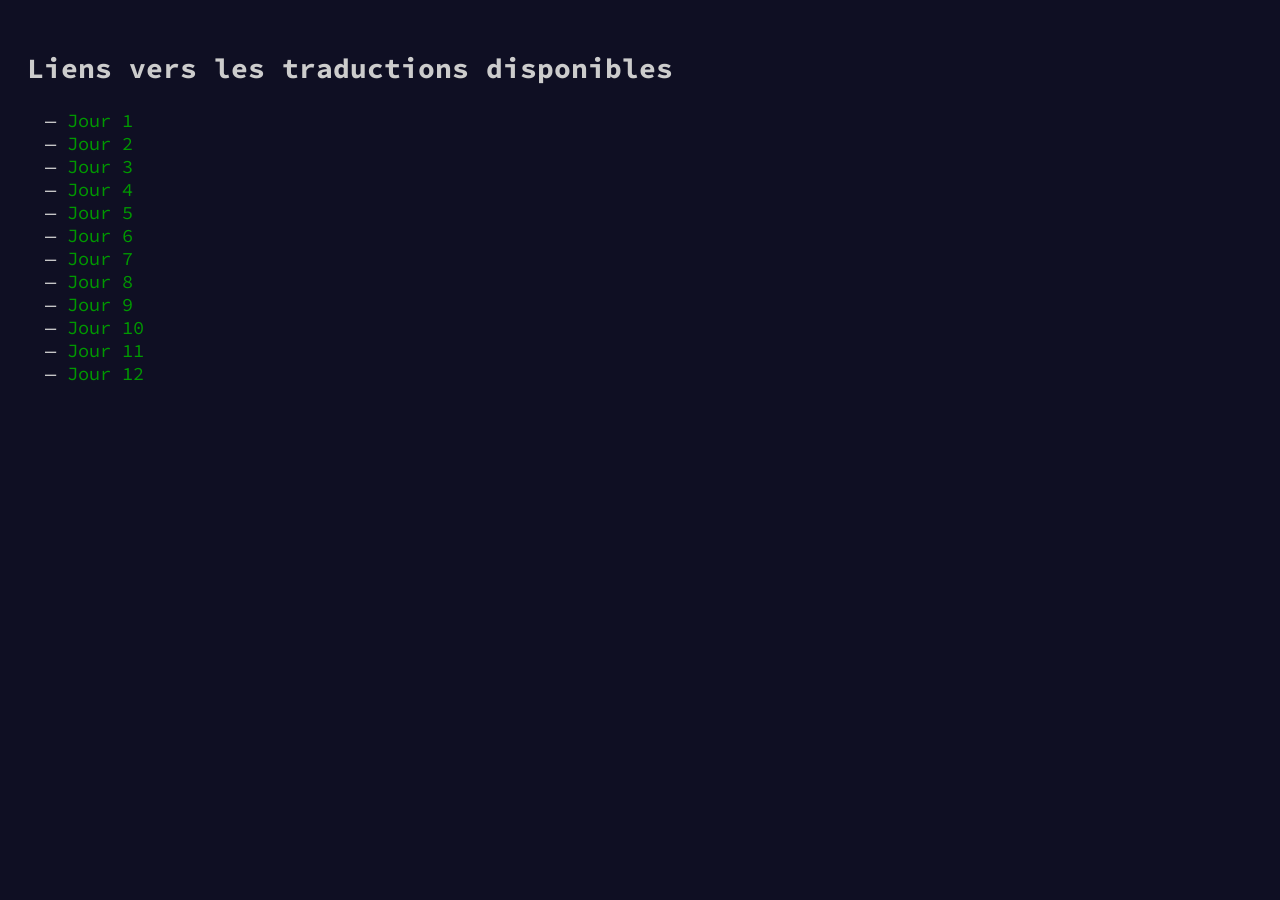
<file: index.html>
<!DOCTYPE html>
<html lang="fr">
<head>
    <meta charset='UTF-8'> 
    <meta name='day' content="day0"> 
    <meta charset="UTF-8">
    <meta http-equiv="X-UA-Compatible" content="IE=edge">
    <meta name="viewport" content="width=device-width, initial-scale=1.0">
    <link href="https://fonts.googleapis.com/css?family=Source+Code+Pro" rel="stylesheet"> 
    <link rel='stylesheet' type='text/css' href='./style/aocLike.css'> 
    <title>Page d'accueil - AoC2022-FR</title>
</head>
<body>
    <section>
        <h1>Liens vers les traductions disponibles</h1>
        <ul>
            <li><a href="./day1/day1.html">Jour 1</a></li>
            <li><a href="./day2/day2.html">Jour 2</a></li>
            <li><a href="./day3/day3.html">Jour 3</a></li>
            <li><a href="./day4/day4.html">Jour 4</a></li>
            <li><a href="./day5/day5.html">Jour 5</a></li>
            <li><a href="./day6/day6.html">Jour 6</a></li>
            <li><a href="./day7/day7.html">Jour 7</a></li>
            <li><a href="./day8/day8.html">Jour 8</a></li>
            <li><a href="./day9/day9.html">Jour 9</a></li>
            <li><a href="./day10/day10.html">Jour 10</a></li>
            <li><a href="./day11/day11.html">Jour 11</a></li>
            <li><a href="./day12/day12.html">Jour 12</a></li>
        </ul>
    </section>
</body>
</html>
</file>
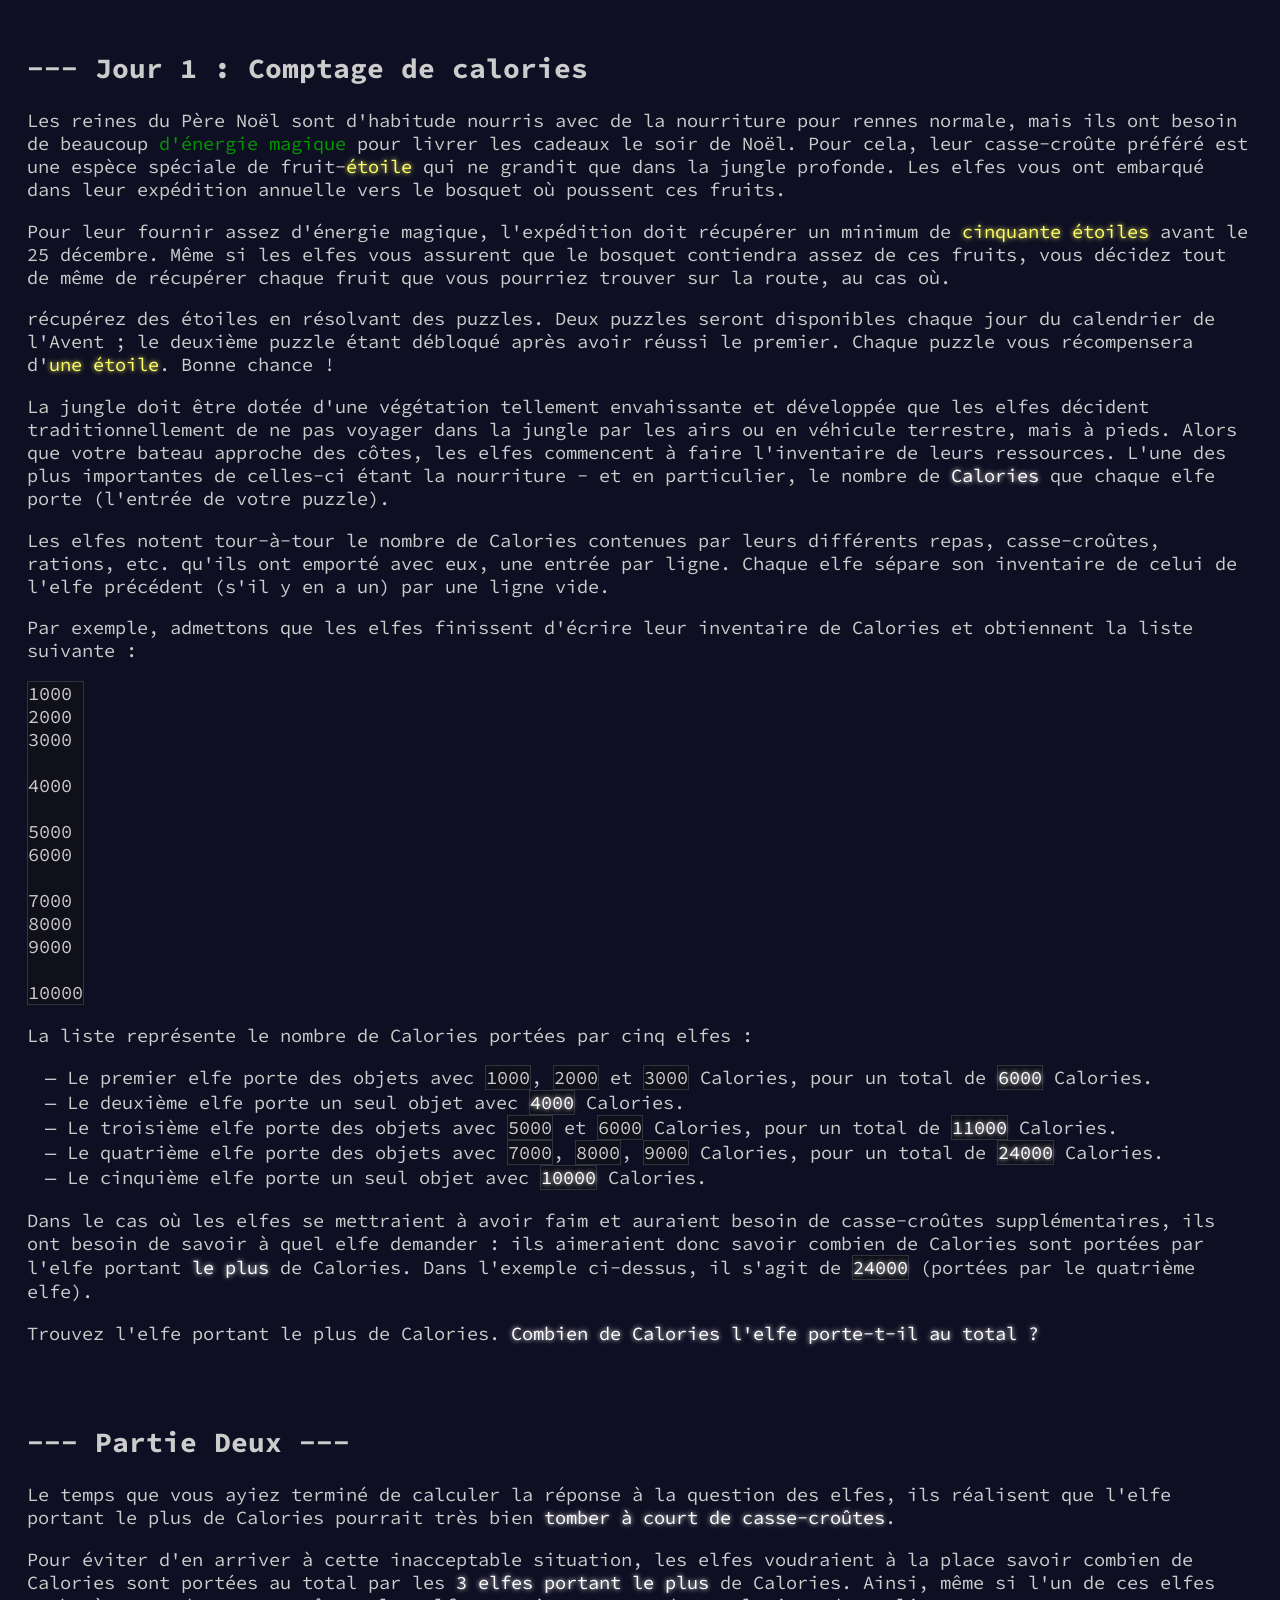
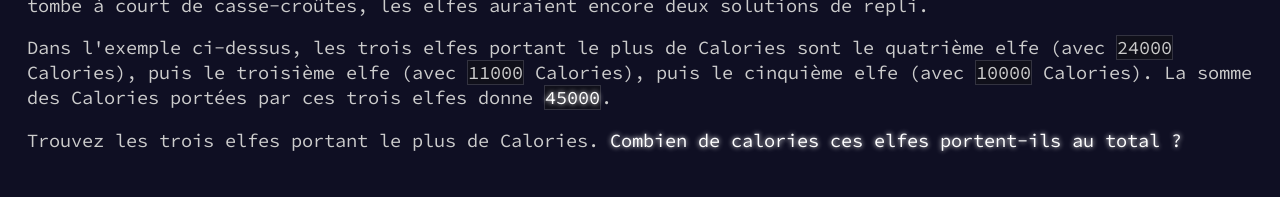
<file: day1/day1.html>
<!DOCTYPE html> 
<html lang='fr'> 
<head> 
<meta charset='UTF-8'> 
<link href="https://fonts.googleapis.com/css?family=Source+Code+Pro" rel="stylesheet"> 
<link rel='stylesheet' type='text/css' href='../style/aocLike.css'> 
<meta name='day' content="day1"> 
</head> 
<body> 
<section id='translation_part_one'> 
<h1 id="jour-1-comptage-de-calories">--- Jour 1 : Comptage de calories</h1>
<p>Les reines du Père Noël sont d'habitude nourris avec de la nourriture pour rennes normale, mais ils ont besoin de beaucoup <a href="https://adventofcode.com/2018/day/25">d'énergie magique</a> pour livrer les cadeaux le soir de Noël. Pour cela, leur casse-croûte préféré est une espèce spéciale de fruit-<strong>étoile</strong> qui ne grandit que dans la jungle profonde. Les elfes vous ont embarqué dans leur expédition annuelle vers le bosquet où poussent ces fruits.</p>
<p>Pour leur fournir assez d'énergie magique, l'expédition doit récupérer un minimum de <strong>cinquante étoiles</strong> avant le 25 décembre. Même si les elfes vous assurent que le bosquet contiendra assez de ces fruits, vous décidez tout de même de récupérer chaque fruit que vous pourriez trouver sur la route, au cas où.</p>
<p>récupérez des étoiles en résolvant des puzzles. Deux puzzles seront disponibles chaque jour du calendrier de l'Avent ; le deuxième puzzle étant débloqué après avoir réussi le premier. Chaque puzzle vous récompensera d'<strong>une étoile</strong>. Bonne chance !</p>
<p>La jungle doit être dotée d'une végétation tellement envahissante et développée que les elfes décident traditionnellement de ne pas voyager dans la jungle par les airs ou en véhicule terrestre, mais à pieds. Alors que votre bateau approche des côtes, les elfes commencent à faire l'inventaire de leurs ressources. L'une des plus importantes de celles-ci étant la nourriture - et en particulier, le nombre de <em>Calories</em> que chaque elfe porte (l'entrée de votre puzzle).</p>
<p>Les elfes notent tour-à-tour le nombre de Calories contenues par leurs différents repas, casse-croûtes, rations, etc. qu'ils ont emporté avec eux, une entrée par ligne. Chaque elfe sépare son inventaire de celui de l'elfe précédent (s'il y en a un) par une ligne vide.</p>
<p>Par exemple, admettons que les elfes finissent d'écrire leur inventaire de Calories et obtiennent la liste suivante :</p>
<pre class="int"><code>1000
2000
3000

4000

5000
6000

7000
8000
9000

10000</code></pre>
<p>La liste représente le nombre de Calories portées par cinq elfes :</p>
<ul>
<li>Le premier elfe porte des objets avec <code>1000</code>, <code>2000</code> et <code>3000</code> Calories, pour un total de <em><code>6000</code></em> Calories.</li>
<li>Le deuxième elfe porte un seul objet avec <em><code>4000</code></em> Calories.</li>
<li>Le troisième elfe porte des objets avec <code>5000</code> et <code>6000</code> Calories, pour un total de <em><code>11000</code></em> Calories.</li>
<li>Le quatrième elfe porte des objets avec <code>7000</code>, <code>8000</code>, <code>9000</code> Calories, pour un total de <em><code>24000</code></em> Calories.</li>
<li>Le cinquième elfe porte un seul objet avec <em><code>10000</code></em> Calories.</li>
</ul>
<p>Dans le cas où les elfes se mettraient à avoir faim et auraient besoin de casse-croûtes supplémentaires, ils ont besoin de savoir à quel elfe demander : ils aimeraient donc savoir combien de Calories sont portées par l'elfe portant <em>le plus</em> de Calories. Dans l'exemple ci-dessus, il s'agit de <em><code>24000</code></em> (portées par le quatrième elfe).</p>
<p>Trouvez l'elfe portant le plus de Calories. <em>Combien de Calories l'elfe porte-t-il au total ?</em></p>
</section> 
<section id='translation_part_two'> 
<h1 id="partie-deux----">--- Partie Deux ---</h1>
<p>Le temps que vous ayiez terminé de calculer la réponse à la question des elfes, ils réalisent que l'elfe portant le plus de Calories pourrait très bien <em>tomber à court de casse-croûtes</em>.</p>
<p>Pour éviter d'en arriver à cette inacceptable situation, les elfes voudraient à la place savoir combien de Calories sont portées au total par les <em>3 elfes portant le plus</em> de Calories. Ainsi, même si l'un de ces elfes tombe à court de casse-croûtes, les elfes auraient encore deux solutions de repli.</p>
<p>Dans l'exemple ci-dessus, les trois elfes portant le plus de Calories sont le quatrième elfe (avec <code>24000</code> Calories), puis le troisième elfe (avec <code>11000</code> Calories), puis le cinquième elfe (avec <code>10000</code> Calories). La somme des Calories portées par ces trois elfes donne <em><code>45000</code></em>.</p>
<p>Trouvez les trois elfes portant le plus de Calories. <em>Combien de calories ces elfes portent-ils au total ?</em></p>
</section> 
</body> 
</html>
</file>
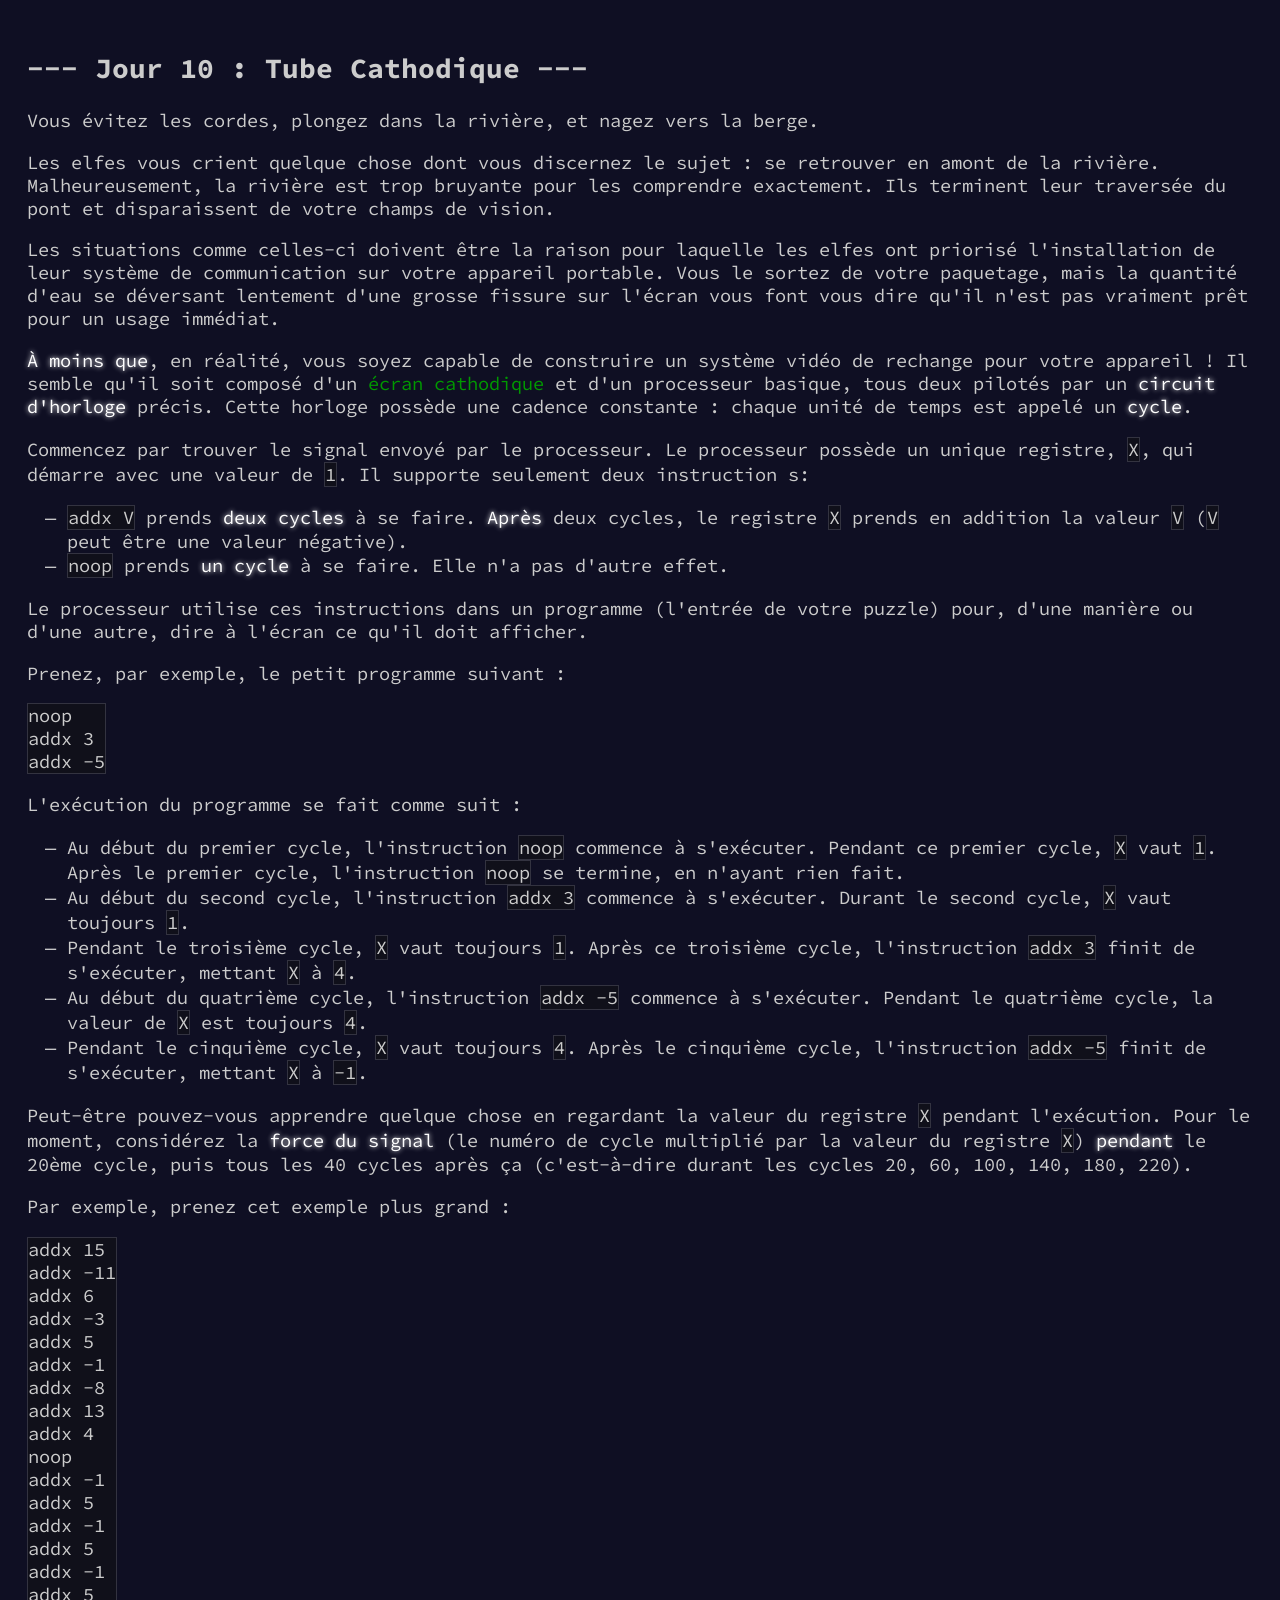
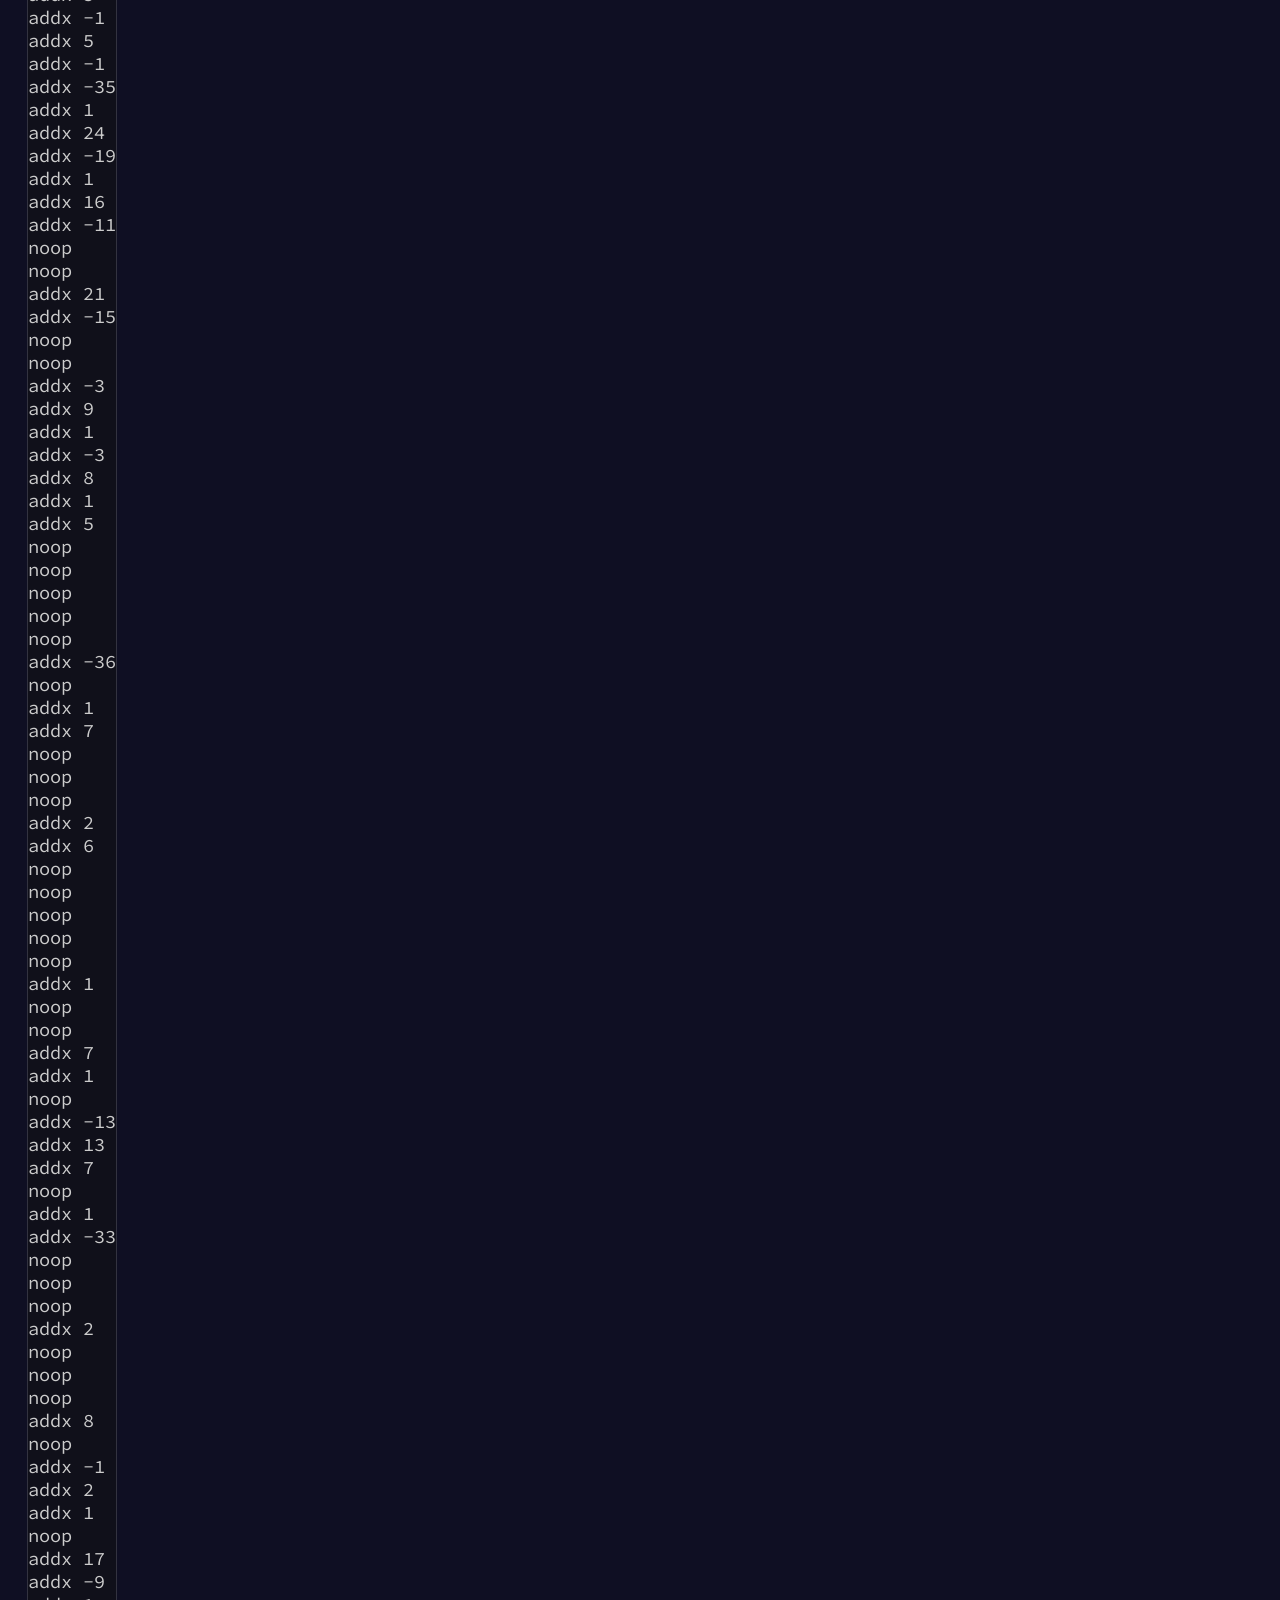
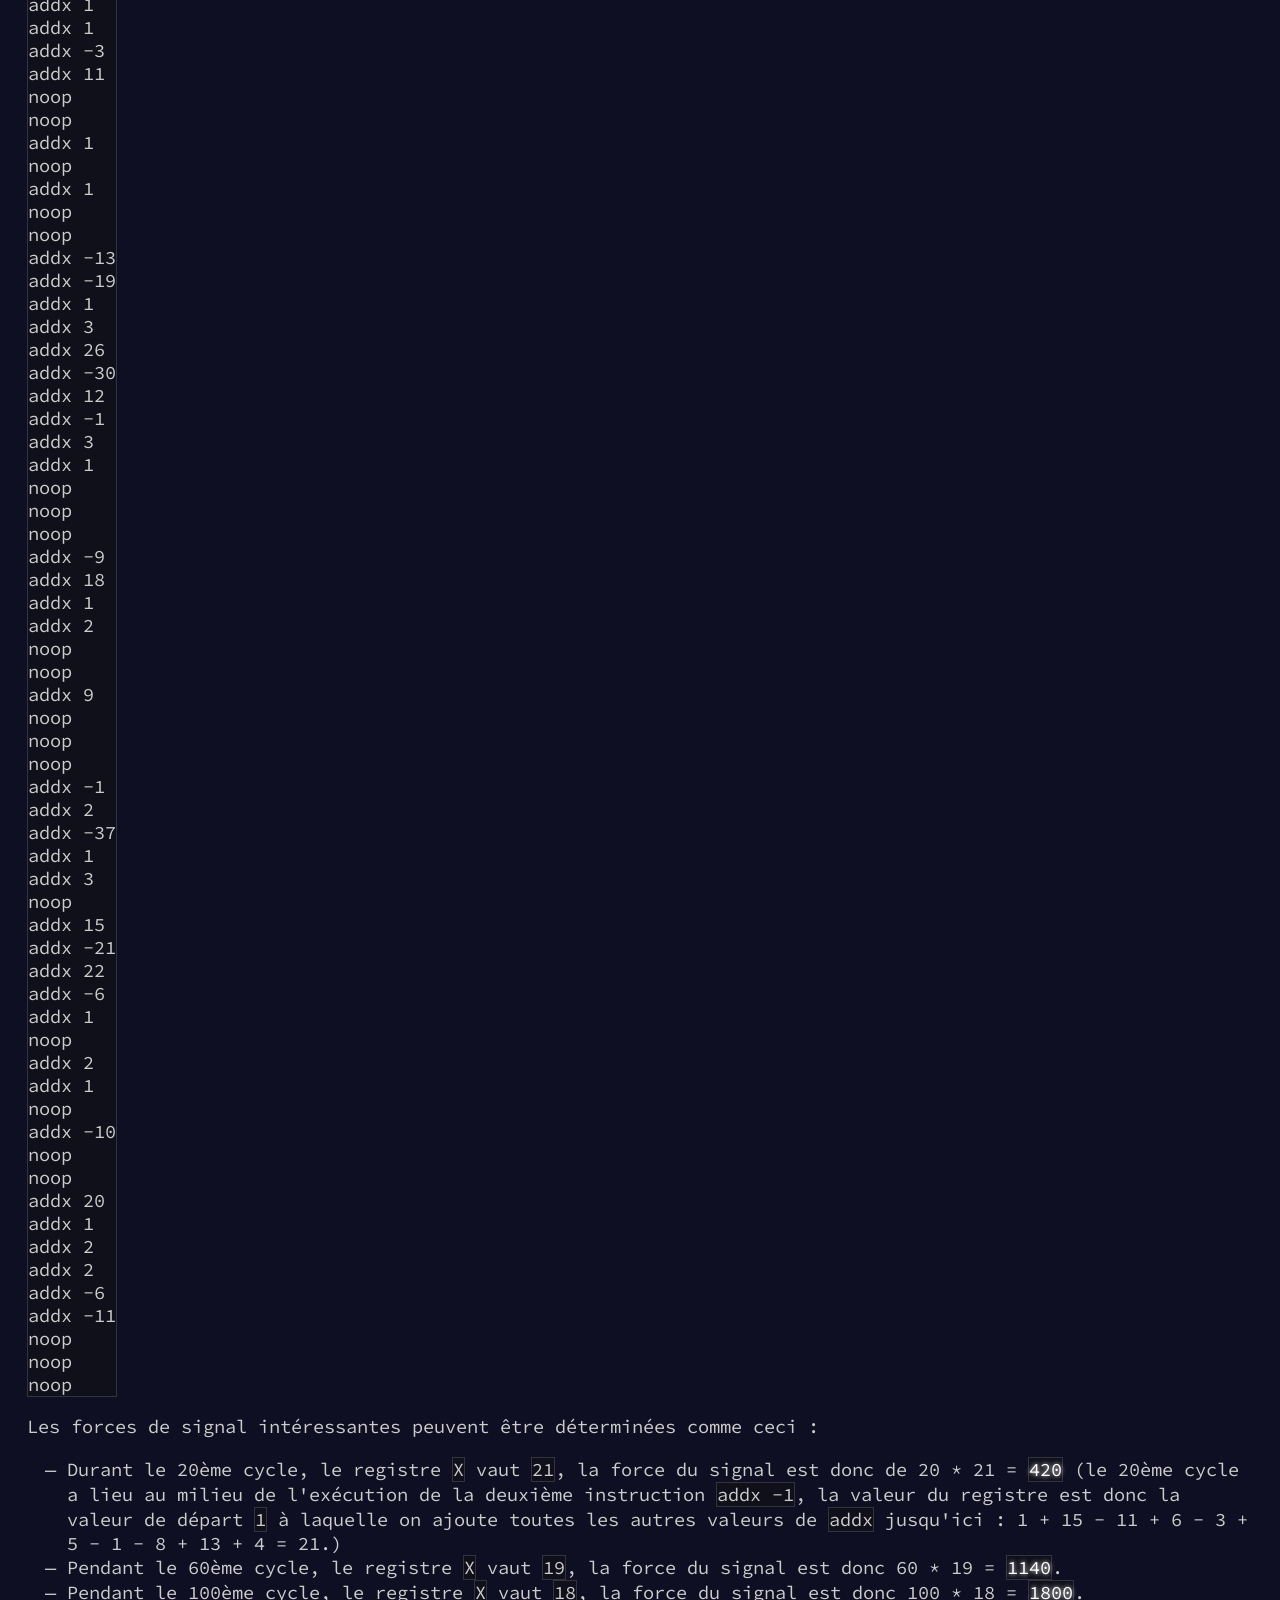
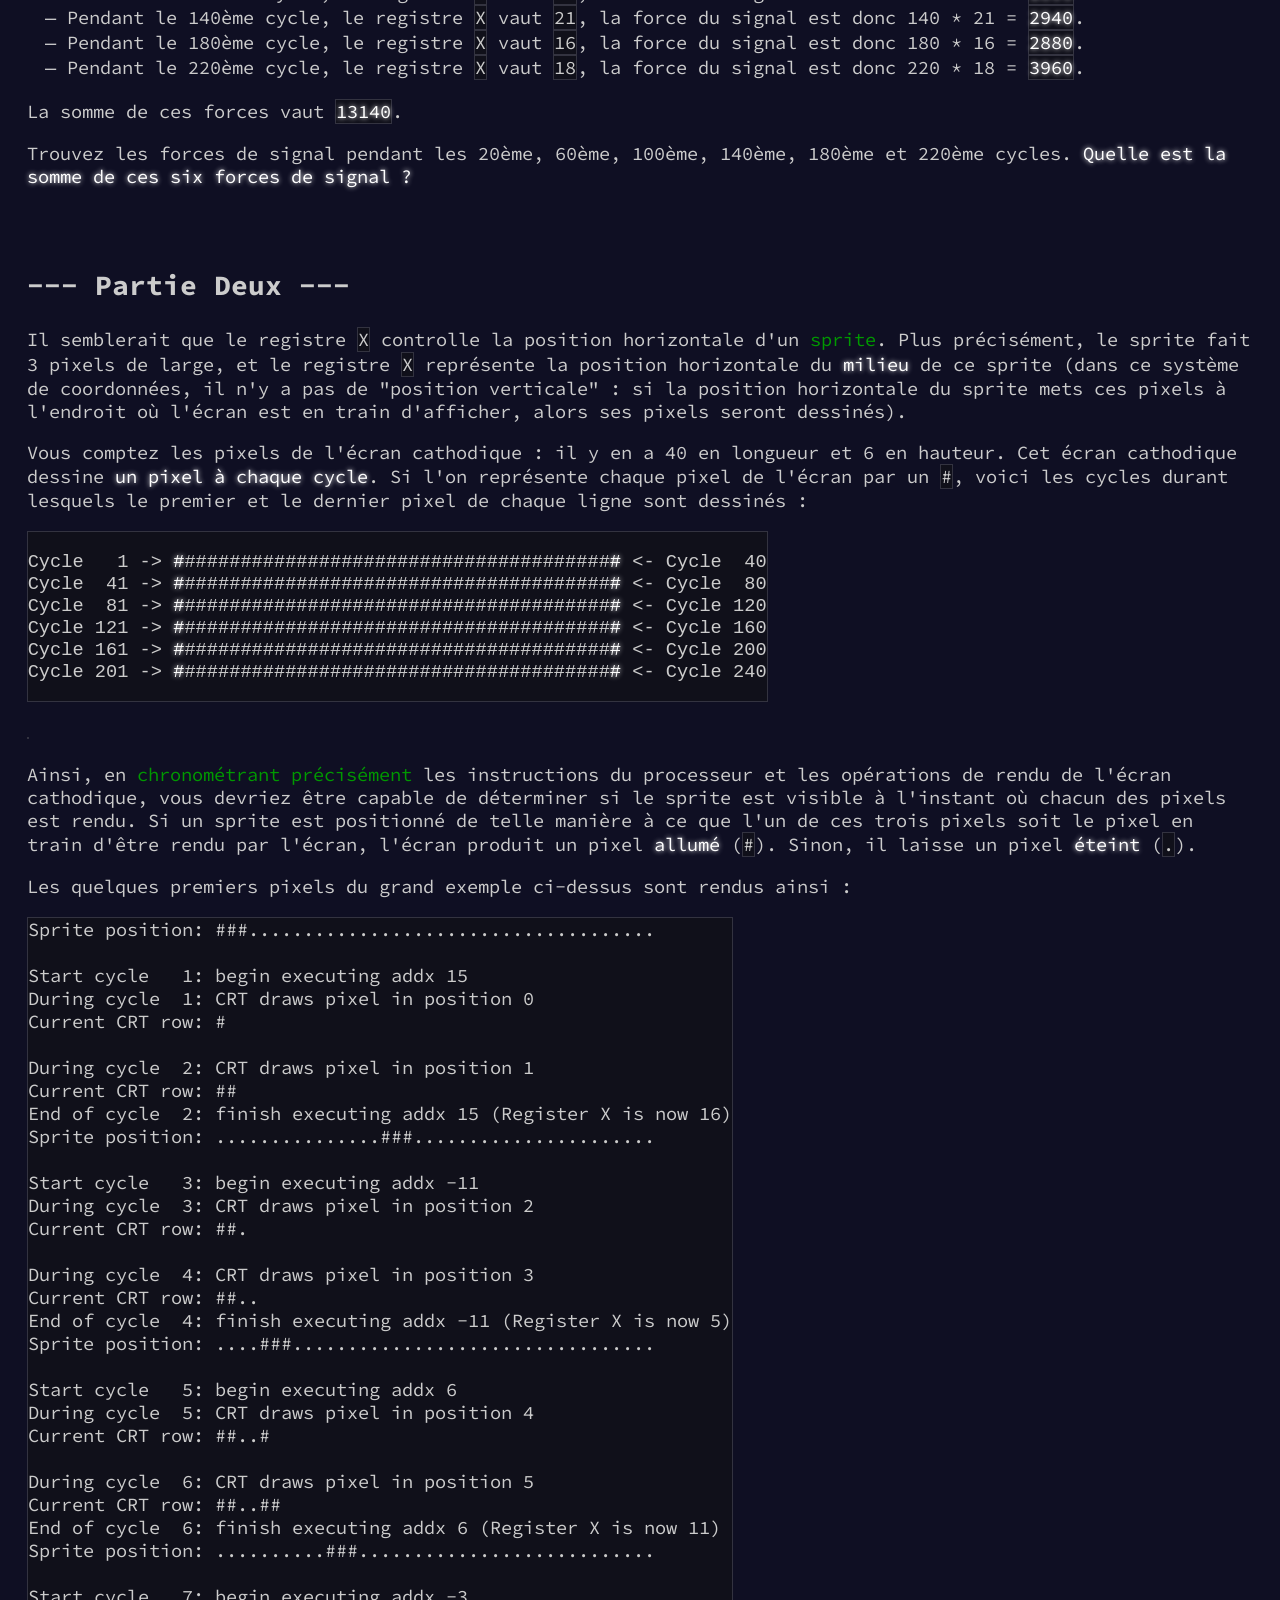
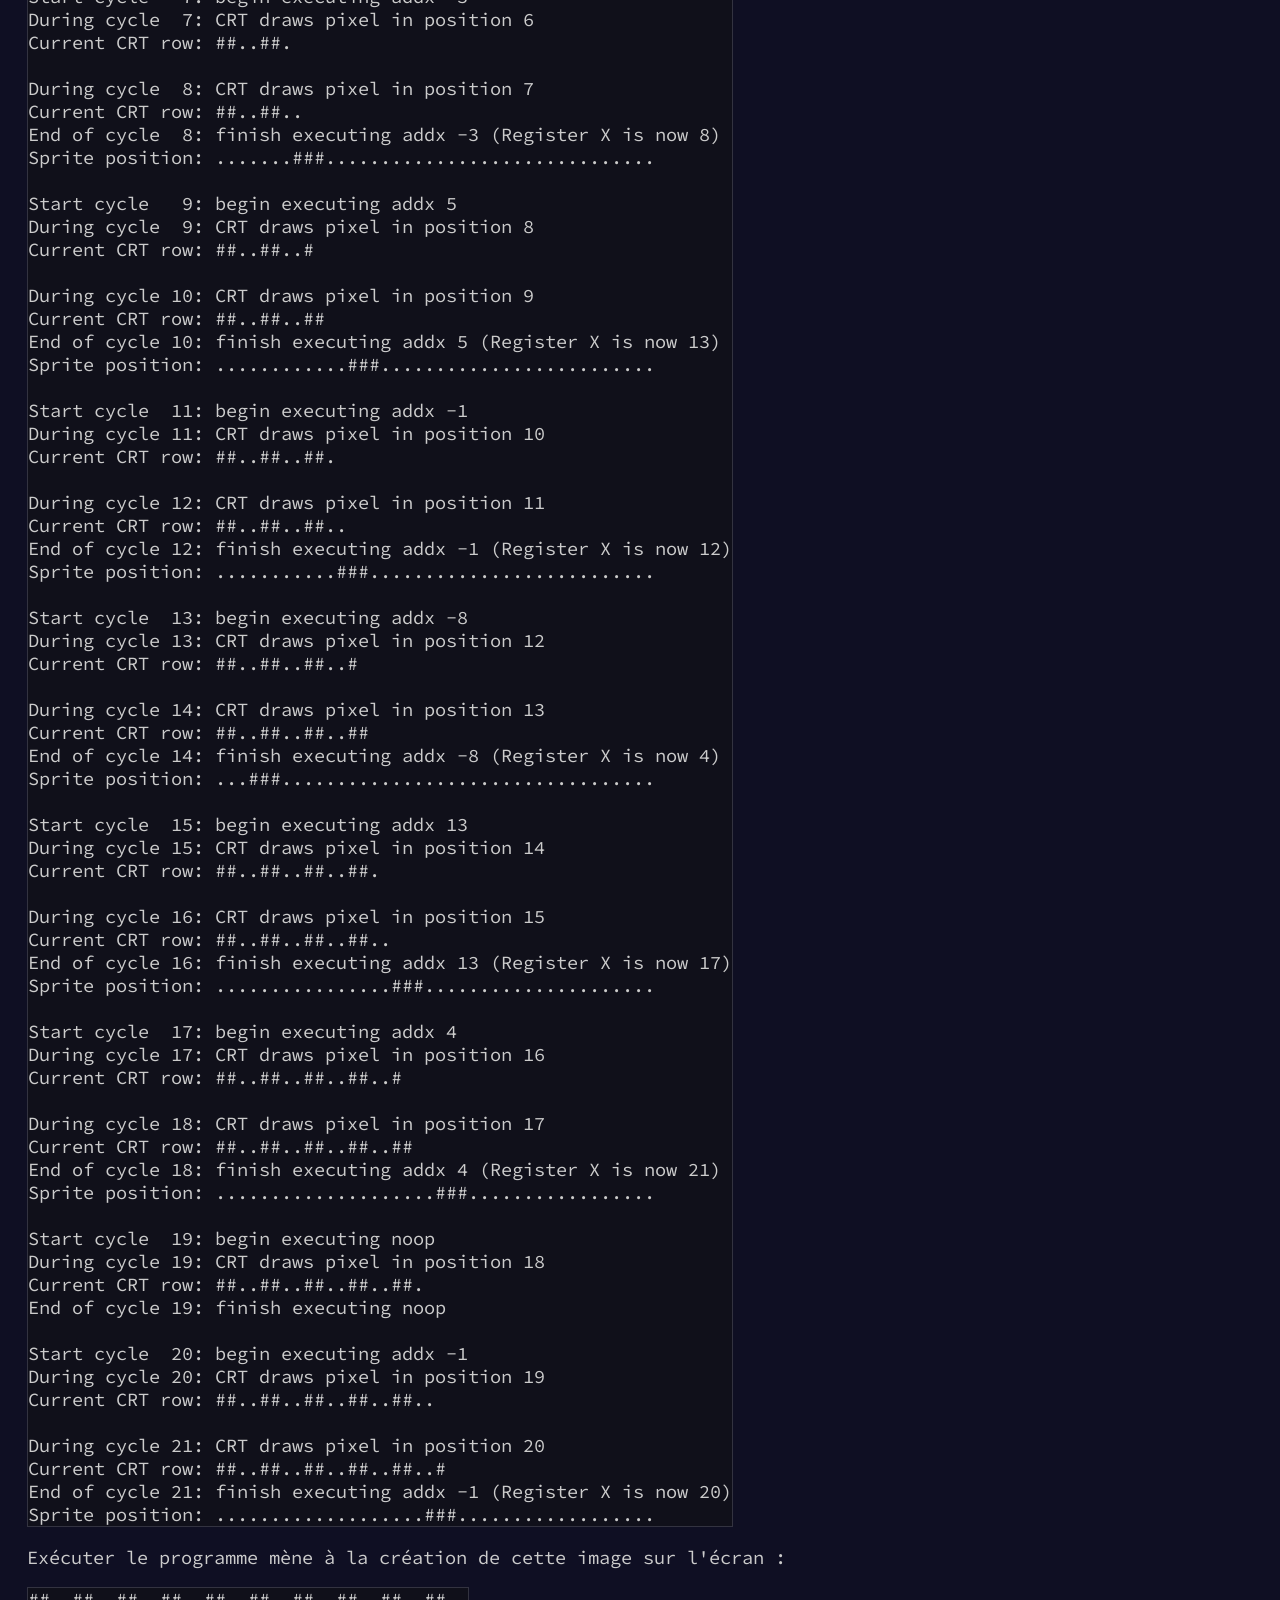
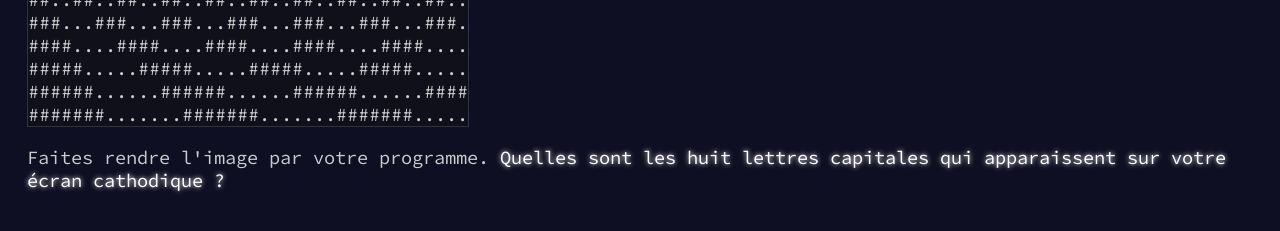
<file: day10/day10.html>
<!DOCTYPE html> 
<html lang='fr'> 
<head> 
<meta charset='UTF-8'> 
<link href="https://fonts.googleapis.com/css?family=Source+Code+Pro" rel="stylesheet"> 
<link rel='stylesheet' type='text/css' href='../style/aocLike.css'> 
<meta name='day' content="day10"> 
</head> 
<body> 
<section id='translation_part_one'> 
<h1 id="jour-10-tube-cathodique----">--- Jour 10 : Tube Cathodique ---</h1>
<p>Vous évitez les cordes, plongez dans la rivière, et nagez vers la berge.</p>
<p>Les elfes vous crient quelque chose dont vous discernez le sujet : se retrouver en amont de la rivière. Malheureusement, la rivière est trop bruyante pour les comprendre exactement. Ils terminent leur traversée du pont et disparaissent de votre champs de vision.</p>
<p>Les situations comme celles-ci doivent être la raison pour laquelle les elfes ont priorisé l'installation de leur système de communication sur votre appareil portable. Vous le sortez de votre paquetage, mais la quantité d'eau se déversant lentement d'une grosse fissure sur l'écran vous font vous dire qu'il n'est pas vraiment prêt pour un usage immédiat.</p>
<p><em>À moins que</em>, en réalité, vous soyez capable de construire un système vidéo de rechange pour votre appareil ! Il semble qu'il soit composé d'un <a href="https://fr.wikipedia.org/wiki/Tube_cathodique">écran cathodique</a> et d'un processeur basique, tous deux pilotés par un <em>circuit d'horloge</em> précis. Cette horloge possède une cadence constante : chaque unité de temps est appelé un <em>cycle</em>.</p>
<p>Commencez par trouver le signal envoyé par le processeur. Le processeur possède un unique registre, <code>X</code>, qui démarre avec une valeur de <code>1</code>. Il supporte seulement deux instruction s:</p>
<ul>
<li><code>addx V</code> prends <em>deux cycles</em> à se faire. <em>Après</em> deux cycles, le registre <code>X</code> prends en addition la valeur <code>V</code> (<code>V</code> peut être une valeur négative).</li>
<li><code>noop</code> prends <em>un cycle</em> à se faire. Elle n'a pas d'autre effet.</li>
</ul>
<p>Le processeur utilise ces instructions dans un programme (l'entrée de votre puzzle) pour, d'une manière ou d'une autre, dire à l'écran ce qu'il doit afficher.</p>
<p>Prenez, par exemple, le petit programme suivant :</p>
<pre class="crtcpu"><code>noop
addx 3
addx -5</code></pre>
<p>L'exécution du programme se fait comme suit :</p>
<ul>
<li>Au début du premier cycle, l'instruction <code>noop</code> commence à s'exécuter. Pendant ce premier cycle, <code>X</code> vaut <code>1</code>. Après le premier cycle, l'instruction <code>noop</code> se termine, en n'ayant rien fait.</li>
<li>Au début du second cycle, l'instruction <code>addx 3</code> commence à s'exécuter. Durant le second cycle, <code>X</code> vaut toujours <code>1</code>.</li>
<li>Pendant le troisième cycle, <code>X</code> vaut toujours <code>1</code>. Après ce troisième cycle, l'instruction <code>addx 3</code> finit de s'exécuter, mettant <code>X</code> à <code>4</code>.</li>
<li>Au début du quatrième cycle, l'instruction <code>addx -5</code> commence à s'exécuter. Pendant le quatrième cycle, la valeur de <code>X</code> est toujours <code>4</code>.</li>
<li>Pendant le cinquième cycle, <code>X</code> vaut toujours <code>4</code>. Après le cinquième cycle, l'instruction <code>addx -5</code> finit de s'exécuter, mettant <code>X</code> à <code>-1</code>.</li>
</ul>
<p>Peut-être pouvez-vous apprendre quelque chose en regardant la valeur du registre <code>X</code> pendant l'exécution. Pour le moment, considérez la <em>force du signal</em> (le numéro de cycle multiplié par la valeur du registre <code>X</code>) <em>pendant</em> le 20ème cycle, puis tous les 40 cycles après ça (c'est-à-dire durant les cycles 20, 60, 100, 140, 180, 220).</p>
<p>Par exemple, prenez cet exemple plus grand :</p>
<pre class="crtcpu"><code>addx 15
addx -11
addx 6
addx -3
addx 5
addx -1
addx -8
addx 13
addx 4
noop
addx -1
addx 5
addx -1
addx 5
addx -1
addx 5
addx -1
addx 5
addx -1
addx -35
addx 1
addx 24
addx -19
addx 1
addx 16
addx -11
noop
noop
addx 21
addx -15
noop
noop
addx -3
addx 9
addx 1
addx -3
addx 8
addx 1
addx 5
noop
noop
noop
noop
noop
addx -36
noop
addx 1
addx 7
noop
noop
noop
addx 2
addx 6
noop
noop
noop
noop
noop
addx 1
noop
noop
addx 7
addx 1
noop
addx -13
addx 13
addx 7
noop
addx 1
addx -33
noop
noop
noop
addx 2
noop
noop
noop
addx 8
noop
addx -1
addx 2
addx 1
noop
addx 17
addx -9
addx 1
addx 1
addx -3
addx 11
noop
noop
addx 1
noop
addx 1
noop
noop
addx -13
addx -19
addx 1
addx 3
addx 26
addx -30
addx 12
addx -1
addx 3
addx 1
noop
noop
noop
addx -9
addx 18
addx 1
addx 2
noop
noop
addx 9
noop
noop
noop
addx -1
addx 2
addx -37
addx 1
addx 3
noop
addx 15
addx -21
addx 22
addx -6
addx 1
noop
addx 2
addx 1
noop
addx -10
noop
noop
addx 20
addx 1
addx 2
addx 2
addx -6
addx -11
noop
noop
noop</code></pre>
<p>Les forces de signal intéressantes peuvent être déterminées comme ceci :</p>
<ul>
<li>Durant le 20ème cycle, le registre <code>X</code> vaut <code>21</code>, la force du signal est donc de 20 * 21 = <em><code>420</code></em> (le 20ème cycle a lieu au milieu de l'exécution de la deuxième instruction <code>addx -1</code>, la valeur du registre est donc la valeur de départ <code>1</code> à laquelle on ajoute toutes les autres valeurs de <code>addx</code> jusqu'ici : 1 + 15 - 11 + 6 - 3 + 5 - 1 - 8 + 13 + 4 = 21.)</li>
<li>Pendant le 60ème cycle, le registre <code>X</code> vaut <code>19</code>, la force du signal est donc 60 * 19 = <em><code>1140</code></em>.</li>
<li>Pendant le 100ème cycle, le registre <code>X</code> vaut <code>18</code>, la force du signal est donc 100 * 18 = <em><code>1800</code></em>.</li>
<li>Pendant le 140ème cycle, le registre <code>X</code> vaut <code>21</code>, la force du signal est donc 140 * 21 = <em><code>2940</code></em>.</li>
<li>Pendant le 180ème cycle, le registre <code>X</code> vaut <code>16</code>, la force du signal est donc 180 * 16 = <em><code>2880</code></em>.</li>
<li>Pendant le 220ème cycle, le registre <code>X</code> vaut <code>18</code>, la force du signal est donc 220 * 18 = <em><code>3960</code></em>.</li>
</ul>
<p>La somme de ces forces vaut <em><code>13140</code></em>.</p>
<p>Trouvez les forces de signal pendant les 20ème, 60ème, 100ème, 140ème, 180ème et 220ème cycles. <em>Quelle est la somme de ces six forces de signal ?</em></p>
</section> 
<section id='translation_part_two'> 
<h1 id="partie-deux----">--- Partie Deux ---</h1>
<p>Il semblerait que le registre <code>X</code> controlle la position horizontale d'un <a href="https://fr.wikipedia.org/wiki/Sprite_(jeu_vid%C3%A9o)">sprite</a>. Plus précisément, le sprite fait 3 pixels de large, et le registre <code>X</code> représente la position horizontale du <em>milieu</em> de ce sprite (dans ce système de coordonnées, il n'y a pas de "position verticale" : si la position horizontale du sprite mets ces pixels à l'endroit où l'écran est en train d'afficher, alors ses pixels seront dessinés).</p>
<p>Vous comptez les pixels de l'écran cathodique : il y en a 40 en longueur et 6 en hauteur. Cet écran cathodique dessine <em>un pixel à chaque cycle</em>. Si l'on représente chaque pixel de l'écran par un <code>#</code>, voici les cycles durant lesquels le premier et le dernier pixel de chaque ligne sont dessinés :</p>
<code>
<pre>Cycle   1 -> <em>#</em>######################################<em>#</em> <- Cycle  40
Cycle  41 -> <em>#</em>######################################<em>#</em> <- Cycle  80
Cycle  81 -> <em>#</em>######################################<em>#</em> <- Cycle 120
Cycle 121 -> <em>#</em>######################################<em>#</em> <- Cycle 160
Cycle 161 -> <em>#</em>######################################<em>#</em> <- Cycle 200
Cycle 201 -> <em>#</em>######################################<em>#</em> <- Cycle 240</pre>
<p></code></p>
<p>Ainsi, en <a href="https://en.wikipedia.org/wiki/Racing_the_Beam">chronométrant</a> <a href="https://www.youtube.com/watch?v=sJFnWZH5FXc">précisément</a> les instructions du processeur et les opérations de rendu de l'écran cathodique, vous devriez être capable de déterminer si le sprite est visible à l'instant où chacun des pixels est rendu. Si un sprite est positionné de telle manière à ce que l'un de ces trois pixels soit le pixel en train d'être rendu par l'écran, l'écran produit un pixel <em>allumé</em> (<code>#</code>). Sinon, il laisse un pixel <em>éteint</em> (<code>.</code>).</p>
<p>Les quelques premiers pixels du grand exemple ci-dessus sont rendus ainsi :</p>
<pre class="crtreport"><code>Sprite position: ###.....................................

Start cycle   1: begin executing addx 15
During cycle  1: CRT draws pixel in position 0
Current CRT row: #

During cycle  2: CRT draws pixel in position 1
Current CRT row: ##
End of cycle  2: finish executing addx 15 (Register X is now 16)
Sprite position: ...............###......................

Start cycle   3: begin executing addx -11
During cycle  3: CRT draws pixel in position 2
Current CRT row: ##.

During cycle  4: CRT draws pixel in position 3
Current CRT row: ##..
End of cycle  4: finish executing addx -11 (Register X is now 5)
Sprite position: ....###.................................

Start cycle   5: begin executing addx 6
During cycle  5: CRT draws pixel in position 4
Current CRT row: ##..#

During cycle  6: CRT draws pixel in position 5
Current CRT row: ##..##
End of cycle  6: finish executing addx 6 (Register X is now 11)
Sprite position: ..........###...........................

Start cycle   7: begin executing addx -3
During cycle  7: CRT draws pixel in position 6
Current CRT row: ##..##.

During cycle  8: CRT draws pixel in position 7
Current CRT row: ##..##..
End of cycle  8: finish executing addx -3 (Register X is now 8)
Sprite position: .......###..............................

Start cycle   9: begin executing addx 5
During cycle  9: CRT draws pixel in position 8
Current CRT row: ##..##..#

During cycle 10: CRT draws pixel in position 9
Current CRT row: ##..##..##
End of cycle 10: finish executing addx 5 (Register X is now 13)
Sprite position: ............###.........................

Start cycle  11: begin executing addx -1
During cycle 11: CRT draws pixel in position 10
Current CRT row: ##..##..##.

During cycle 12: CRT draws pixel in position 11
Current CRT row: ##..##..##..
End of cycle 12: finish executing addx -1 (Register X is now 12)
Sprite position: ...........###..........................

Start cycle  13: begin executing addx -8
During cycle 13: CRT draws pixel in position 12
Current CRT row: ##..##..##..#

During cycle 14: CRT draws pixel in position 13
Current CRT row: ##..##..##..##
End of cycle 14: finish executing addx -8 (Register X is now 4)
Sprite position: ...###..................................

Start cycle  15: begin executing addx 13
During cycle 15: CRT draws pixel in position 14
Current CRT row: ##..##..##..##.

During cycle 16: CRT draws pixel in position 15
Current CRT row: ##..##..##..##..
End of cycle 16: finish executing addx 13 (Register X is now 17)
Sprite position: ................###.....................

Start cycle  17: begin executing addx 4
During cycle 17: CRT draws pixel in position 16
Current CRT row: ##..##..##..##..#

During cycle 18: CRT draws pixel in position 17
Current CRT row: ##..##..##..##..##
End of cycle 18: finish executing addx 4 (Register X is now 21)
Sprite position: ....................###.................

Start cycle  19: begin executing noop
During cycle 19: CRT draws pixel in position 18
Current CRT row: ##..##..##..##..##.
End of cycle 19: finish executing noop

Start cycle  20: begin executing addx -1
During cycle 20: CRT draws pixel in position 19
Current CRT row: ##..##..##..##..##..

During cycle 21: CRT draws pixel in position 20
Current CRT row: ##..##..##..##..##..#
End of cycle 21: finish executing addx -1 (Register X is now 20)
Sprite position: ...................###..................</code></pre>
<p>Exécuter le programme mène à la création de cette image sur l'écran :</p>
<pre class="crtdisplay"><code>##..##..##..##..##..##..##..##..##..##..
###...###...###...###...###...###...###.
####....####....####....####....####....
#####.....#####.....#####.....#####.....
######......######......######......####
#######.......#######.......#######.....</code></pre>
<p>Faites rendre l'image par votre programme. <em>Quelles sont les huit lettres capitales qui apparaissent sur votre écran cathodique ?</em></p>
</section> 
</body> 
</html>
</file>
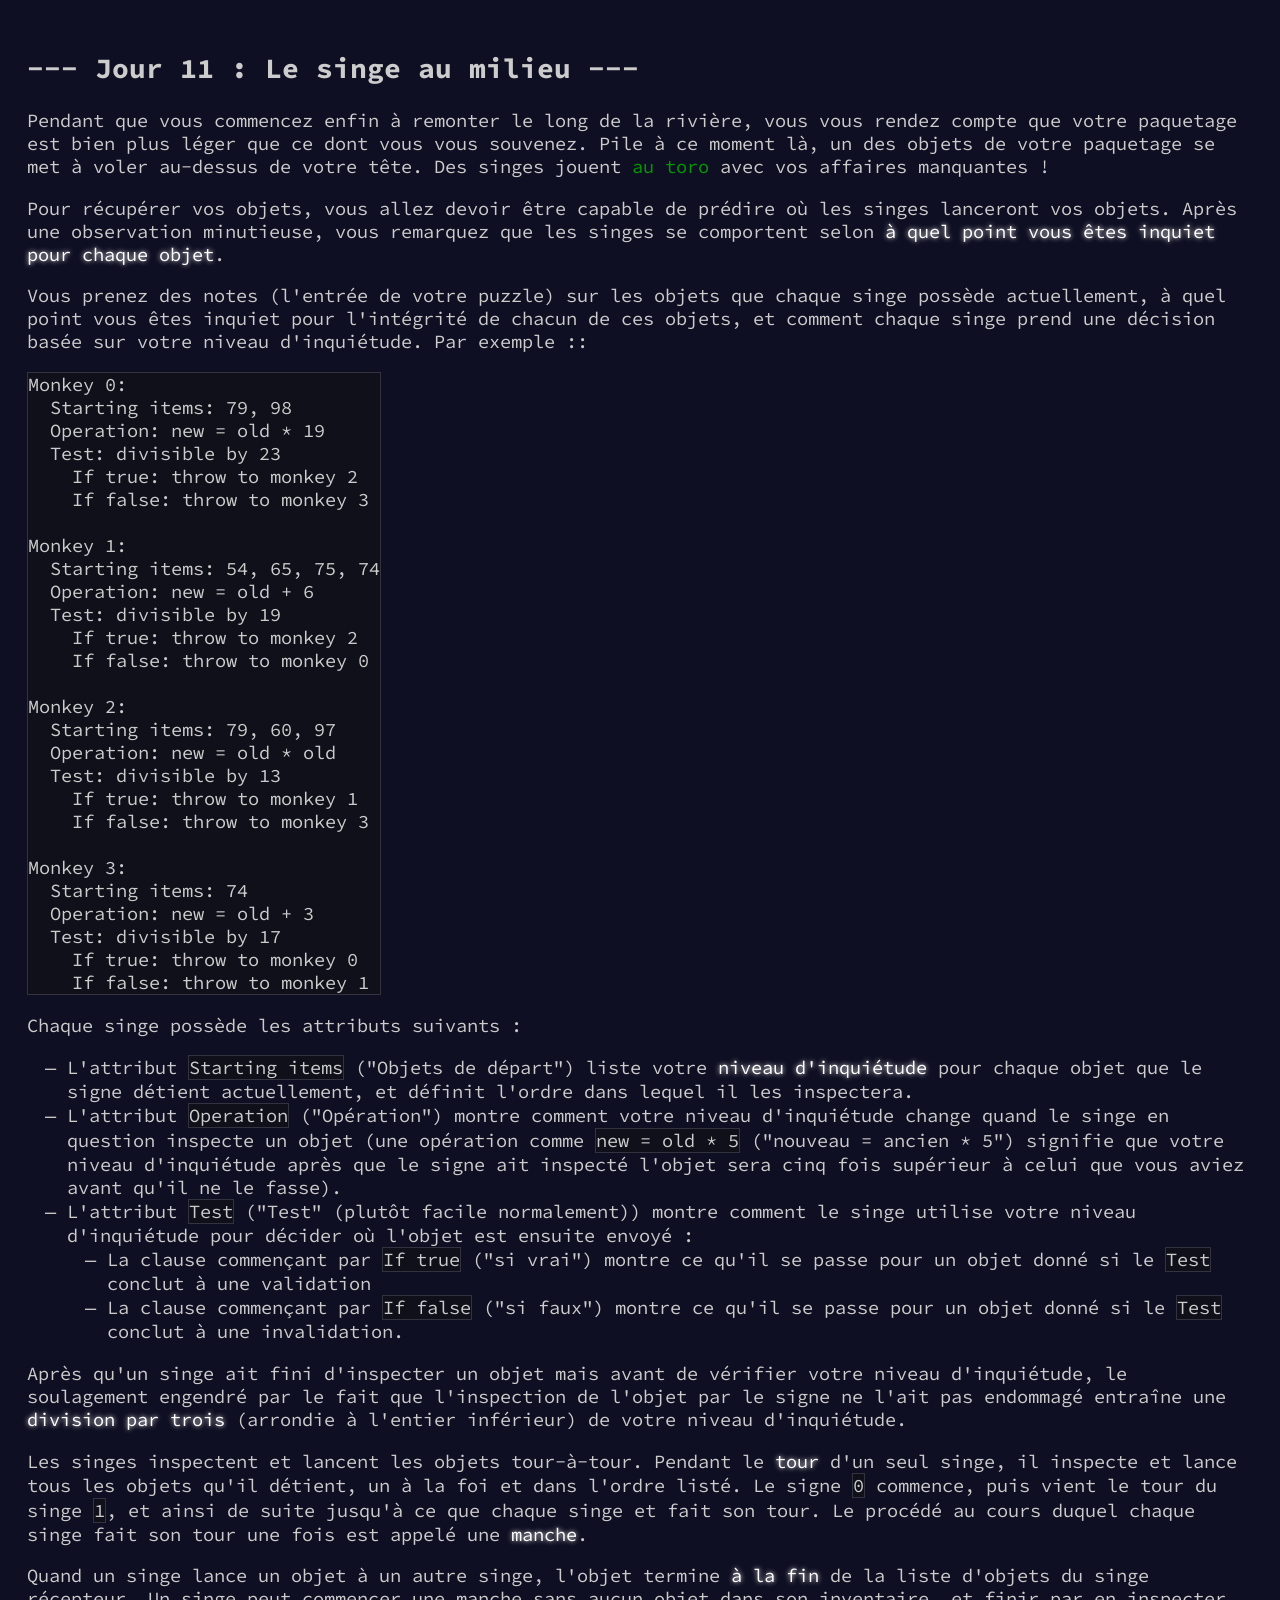
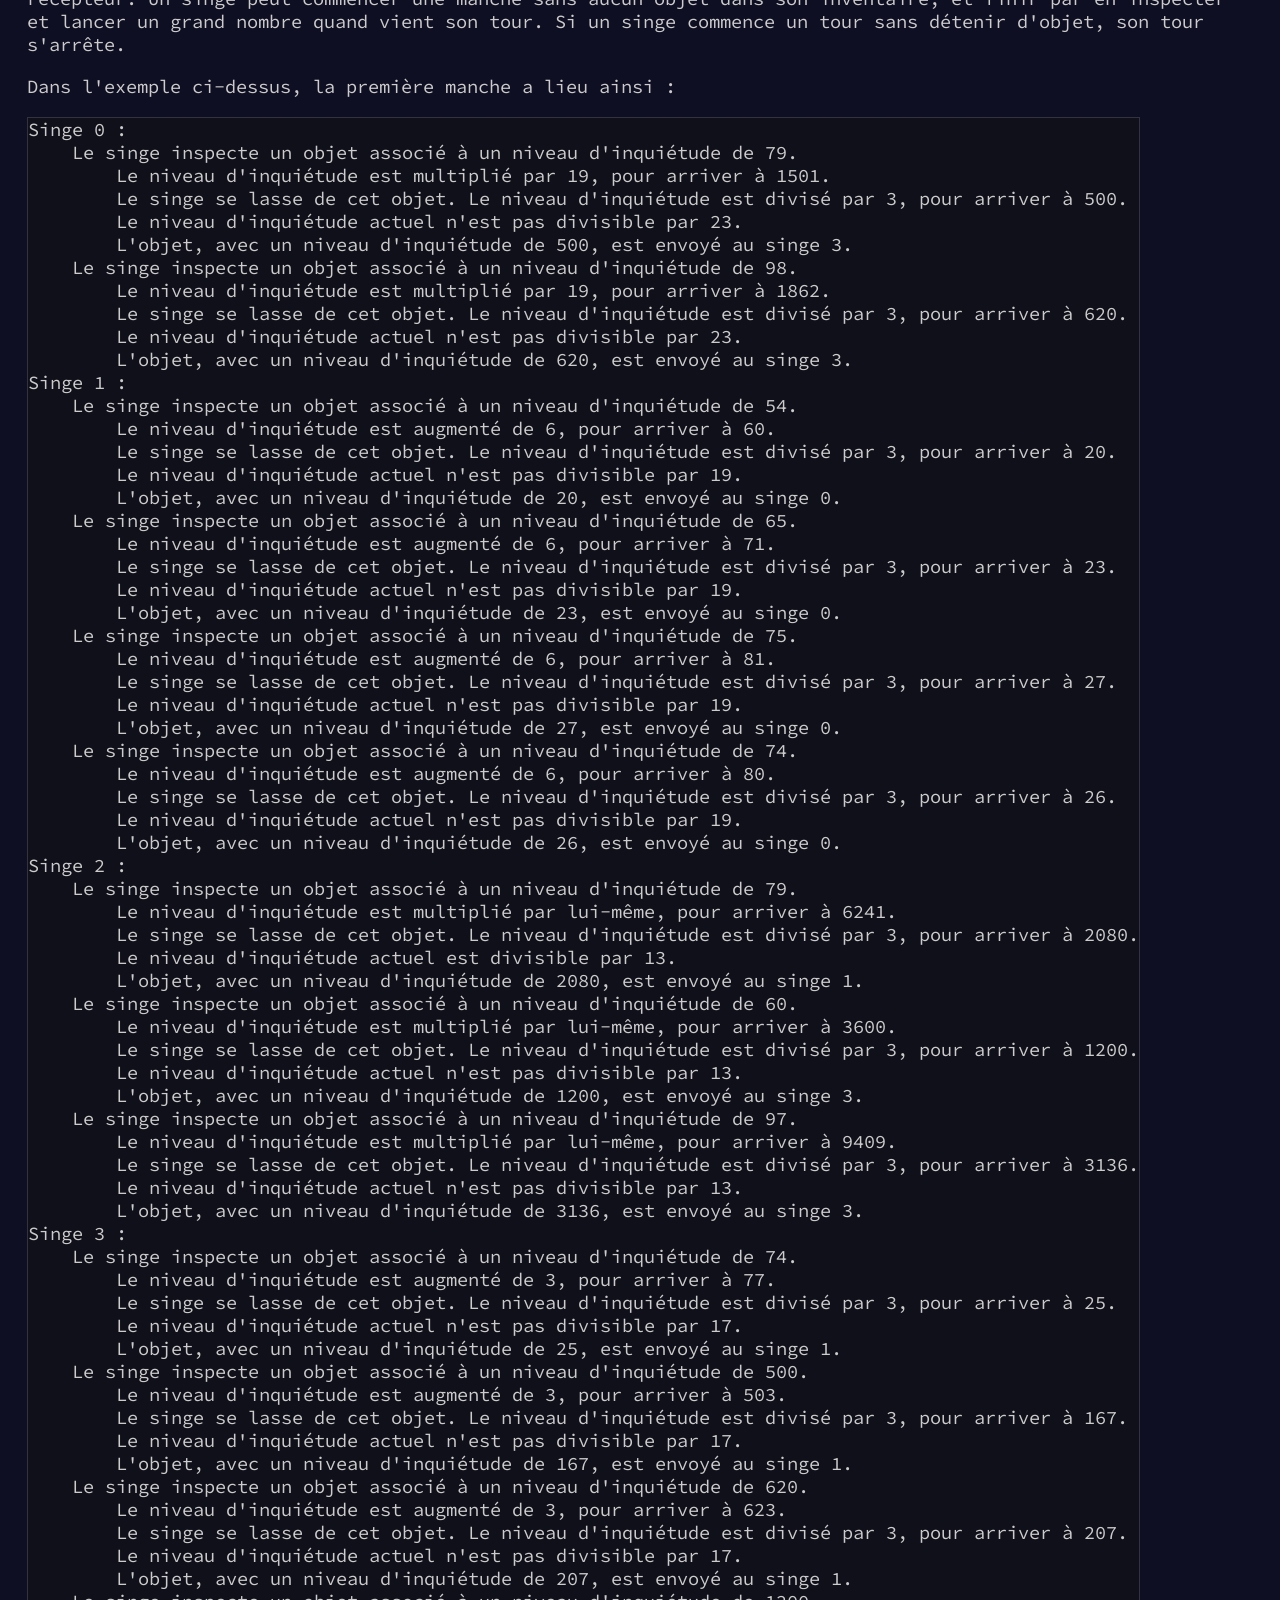
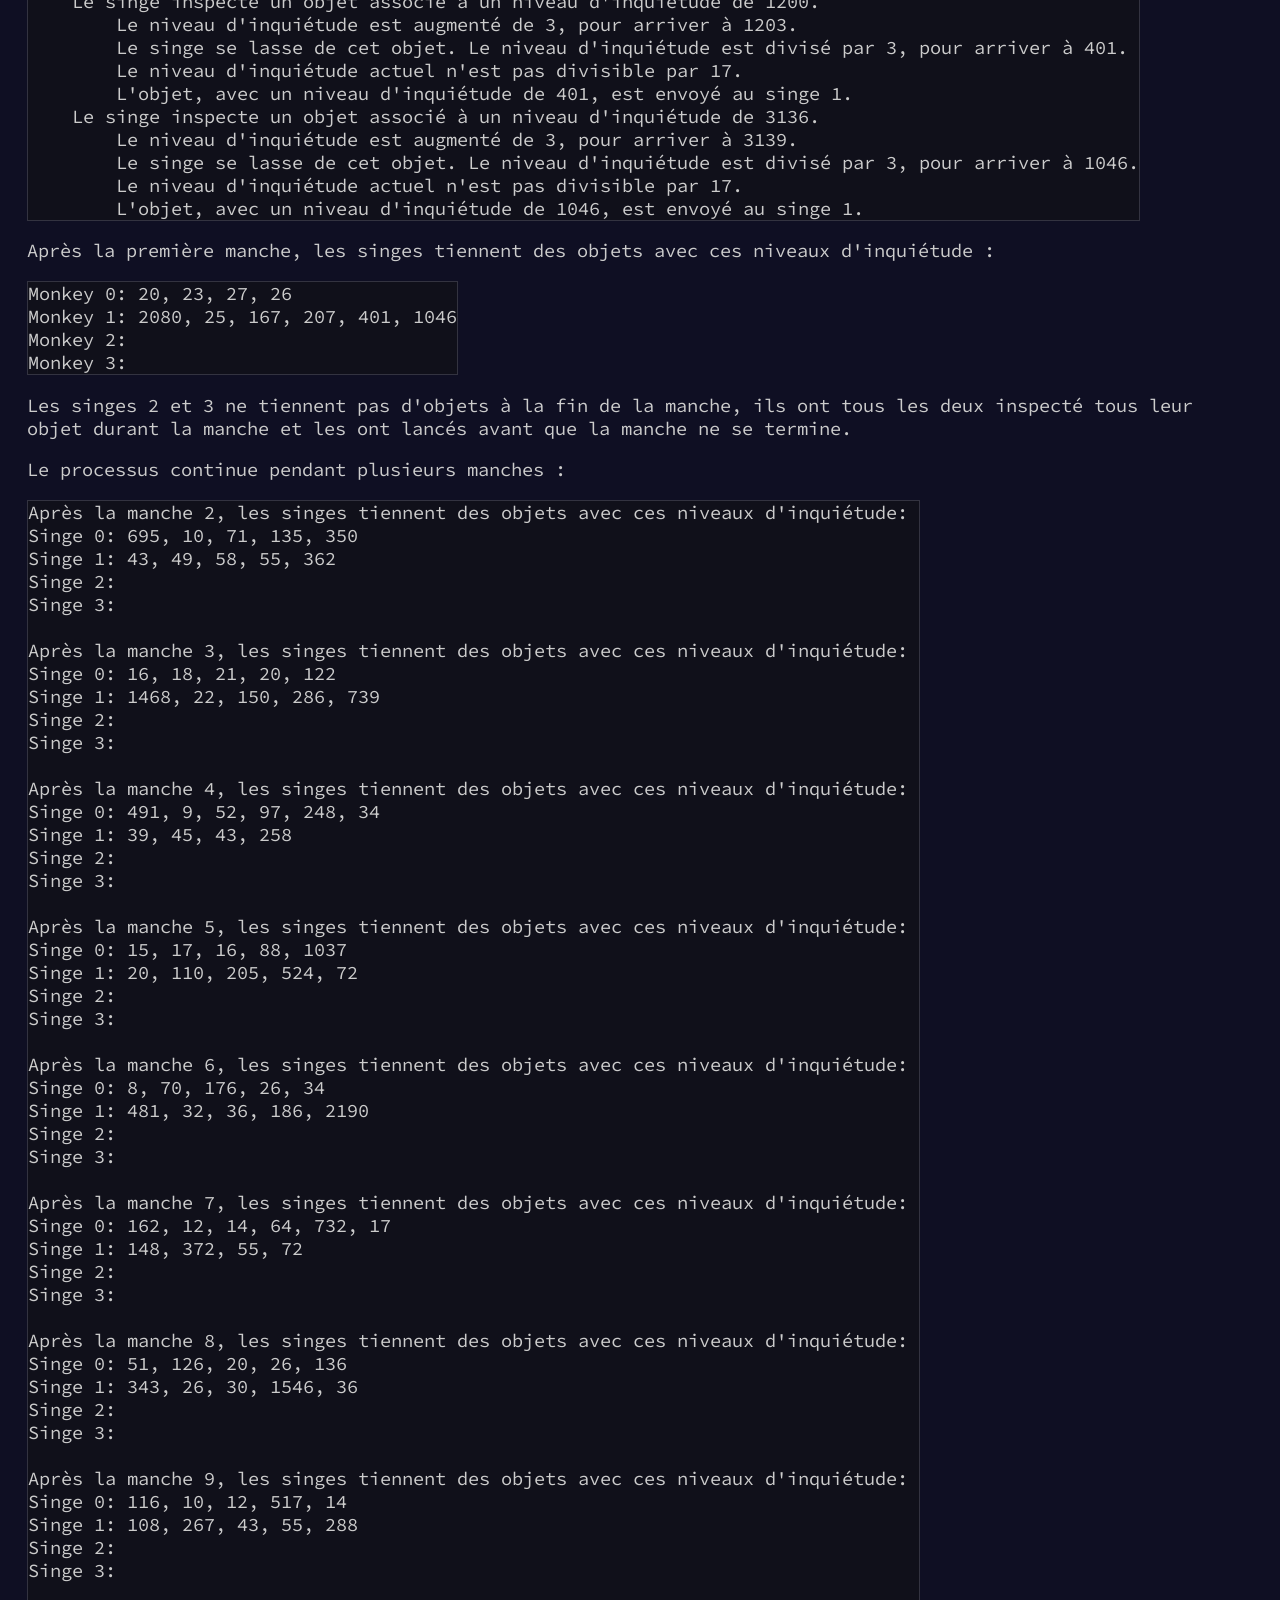
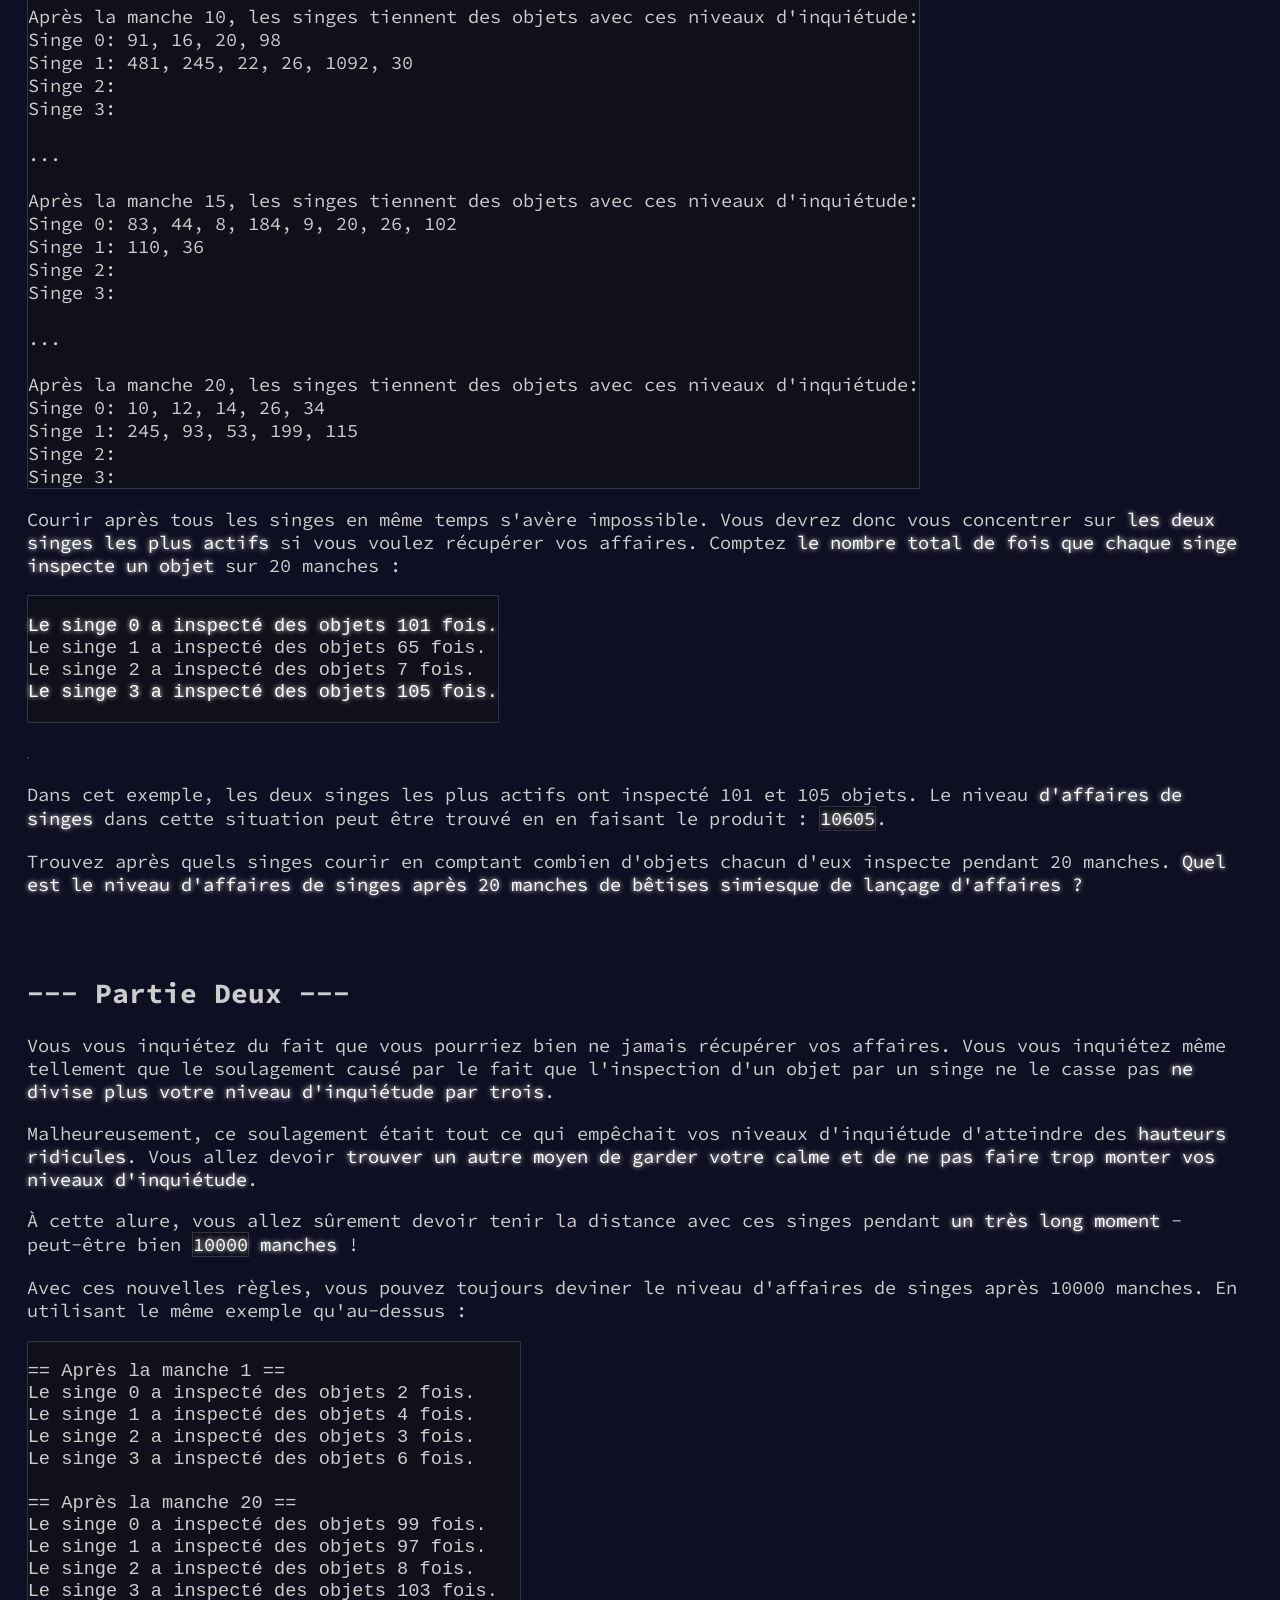
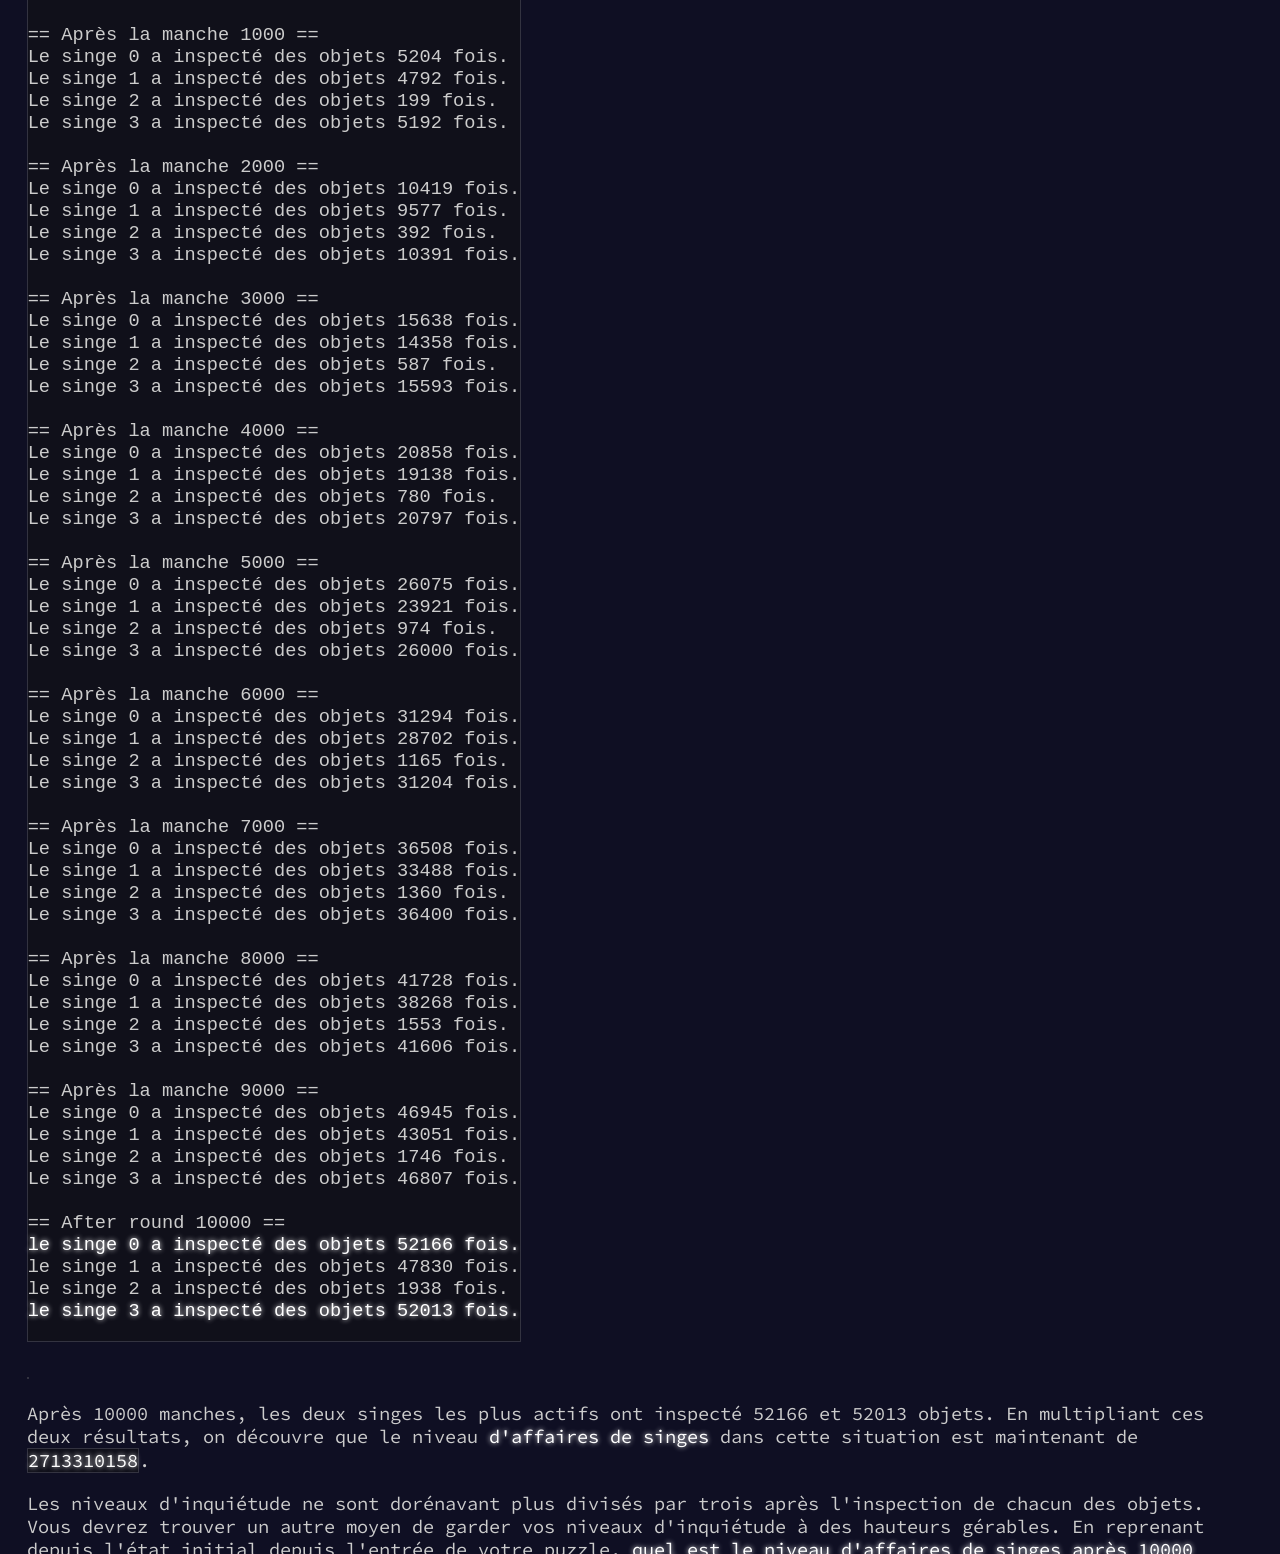
<file: day11/day11.html>
<!DOCTYPE html> 
<html lang='fr'> 
<head> 
<meta charset='UTF-8'> 
<link href="https://fonts.googleapis.com/css?family=Source+Code+Pro" rel="stylesheet"> 
<link rel='stylesheet' type='text/css' href='../style/aocLike.css'> 
<meta name='day' content="day11"> 
</head> 
<body> 
<section id='translation_part_one'> 
<h1 id="jour-11-le-singe-au-milieu----">--- Jour 11 : Le singe au milieu ---</h1>
<p>Pendant que vous commencez enfin à remonter le long de la rivière, vous vous rendez compte que votre paquetage est bien plus léger que ce dont vous vous souvenez. Pile à ce moment là, un des objets de votre paquetage se met à voler au-dessus de votre tête. Des singes jouent <a href="https://fr.wikipedia.org/wiki/Toro_(sport)">au toro</a> avec vos affaires manquantes !</p>
<p>Pour récupérer vos objets, vous allez devoir être capable de prédire où les singes lanceront vos objets. Après une observation minutieuse, vous remarquez que les singes se comportent selon <em>à quel point vous êtes inquiet pour chaque objet</em>.</p>
<p>Vous prenez des notes (l'entrée de votre puzzle) sur les objets que chaque singe possède actuellement, à quel point vous êtes inquiet pour l'intégrité de chacun de ces objets, et comment chaque singe prend une décision basée sur votre niveau d'inquiétude. Par exemple ::</p>
<pre class="monkeysdef"><code>Monkey 0:
  Starting items: 79, 98
  Operation: new = old * 19
  Test: divisible by 23
    If true: throw to monkey 2
    If false: throw to monkey 3

Monkey 1:
  Starting items: 54, 65, 75, 74
  Operation: new = old + 6
  Test: divisible by 19
    If true: throw to monkey 2
    If false: throw to monkey 0

Monkey 2:
  Starting items: 79, 60, 97
  Operation: new = old * old
  Test: divisible by 13
    If true: throw to monkey 1
    If false: throw to monkey 3

Monkey 3:
  Starting items: 74
  Operation: new = old + 3
  Test: divisible by 17
    If true: throw to monkey 0
    If false: throw to monkey 1</code></pre>
<p>Chaque singe possède les attributs suivants :</p>
<ul>
<li>L'attribut <code>Starting items</code> ("Objets de départ") liste votre <em>niveau d'inquiétude</em> pour chaque objet que le signe détient actuellement, et définit l'ordre dans lequel il les inspectera.</li>
<li>L'attribut <code>Operation</code> ("Opération") montre comment votre niveau d'inquiétude change quand le singe en question inspecte un objet (une opération comme <code>new = old * 5</code> ("nouveau = ancien * 5") signifie que votre niveau d'inquiétude après que le signe ait inspecté l'objet sera cinq fois supérieur à celui que vous aviez avant qu'il ne le fasse).</li>
<li>L'attribut <code>Test</code> ("Test" (plutôt facile normalement)) montre comment le singe utilise votre niveau d'inquiétude pour décider où l'objet est ensuite envoyé :
<ul>
<li>La clause commençant par <code>If true</code> ("si vrai") montre ce qu'il se passe pour un objet donné si le <code>Test</code> conclut à une validation</li>
<li>La clause commençant par <code>If false</code> ("si faux") montre ce qu'il se passe pour un objet donné si le <code>Test</code> conclut à une invalidation.</li>
</ul></li>
</ul>
<p>Après qu'un singe ait fini d'inspecter un objet mais avant de vérifier votre niveau d'inquiétude, le soulagement engendré par le fait que l'inspection de l'objet par le signe ne l'ait pas endommagé entraîne une <em>division par trois</em> (arrondie à l'entier inférieur) de votre niveau d'inquiétude.</p>
<p>Les singes inspectent et lancent les objets tour-à-tour. Pendant le <em>tour</em> d'un seul singe, il inspecte et lance tous les objets qu'il détient, un à la foi et dans l'ordre listé. Le signe <code>0</code> commence, puis vient le tour du singe <code>1</code>, et ainsi de suite jusqu'à ce que chaque singe et fait son tour. Le procédé au cours duquel chaque singe fait son tour une fois est appelé une <em>manche</em>.</p>
<p>Quand un singe lance un objet à un autre singe, l'objet termine <em>à la fin</em> de la liste d'objets du singe récepteur. Un singe peut commencer une manche sans aucun objet dans son inventaire, et finir par en inspecter et lancer un grand nombre quand vient son tour. Si un singe commence un tour sans détenir d'objet, son tour s'arrête.</p>
<p>Dans l'exemple ci-dessus, la première manche a lieu ainsi :</p>
<pre class="monkeysrounds"><code>Singe 0 :
    Le singe inspecte un objet associé à un niveau d&#39;inquiétude de 79.
        Le niveau d&#39;inquiétude est multiplié par 19, pour arriver à 1501.
        Le singe se lasse de cet objet. Le niveau d&#39;inquiétude est divisé par 3, pour arriver à 500.
        Le niveau d&#39;inquiétude actuel n&#39;est pas divisible par 23.
        L&#39;objet, avec un niveau d&#39;inquiétude de 500, est envoyé au singe 3.
    Le singe inspecte un objet associé à un niveau d&#39;inquiétude de 98.
        Le niveau d&#39;inquiétude est multiplié par 19, pour arriver à 1862.
        Le singe se lasse de cet objet. Le niveau d&#39;inquiétude est divisé par 3, pour arriver à 620.
        Le niveau d&#39;inquiétude actuel n&#39;est pas divisible par 23.
        L&#39;objet, avec un niveau d&#39;inquiétude de 620, est envoyé au singe 3.
Singe 1 :
    Le singe inspecte un objet associé à un niveau d&#39;inquiétude de 54.
        Le niveau d&#39;inquiétude est augmenté de 6, pour arriver à 60.
        Le singe se lasse de cet objet. Le niveau d&#39;inquiétude est divisé par 3, pour arriver à 20.
        Le niveau d&#39;inquiétude actuel n&#39;est pas divisible par 19.
        L&#39;objet, avec un niveau d&#39;inquiétude de 20, est envoyé au singe 0.
    Le singe inspecte un objet associé à un niveau d&#39;inquiétude de 65.
        Le niveau d&#39;inquiétude est augmenté de 6, pour arriver à 71.
        Le singe se lasse de cet objet. Le niveau d&#39;inquiétude est divisé par 3, pour arriver à 23.
        Le niveau d&#39;inquiétude actuel n&#39;est pas divisible par 19.
        L&#39;objet, avec un niveau d&#39;inquiétude de 23, est envoyé au singe 0.
    Le singe inspecte un objet associé à un niveau d&#39;inquiétude de 75.
        Le niveau d&#39;inquiétude est augmenté de 6, pour arriver à 81.
        Le singe se lasse de cet objet. Le niveau d&#39;inquiétude est divisé par 3, pour arriver à 27.
        Le niveau d&#39;inquiétude actuel n&#39;est pas divisible par 19.
        L&#39;objet, avec un niveau d&#39;inquiétude de 27, est envoyé au singe 0.
    Le singe inspecte un objet associé à un niveau d&#39;inquiétude de 74.
        Le niveau d&#39;inquiétude est augmenté de 6, pour arriver à 80.
        Le singe se lasse de cet objet. Le niveau d&#39;inquiétude est divisé par 3, pour arriver à 26.
        Le niveau d&#39;inquiétude actuel n&#39;est pas divisible par 19.
        L&#39;objet, avec un niveau d&#39;inquiétude de 26, est envoyé au singe 0.
Singe 2 :
    Le singe inspecte un objet associé à un niveau d&#39;inquiétude de 79.
        Le niveau d&#39;inquiétude est multiplié par lui-même, pour arriver à 6241.
        Le singe se lasse de cet objet. Le niveau d&#39;inquiétude est divisé par 3, pour arriver à 2080.
        Le niveau d&#39;inquiétude actuel est divisible par 13.
        L&#39;objet, avec un niveau d&#39;inquiétude de 2080, est envoyé au singe 1.
    Le singe inspecte un objet associé à un niveau d&#39;inquiétude de 60.
        Le niveau d&#39;inquiétude est multiplié par lui-même, pour arriver à 3600.
        Le singe se lasse de cet objet. Le niveau d&#39;inquiétude est divisé par 3, pour arriver à 1200.
        Le niveau d&#39;inquiétude actuel n&#39;est pas divisible par 13.
        L&#39;objet, avec un niveau d&#39;inquiétude de 1200, est envoyé au singe 3.
    Le singe inspecte un objet associé à un niveau d&#39;inquiétude de 97.
        Le niveau d&#39;inquiétude est multiplié par lui-même, pour arriver à 9409.
        Le singe se lasse de cet objet. Le niveau d&#39;inquiétude est divisé par 3, pour arriver à 3136.
        Le niveau d&#39;inquiétude actuel n&#39;est pas divisible par 13.
        L&#39;objet, avec un niveau d&#39;inquiétude de 3136, est envoyé au singe 3.
Singe 3 :
    Le singe inspecte un objet associé à un niveau d&#39;inquiétude de 74.
        Le niveau d&#39;inquiétude est augmenté de 3, pour arriver à 77.
        Le singe se lasse de cet objet. Le niveau d&#39;inquiétude est divisé par 3, pour arriver à 25.
        Le niveau d&#39;inquiétude actuel n&#39;est pas divisible par 17.
        L&#39;objet, avec un niveau d&#39;inquiétude de 25, est envoyé au singe 1.
    Le singe inspecte un objet associé à un niveau d&#39;inquiétude de 500.
        Le niveau d&#39;inquiétude est augmenté de 3, pour arriver à 503.
        Le singe se lasse de cet objet. Le niveau d&#39;inquiétude est divisé par 3, pour arriver à 167.
        Le niveau d&#39;inquiétude actuel n&#39;est pas divisible par 17.
        L&#39;objet, avec un niveau d&#39;inquiétude de 167, est envoyé au singe 1.
    Le singe inspecte un objet associé à un niveau d&#39;inquiétude de 620.
        Le niveau d&#39;inquiétude est augmenté de 3, pour arriver à 623.
        Le singe se lasse de cet objet. Le niveau d&#39;inquiétude est divisé par 3, pour arriver à 207.
        Le niveau d&#39;inquiétude actuel n&#39;est pas divisible par 17.
        L&#39;objet, avec un niveau d&#39;inquiétude de 207, est envoyé au singe 1.
    Le singe inspecte un objet associé à un niveau d&#39;inquiétude de 1200.
        Le niveau d&#39;inquiétude est augmenté de 3, pour arriver à 1203.
        Le singe se lasse de cet objet. Le niveau d&#39;inquiétude est divisé par 3, pour arriver à 401.
        Le niveau d&#39;inquiétude actuel n&#39;est pas divisible par 17.
        L&#39;objet, avec un niveau d&#39;inquiétude de 401, est envoyé au singe 1.
    Le singe inspecte un objet associé à un niveau d&#39;inquiétude de 3136.
        Le niveau d&#39;inquiétude est augmenté de 3, pour arriver à 3139.
        Le singe se lasse de cet objet. Le niveau d&#39;inquiétude est divisé par 3, pour arriver à 1046.
        Le niveau d&#39;inquiétude actuel n&#39;est pas divisible par 17.
        L&#39;objet, avec un niveau d&#39;inquiétude de 1046, est envoyé au singe 1.</code></pre>
<p>Après la première manche, les singes tiennent des objets avec ces niveaux d'inquiétude :</p>
<pre class="monkeysafterround"><code>Monkey 0: 20, 23, 27, 26
Monkey 1: 2080, 25, 167, 207, 401, 1046
Monkey 2: 
Monkey 3:</code></pre>
<p>Les singes 2 et 3 ne tiennent pas d'objets à la fin de la manche, ils ont tous les deux inspecté tous leur objet durant la manche et les ont lancés avant que la manche ne se termine.</p>
<p>Le processus continue pendant plusieurs manches :</p>
<pre class="monkeysafterround"><code>Après la manche 2, les singes tiennent des objets avec ces niveaux d&#39;inquiétude:
Singe 0: 695, 10, 71, 135, 350
Singe 1: 43, 49, 58, 55, 362
Singe 2: 
Singe 3: 

Après la manche 3, les singes tiennent des objets avec ces niveaux d&#39;inquiétude:
Singe 0: 16, 18, 21, 20, 122
Singe 1: 1468, 22, 150, 286, 739
Singe 2: 
Singe 3: 

Après la manche 4, les singes tiennent des objets avec ces niveaux d&#39;inquiétude:
Singe 0: 491, 9, 52, 97, 248, 34
Singe 1: 39, 45, 43, 258
Singe 2: 
Singe 3: 

Après la manche 5, les singes tiennent des objets avec ces niveaux d&#39;inquiétude:
Singe 0: 15, 17, 16, 88, 1037
Singe 1: 20, 110, 205, 524, 72
Singe 2: 
Singe 3: 

Après la manche 6, les singes tiennent des objets avec ces niveaux d&#39;inquiétude:
Singe 0: 8, 70, 176, 26, 34
Singe 1: 481, 32, 36, 186, 2190
Singe 2: 
Singe 3: 

Après la manche 7, les singes tiennent des objets avec ces niveaux d&#39;inquiétude:
Singe 0: 162, 12, 14, 64, 732, 17
Singe 1: 148, 372, 55, 72
Singe 2: 
Singe 3: 

Après la manche 8, les singes tiennent des objets avec ces niveaux d&#39;inquiétude:
Singe 0: 51, 126, 20, 26, 136
Singe 1: 343, 26, 30, 1546, 36
Singe 2: 
Singe 3: 

Après la manche 9, les singes tiennent des objets avec ces niveaux d&#39;inquiétude:
Singe 0: 116, 10, 12, 517, 14
Singe 1: 108, 267, 43, 55, 288
Singe 2: 
Singe 3: 

Après la manche 10, les singes tiennent des objets avec ces niveaux d&#39;inquiétude:
Singe 0: 91, 16, 20, 98
Singe 1: 481, 245, 22, 26, 1092, 30
Singe 2: 
Singe 3: 

...

Après la manche 15, les singes tiennent des objets avec ces niveaux d&#39;inquiétude:
Singe 0: 83, 44, 8, 184, 9, 20, 26, 102
Singe 1: 110, 36
Singe 2: 
Singe 3: 

...

Après la manche 20, les singes tiennent des objets avec ces niveaux d&#39;inquiétude:
Singe 0: 10, 12, 14, 26, 34
Singe 1: 245, 93, 53, 199, 115
Singe 2: 
Singe 3: </code></pre>
<p>Courir après tous les singes en même temps s'avère impossible. Vous devrez donc vous concentrer sur <em>les deux singes les plus actifs</em> si vous voulez récupérer vos affaires. Comptez <em>le nombre total de fois que chaque singe inspecte un objet</em> sur 20 manches :</p>
<code>
<pre><em>Le singe 0 a inspecté des objets 101 fois.</em>
Le singe 1 a inspecté des objets 65 fois.
Le singe 2 a inspecté des objets 7 fois.
<em>Le singe 3 a inspecté des objets 105 fois.</em></pre>
<p></code></p>
<p>Dans cet exemple, les deux singes les plus actifs ont inspecté 101 et 105 objets. Le niveau <em>d'affaires de singes</em> dans cette situation peut être trouvé en en faisant le produit : <em><code>10605</code></em>.</p>
<p>Trouvez après quels singes courir en comptant combien d'objets chacun d'eux inspecte pendant 20 manches. <em>Quel est le niveau d'affaires de singes après 20 manches de bêtises simiesque de lançage d'affaires ?</em></p>
</section> 
<section id='translation_part_two'> 
<h1 id="partie-deux----">--- Partie Deux ---</h1>
<p>Vous vous inquiétez du fait que vous pourriez bien ne jamais récupérer vos affaires. Vous vous inquiétez même tellement que le soulagement causé par le fait que l'inspection d'un objet par un singe ne le casse pas <em>ne divise plus votre niveau d'inquiétude par trois</em>.</p>
<p>Malheureusement, ce soulagement était tout ce qui empêchait vos niveaux d'inquiétude d'atteindre des <em>hauteurs ridicules</em>. Vous allez devoir <em>trouver un autre moyen de garder votre calme et de ne pas faire trop monter vos niveaux d'inquiétude</em>.</p>
<p>À cette alure, vous allez sûrement devoir tenir la distance avec ces singes pendant <em>un très long moment</em> - peut-être bien <em><code>10000</code> manches</em> !</p>
<p>Avec ces nouvelles règles, vous pouvez toujours deviner le niveau d'affaires de singes après 10000 manches. En utilisant le même exemple qu'au-dessus :</p>
<code>
<pre>== Après la manche 1 ==
Le singe 0 a inspecté des objets 2 fois.
Le singe 1 a inspecté des objets 4 fois.
Le singe 2 a inspecté des objets 3 fois.
Le singe 3 a inspecté des objets 6 fois.

== Après la manche 20 ==
Le singe 0 a inspecté des objets 99 fois.
Le singe 1 a inspecté des objets 97 fois.
Le singe 2 a inspecté des objets 8 fois.
Le singe 3 a inspecté des objets 103 fois.

== Après la manche 1000 ==
Le singe 0 a inspecté des objets 5204 fois.
Le singe 1 a inspecté des objets 4792 fois.
Le singe 2 a inspecté des objets 199 fois.
Le singe 3 a inspecté des objets 5192 fois.

== Après la manche 2000 ==
Le singe 0 a inspecté des objets 10419 fois.
Le singe 1 a inspecté des objets 9577 fois.
Le singe 2 a inspecté des objets 392 fois.
Le singe 3 a inspecté des objets 10391 fois.

== Après la manche 3000 ==
Le singe 0 a inspecté des objets 15638 fois.
Le singe 1 a inspecté des objets 14358 fois.
Le singe 2 a inspecté des objets 587 fois.
Le singe 3 a inspecté des objets 15593 fois.

== Après la manche 4000 ==
Le singe 0 a inspecté des objets 20858 fois.
Le singe 1 a inspecté des objets 19138 fois.
Le singe 2 a inspecté des objets 780 fois.
Le singe 3 a inspecté des objets 20797 fois.

== Après la manche 5000 ==
Le singe 0 a inspecté des objets 26075 fois.
Le singe 1 a inspecté des objets 23921 fois.
Le singe 2 a inspecté des objets 974 fois.
Le singe 3 a inspecté des objets 26000 fois.

== Après la manche 6000 ==
Le singe 0 a inspecté des objets 31294 fois.
Le singe 1 a inspecté des objets 28702 fois.
Le singe 2 a inspecté des objets 1165 fois.
Le singe 3 a inspecté des objets 31204 fois.

== Après la manche 7000 ==
Le singe 0 a inspecté des objets 36508 fois.
Le singe 1 a inspecté des objets 33488 fois.
Le singe 2 a inspecté des objets 1360 fois.
Le singe 3 a inspecté des objets 36400 fois.

== Après la manche 8000 ==
Le singe 0 a inspecté des objets 41728 fois.
Le singe 1 a inspecté des objets 38268 fois.
Le singe 2 a inspecté des objets 1553 fois.
Le singe 3 a inspecté des objets 41606 fois.

== Après la manche 9000 ==
Le singe 0 a inspecté des objets 46945 fois.
Le singe 1 a inspecté des objets 43051 fois.
Le singe 2 a inspecté des objets 1746 fois.
Le singe 3 a inspecté des objets 46807 fois.

== After round 10000 ==
<em>le singe 0 a inspecté des objets 52166 fois.</em>
le singe 1 a inspecté des objets 47830 fois.
le singe 2 a inspecté des objets 1938 fois.
<em>le singe 3 a inspecté des objets 52013 fois.</em></pre>
<p></code></p>
<p>Après 10000 manches, les deux singes les plus actifs ont inspecté 52166 et 52013 objets. En multipliant ces deux résultats, on découvre que le niveau <em>d'affaires de singes</em> dans cette situation est maintenant de <em><code>2713310158</code></em>.</p>
<p>Les niveaux d'inquiétude ne sont dorénavant plus divisés par trois après l'inspection de chacun des objets. Vous devrez trouver un autre moyen de garder vos niveaux d'inquiétude à des hauteurs gérables. En reprenant depuis l'état initial depuis l'entrée de votre puzzle, <em>quel est le niveau d'affaires de singes après 10000 manches ?</em></p>
</section> 
</body> 
</html>
</file>
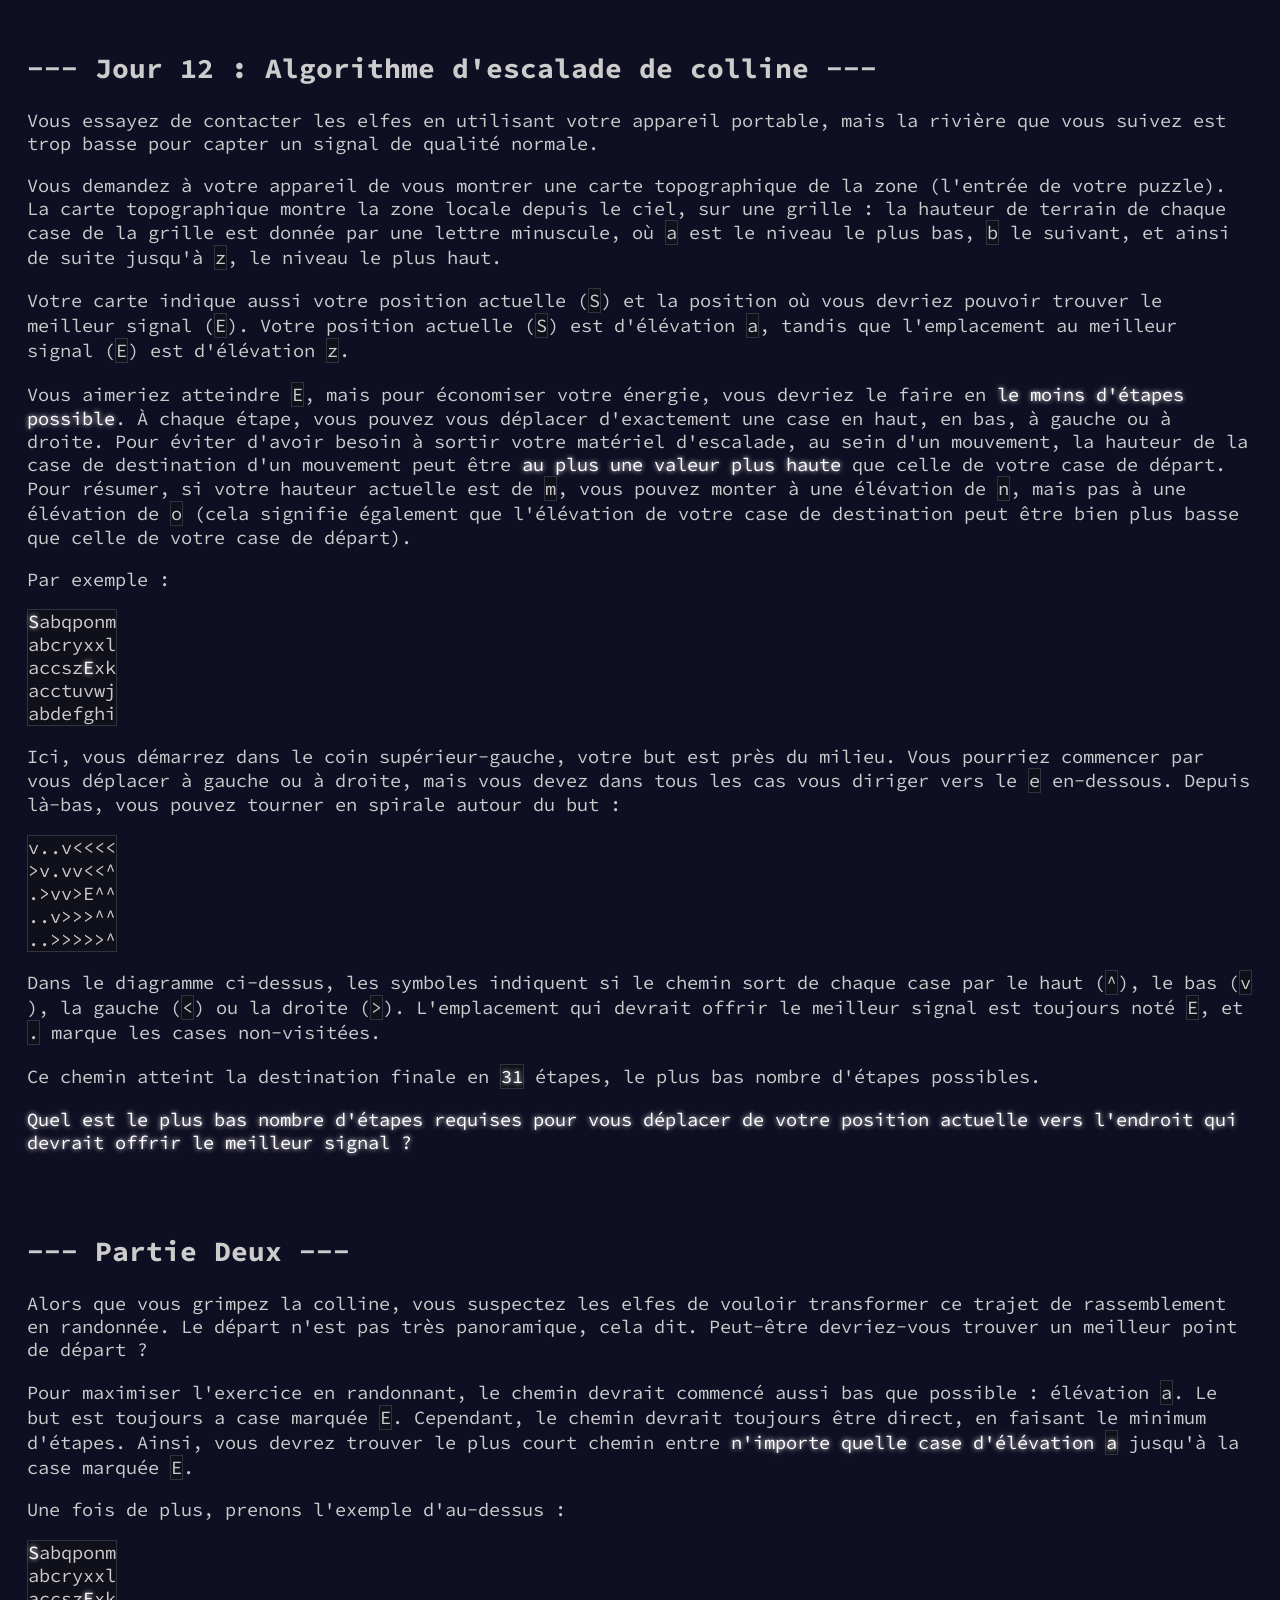
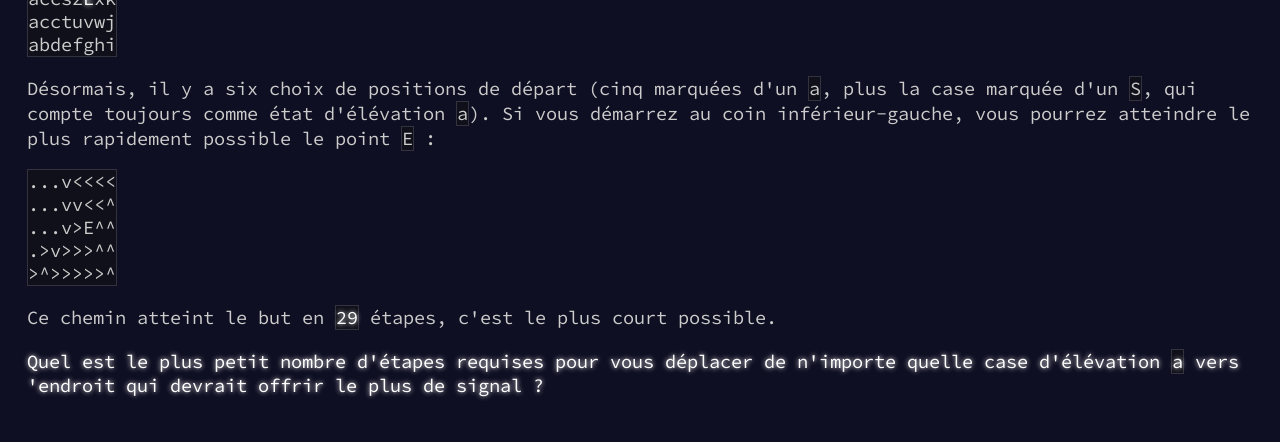
<file: day12/day12.html>
<!DOCTYPE html> 
<html lang='fr'> 
<head> 
<meta charset='UTF-8'> 
<link href="https://fonts.googleapis.com/css?family=Source+Code+Pro" rel="stylesheet"> 
<link rel='stylesheet' type='text/css' href='../style/aocLike.css'> 
<meta name='day' content="day12"> 
</head> 
<body> 
<section id='translation_part_one'> 
<h1 id="jour-12-algorithme-descalade-de-colline----">--- Jour 12 : Algorithme d'escalade de colline ---</h1>
<p>Vous essayez de contacter les elfes en utilisant votre appareil portable, mais la rivière que vous suivez est trop basse pour capter un signal de qualité normale.</p>
<p>Vous demandez à votre appareil de vous montrer une carte topographique de la zone (l'entrée de votre puzzle). La carte topographique montre la zone locale depuis le ciel, sur une grille : la hauteur de terrain de chaque case de la grille est donnée par une lettre minuscule, où <code>a</code> est le niveau le plus bas, <code>b</code> le suivant, et ainsi de suite jusqu'à <code>z</code>, le niveau le plus haut.</p>
<p>Votre carte indique aussi votre position actuelle (<code>S</code>) et la position où vous devriez pouvoir trouver le meilleur signal (<code>E</code>). Votre position actuelle (<code>S</code>) est d'élévation <code>a</code>, tandis que l'emplacement au meilleur signal (<code>E</code>) est d'élévation <code>z</code>.</p>
<p>Vous aimeriez atteindre <code>E</code>, mais pour économiser votre énergie, vous devriez le faire en <em>le moins d'étapes possible</em>. À chaque étape, vous pouvez vous déplacer d'exactement une case en haut, en bas, à gauche ou à droite. Pour éviter d'avoir besoin à sortir votre matériel d'escalade, au sein d'un mouvement, la hauteur de la case de destination d'un mouvement peut être <em>au plus une valeur plus haute</em> que celle de votre case de départ. Pour résumer, si votre hauteur actuelle est de <code>m</code>, vous pouvez monter à une élévation de <code>n</code>, mais pas à une élévation de <code>o</code> (cela signifie également que l'élévation de votre case de destination peut être bien plus basse que celle de votre case de départ).</p>
<p>Par exemple :</p>
<pre><code><em>S</em>abqponm
abcryxxl
accsz<em>E</em>xk
acctuvwj
abdefghi</code></pre>
<p>Ici, vous démarrez dans le coin supérieur-gauche, votre but est près du milieu. Vous pourriez commencer par vous déplacer à gauche ou à droite, mais vous devez dans tous les cas vous diriger vers le <code>e</code> en-dessous. Depuis là-bas, vous pouvez tourner en spirale autour du but :</p>
<pre class="hillmoves"><code>v..v&lt;&lt;&lt;&lt;
&gt;v.vv&lt;&lt;^
.&gt;vv&gt;E^^
..v&gt;&gt;&gt;^^
..&gt;&gt;&gt;&gt;&gt;^</code></pre>
<p>Dans le diagramme ci-dessus, les symboles indiquent si le chemin sort de chaque case par le haut (<code>^</code>), le bas (<code>v</code>), la gauche (<code>&lt;</code>) ou la droite (<code>&gt;</code>). L'emplacement qui devrait offrir le meilleur signal est toujours noté <code>E</code>, et <code>.</code> marque les cases non-visitées.</p>
<p>Ce chemin atteint la destination finale en <em><code>31</code></em> étapes, le plus bas nombre d'étapes possibles.</p>
<p><em>Quel est le plus bas nombre d'étapes requises pour vous déplacer de votre position actuelle vers l'endroit qui devrait offrir le meilleur signal ?</em></p>
</section> 
<section id='translation_part_two'> 
<h1 id="partie-deux----">--- Partie Deux ---</h1>
<p>Alors que vous grimpez la colline, vous suspectez les elfes de vouloir transformer ce trajet de rassemblement en randonnée. Le départ n'est pas très panoramique, cela dit. Peut-être devriez-vous trouver un meilleur point de départ ?</p>
<p>Pour maximiser l'exercice en randonnant, le chemin devrait commencé aussi bas que possible : élévation <code>a</code>. Le but est toujours a case marquée <code>E</code>. Cependant, le chemin devrait toujours être direct, en faisant le minimum d'étapes. Ainsi, vous devrez trouver le plus court chemin entre <em>n'importe quelle case d'élévation <code>a</code></em> jusqu'à la case marquée <code>E</code>.</p>
<p>Une fois de plus, prenons l'exemple d'au-dessus :</p>
<pre><code><em>S</em>abqponm
abcryxxl
accsz<em>E</em>xk
acctuvwj
abdefghi</code></pre>
<p>Désormais, il y a six choix de positions de départ (cinq marquées d'un <code>a</code>, plus la case marquée d'un <code>S</code>, qui compte toujours comme état d'élévation <code>a</code>). Si vous démarrez au coin inférieur-gauche, vous pourrez atteindre le plus rapidement possible le point <code>E</code> :</p>
<pre class="hillmoves"><code>...v&lt;&lt;&lt;&lt;
...vv&lt;&lt;^
...v&gt;E^^
.&gt;v&gt;&gt;&gt;^^
&gt;^&gt;&gt;&gt;&gt;&gt;^</code></pre>
<p>Ce chemin atteint le but en <em><code>29</code></em> étapes, c'est le plus court possible.</p>
<p><em>Quel est le plus petit nombre d'étapes requises pour vous déplacer de n'importe quelle case d'élévation <code>a</code> vers 'endroit qui devrait offrir le plus de signal ?</em></p>
</section> 
</body> 
</html>
</file>
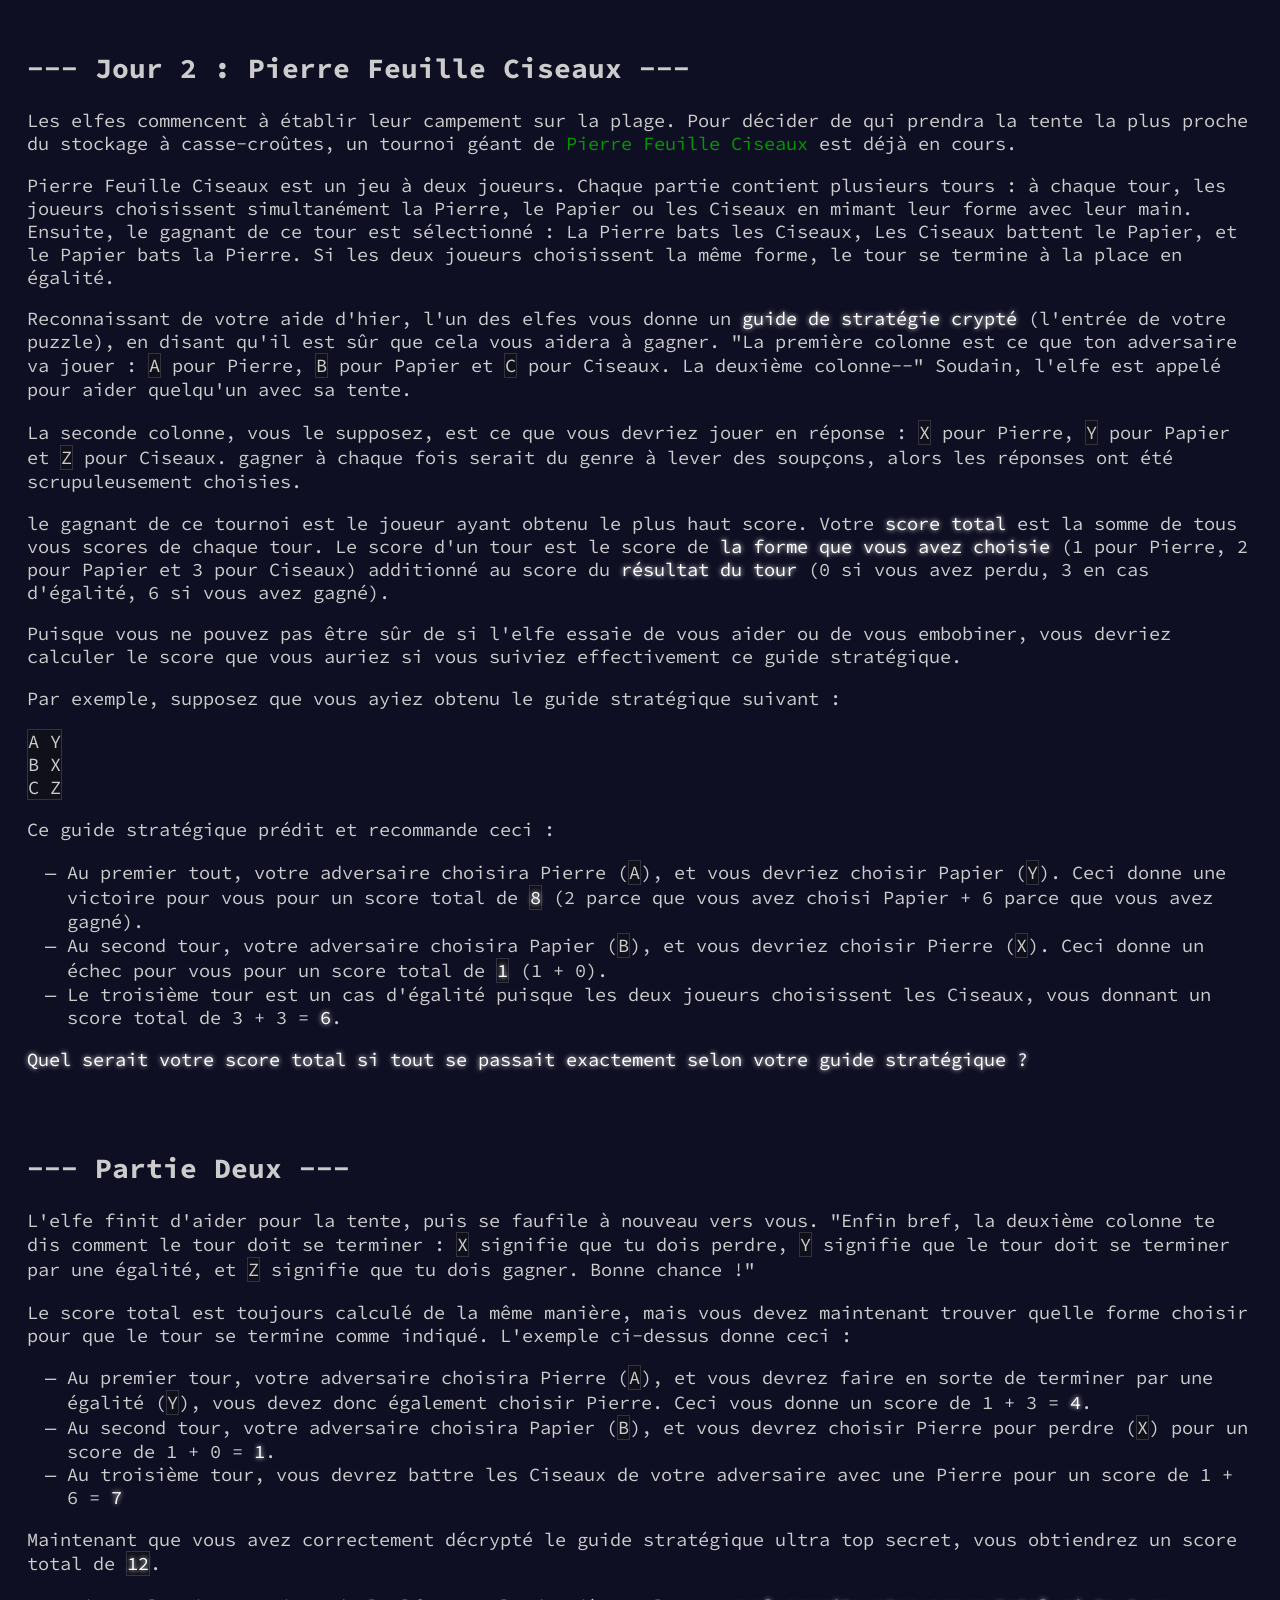
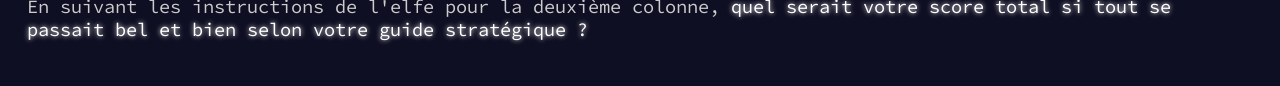
<file: day2/day2.html>
<!DOCTYPE html> 
<html lang='fr'> 
<head> 
<meta charset='UTF-8'> 
<link href="https://fonts.googleapis.com/css?family=Source+Code+Pro" rel="stylesheet"> 
<link rel='stylesheet' type='text/css' href='../style/aocLike.css'> 
<meta name='day' content="day2"> 
</head> 
<body> 
<section id='translation_part_one'> 
<h1 id="jour-2-pierre-feuille-ciseaux----">--- Jour 2 : Pierre Feuille Ciseaux ---</h1>
<p>Les elfes commencent à établir leur campement sur la plage. Pour décider de qui prendra la tente la plus proche du stockage à casse-croûtes, un tournoi géant de <a href="https://fr.wikipedia.org/wiki/Pierre-papier-ciseaux">Pierre Feuille Ciseaux</a> est déjà en cours.</p>
<p>Pierre Feuille Ciseaux est un jeu à deux joueurs. Chaque partie contient plusieurs tours : à chaque tour, les joueurs choisissent simultanément la Pierre, le Papier ou les Ciseaux en mimant leur forme avec leur main. Ensuite, le gagnant de ce tour est sélectionné : La Pierre bats les Ciseaux, Les Ciseaux battent le Papier, et le Papier bats la Pierre. Si les deux joueurs choisissent la même forme, le tour se termine à la place en égalité.</p>
<p>Reconnaissant de votre aide d'hier, l'un des elfes vous donne un <em>guide de stratégie crypté</em> (l'entrée de votre puzzle), en disant qu'il est sûr que cela vous aidera à gagner. "La première colonne est ce que ton adversaire va jouer : <code>A</code> pour Pierre, <code>B</code> pour Papier et <code>C</code> pour Ciseaux. La deuxième colonne--" Soudain, l'elfe est appelé pour aider quelqu'un avec sa tente.</p>
<p>La seconde colonne, vous le supposez, est ce que vous devriez jouer en réponse : <code>X</code> pour Pierre, <code>Y</code> pour Papier et <code>Z</code> pour Ciseaux. gagner à chaque fois serait du genre à lever des soupçons, alors les réponses ont été scrupuleusement choisies.</p>
<p>le gagnant de ce tournoi est le joueur ayant obtenu le plus haut score. Votre <em>score total</em> est la somme de tous vous scores de chaque tour. Le score d'un tour est le score de <em>la forme que vous avez choisie</em> (1 pour Pierre, 2 pour Papier et 3 pour Ciseaux) additionné au score du <em>résultat du tour</em> (0 si vous avez perdu, 3 en cas d'égalité, 6 si vous avez gagné).</p>
<p>Puisque vous ne pouvez pas être sûr de si l'elfe essaie de vous aider ou de vous embobiner, vous devriez calculer le score que vous auriez si vous suiviez effectivement ce guide stratégique.</p>
<p>Par exemple, supposez que vous ayiez obtenu le guide stratégique suivant :</p>
<pre class="rps"><code>A Y
B X
C Z</code></pre>
<p>Ce guide stratégique prédit et recommande ceci :</p>
<ul>
<li>Au premier tout, votre adversaire choisira Pierre (<code>A</code>), et vous devriez choisir Papier (<code>Y</code>). Ceci donne une victoire pour vous pour un score total de <em><code>8</code></em> (2 parce que vous avez choisi Papier + 6 parce que vous avez gagné).</li>
<li>Au second tour, votre adversaire choisira Papier (<code>B</code>), et vous devriez choisir Pierre (<code>X</code>). Ceci donne un échec pour vous pour un score total de <em><code>1</code></em> (1 + 0).</li>
<li>Le troisième tour est un cas d'égalité puisque les deux joueurs choisissent les Ciseaux, vous donnant un score total de 3 + 3 = <em>6</em>.</li>
</ul>
<p><em>Quel serait votre score total si tout se passait exactement selon votre guide stratégique ?</em></p>
</section> 
<section id='translation_part_two'> 
<h1 id="partie-deux----">--- Partie Deux ---</h1>
<p>L'elfe finit d'aider pour la tente, puis se faufile à nouveau vers vous. "Enfin bref, la deuxième colonne te dis comment le tour doit se terminer : <code>X</code> signifie que tu dois perdre, <code>Y</code> signifie que le tour doit se terminer par une égalité, et <code>Z</code> signifie que tu dois gagner. Bonne chance !"</p>
<p>Le score total est toujours calculé de la même manière, mais vous devez maintenant trouver quelle forme choisir pour que le tour se termine comme indiqué. L'exemple ci-dessus donne ceci :</p>
<ul>
<li>Au premier tour, votre adversaire choisira Pierre (<code>A</code>), et vous devrez faire en sorte de terminer par une égalité (<code>Y</code>), vous devez donc également choisir Pierre. Ceci vous donne un score de 1 + 3 = <em>4</em>.</li>
<li>Au second tour, votre adversaire choisira Papier (<code>B</code>), et vous devrez choisir Pierre pour perdre (<code>X</code>) pour un score de 1 + 0 = <em>1</em>.</li>
<li>Au troisième tour, vous devrez battre les Ciseaux de votre adversaire avec une Pierre pour un score de 1 + 6 = <em>7</em></li>
</ul>
<p>Maintenant que vous avez correctement décrypté le guide stratégique ultra top secret, vous obtiendrez un score total de <em><code>12</code></em>.</p>
<p>En suivant les instructions de l'elfe pour la deuxième colonne, <em>quel serait votre score total si tout se passait bel et bien selon votre guide stratégique ?</em></p>
</section> 
</body> 
</html>
</file>
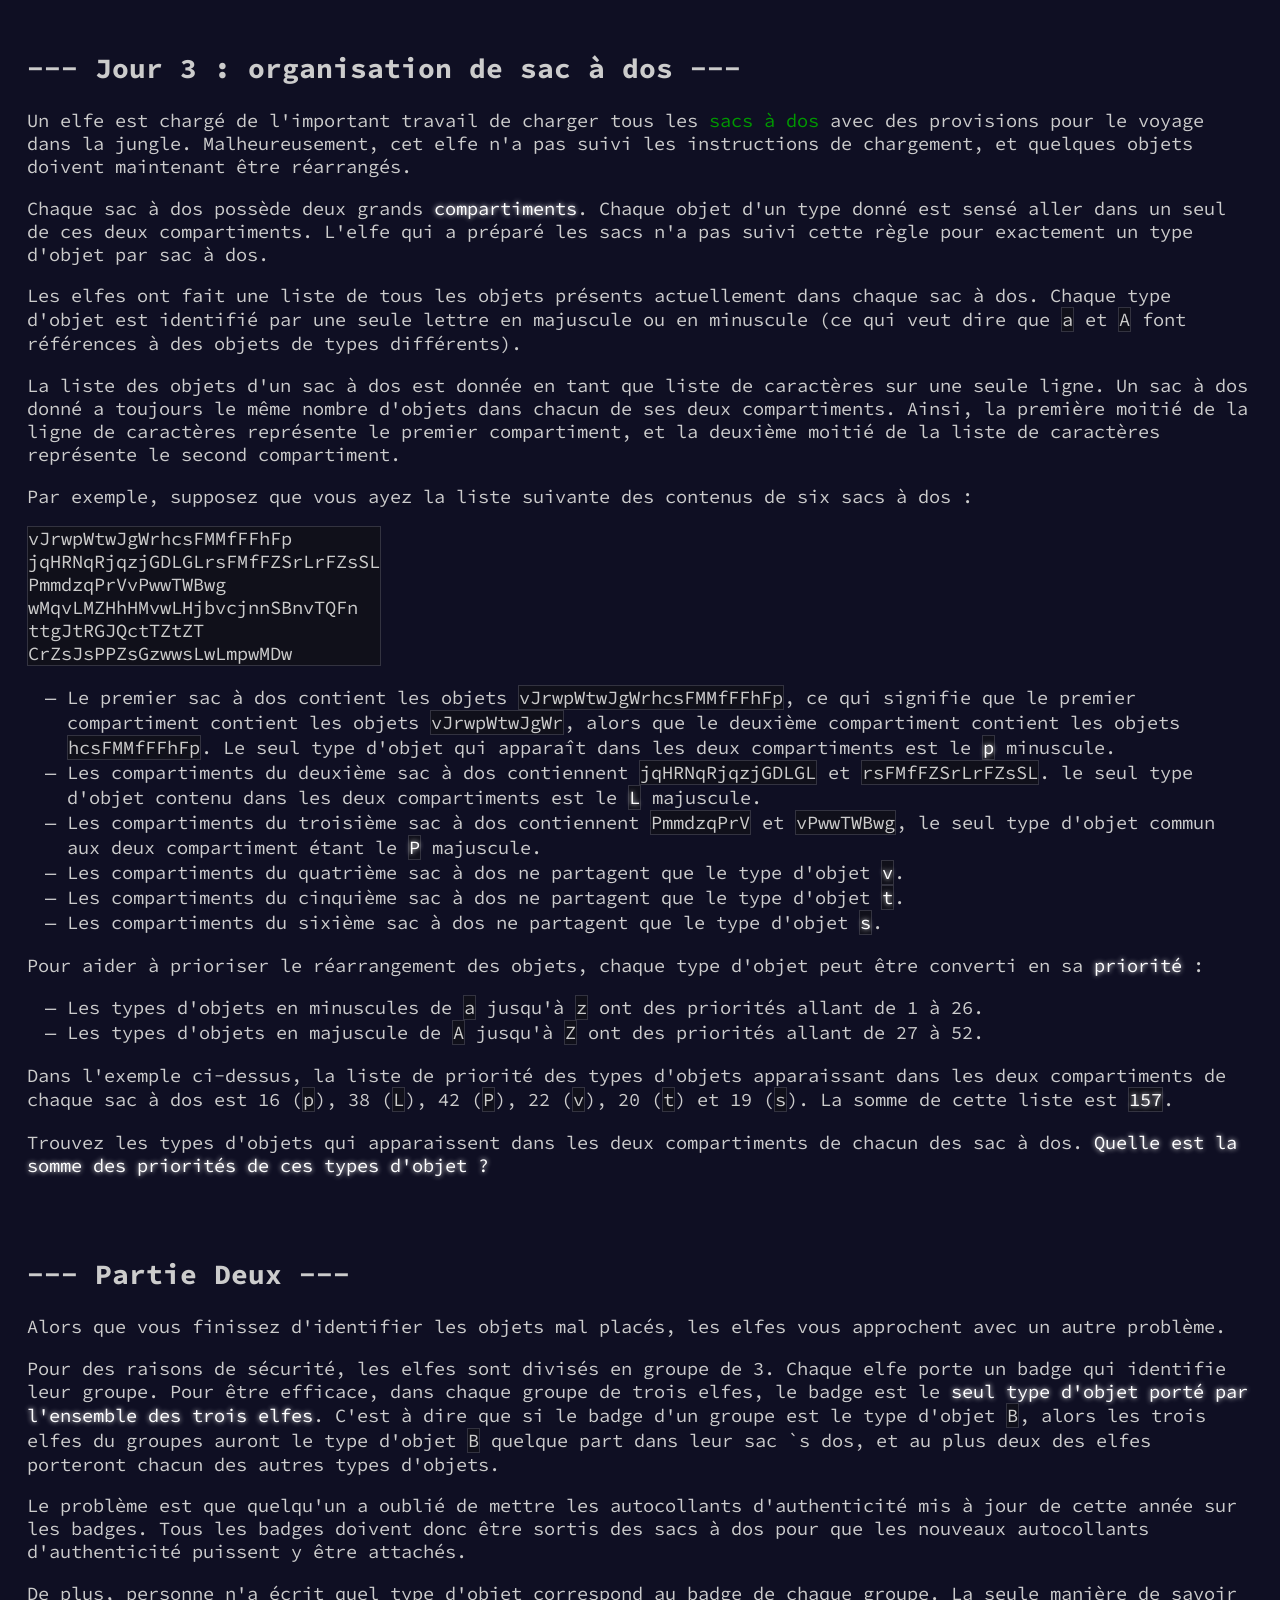
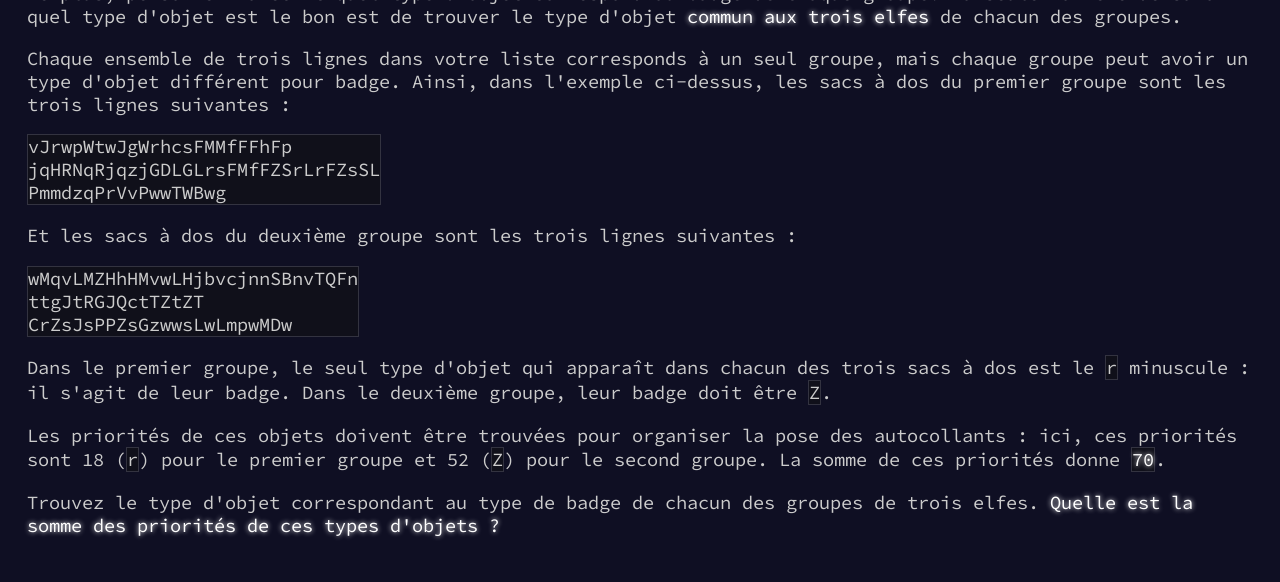
<file: day3/day3.html>
<!DOCTYPE html> 
<html lang='fr'> 
<head> 
<meta charset='UTF-8'> 
<link href="https://fonts.googleapis.com/css?family=Source+Code+Pro" rel="stylesheet"> 
<link rel='stylesheet' type='text/css' href='../style/aocLike.css'> 
<meta name='day' content="day3"> 
</head> 
<body> 
<section id='translation_part_one'> 
<h1 id="jour-3-organisation-de-sac-à-dos----">--- Jour 3 : organisation de sac à dos ---</h1>
<p>Un elfe est chargé de l'important travail de charger tous les <a href="https://fr.wikipedia.org/wiki/Sac_%C3%A0_dos">sacs à dos</a> avec des provisions pour le voyage dans la jungle. Malheureusement, cet elfe n'a pas suivi les instructions de chargement, et quelques objets doivent maintenant être réarrangés.</p>
<p>Chaque sac à dos possède deux grands <em>compartiments</em>. Chaque objet d'un type donné est sensé aller dans un seul de ces deux compartiments. L'elfe qui a préparé les sacs n'a pas suivi cette règle pour exactement un type d'objet par sac à dos.</p>
<p>Les elfes ont fait une liste de tous les objets présents actuellement dans chaque sac à dos. Chaque type d'objet est identifié par une seule lettre en majuscule ou en minuscule (ce qui veut dire que <code>a</code> et <code>A</code> font références à des objets de types différents).</p>
<p>La liste des objets d'un sac à dos est donnée en tant que liste de caractères sur une seule ligne. Un sac à dos donné a toujours le même nombre d'objets dans chacun de ses deux compartiments. Ainsi, la première moitié de la ligne de caractères représente le premier compartiment, et la deuxième moitié de la liste de caractères représente le second compartiment.</p>
<p>Par exemple, supposez que vous ayez la liste suivante des contenus de six sacs à dos :</p>
<pre class="rucksacks"><code>vJrwpWtwJgWrhcsFMMfFFhFp
jqHRNqRjqzjGDLGLrsFMfFZSrLrFZsSL
PmmdzqPrVvPwwTWBwg
wMqvLMZHhHMvwLHjbvcjnnSBnvTQFn
ttgJtRGJQctTZtZT
CrZsJsPPZsGzwwsLwLmpwMDw</code></pre>
<ul>
<li>Le premier sac à dos contient les objets <code>vJrwpWtwJgWrhcsFMMfFFhFp</code>, ce qui signifie que le premier compartiment contient les objets <code>vJrwpWtwJgWr</code>, alors que le deuxième compartiment contient les objets <code>hcsFMMfFFhFp</code>. Le seul type d'objet qui apparaît dans les deux compartiments est le <em><code>p</code></em> minuscule.</li>
<li>Les compartiments du deuxième sac à dos contiennent <code>jqHRNqRjqzjGDLGL</code> et <code>rsFMfFZSrLrFZsSL</code>. le seul type d'objet contenu dans les deux compartiments est le <em><code>L</code></em> majuscule.</li>
<li>Les compartiments du troisième sac à dos contiennent <code>PmmdzqPrV</code> et <code>vPwwTWBwg</code>, le seul type d'objet commun aux deux compartiment étant le <em><code>P</code></em> majuscule.</li>
<li>Les compartiments du quatrième sac à dos ne partagent que le type d'objet <em><code>v</code></em>.</li>
<li>Les compartiments du cinquième sac à dos ne partagent que le type d'objet <em><code>t</code></em>.</li>
<li>Les compartiments du sixième sac à dos ne partagent que le type d'objet <em><code>s</code></em>.</li>
</ul>
<p>Pour aider à prioriser le réarrangement des objets, chaque type d'objet peut être converti en sa <em>priorité</em> :</p>
<ul>
<li>Les types d'objets en minuscules de <code>a</code> jusqu'à <code>z</code> ont des priorités allant de 1 à 26.</li>
<li>Les types d'objets en majuscule de <code>A</code> jusqu'à <code>Z</code> ont des priorités allant de 27 à 52.</li>
</ul>
<p>Dans l'exemple ci-dessus, la liste de priorité des types d'objets apparaissant dans les deux compartiments de chaque sac à dos est 16 (<code>p</code>), 38 (<code>L</code>), 42 (<code>P</code>), 22 (<code>v</code>), 20 (<code>t</code>) et 19 (<code>s</code>). La somme de cette liste est <em><code>157</code></em>.</p>
<p>Trouvez les types d'objets qui apparaissent dans les deux compartiments de chacun des sac à dos. <em>Quelle est la somme des priorités de ces types d'objet ?</em></p>
</section> 
<section id='translation_part_two'> 
<h1 id="partie-deux----">--- Partie Deux ---</h1>
<p>Alors que vous finissez d'identifier les objets mal placés, les elfes vous approchent avec un autre problème.</p>
<p>Pour des raisons de sécurité, les elfes sont divisés en groupe de 3. Chaque elfe porte un badge qui identifie leur groupe. Pour être efficace, dans chaque groupe de trois elfes, le badge est le <em>seul type d'objet porté par l'ensemble des trois elfes</em>. C'est à dire que si le badge d'un groupe est le type d'objet <code>B</code>, alors les trois elfes du groupes auront le type d'objet <code>B</code> quelque part dans leur sac `s dos, et au plus deux des elfes porteront chacun des autres types d'objets.</p>
<p>Le problème est que quelqu'un a oublié de mettre les autocollants d'authenticité mis à jour de cette année sur les badges. Tous les badges doivent donc être sortis des sacs à dos pour que les nouveaux autocollants d'authenticité puissent y être attachés.</p>
<p>De plus, personne n'a écrit quel type d'objet correspond au badge de chaque groupe. La seule manière de savoir quel type d'objet est le bon est de trouver le type d'objet <em>commun aux trois elfes</em> de chacun des groupes.</p>
<p>Chaque ensemble de trois lignes dans votre liste corresponds à un seul groupe, mais chaque groupe peut avoir un type d'objet différent pour badge. Ainsi, dans l'exemple ci-dessus, les sacs à dos du premier groupe sont les trois lignes suivantes :</p>
<pre class="rucksacks"><code>vJrwpWtwJgWrhcsFMMfFFhFp
jqHRNqRjqzjGDLGLrsFMfFZSrLrFZsSL
PmmdzqPrVvPwwTWBwg</code></pre>
<p>Et les sacs à dos du deuxième groupe sont les trois lignes suivantes :</p>
<pre class="rucksacks"><code>wMqvLMZHhHMvwLHjbvcjnnSBnvTQFn
ttgJtRGJQctTZtZT
CrZsJsPPZsGzwwsLwLmpwMDw</code></pre>
<p>Dans le premier groupe, le seul type d'objet qui apparaît dans chacun des trois sacs à dos est le <code>r</code> minuscule : il s'agit de leur badge. Dans le deuxième groupe, leur badge doit être <code>Z</code>.</p>
<p>Les priorités de ces objets doivent être trouvées pour organiser la pose des autocollants : ici, ces priorités sont 18 (<code>r</code>) pour le premier groupe et 52 (<code>Z</code>) pour le second groupe. La somme de ces priorités donne <em><code>70</code></em>.</p>
<p>Trouvez le type d'objet correspondant au type de badge de chacun des groupes de trois elfes. <em>Quelle est la somme des priorités de ces types d'objets ?</em></p>
</section> 
</body> 
</html>
</file>
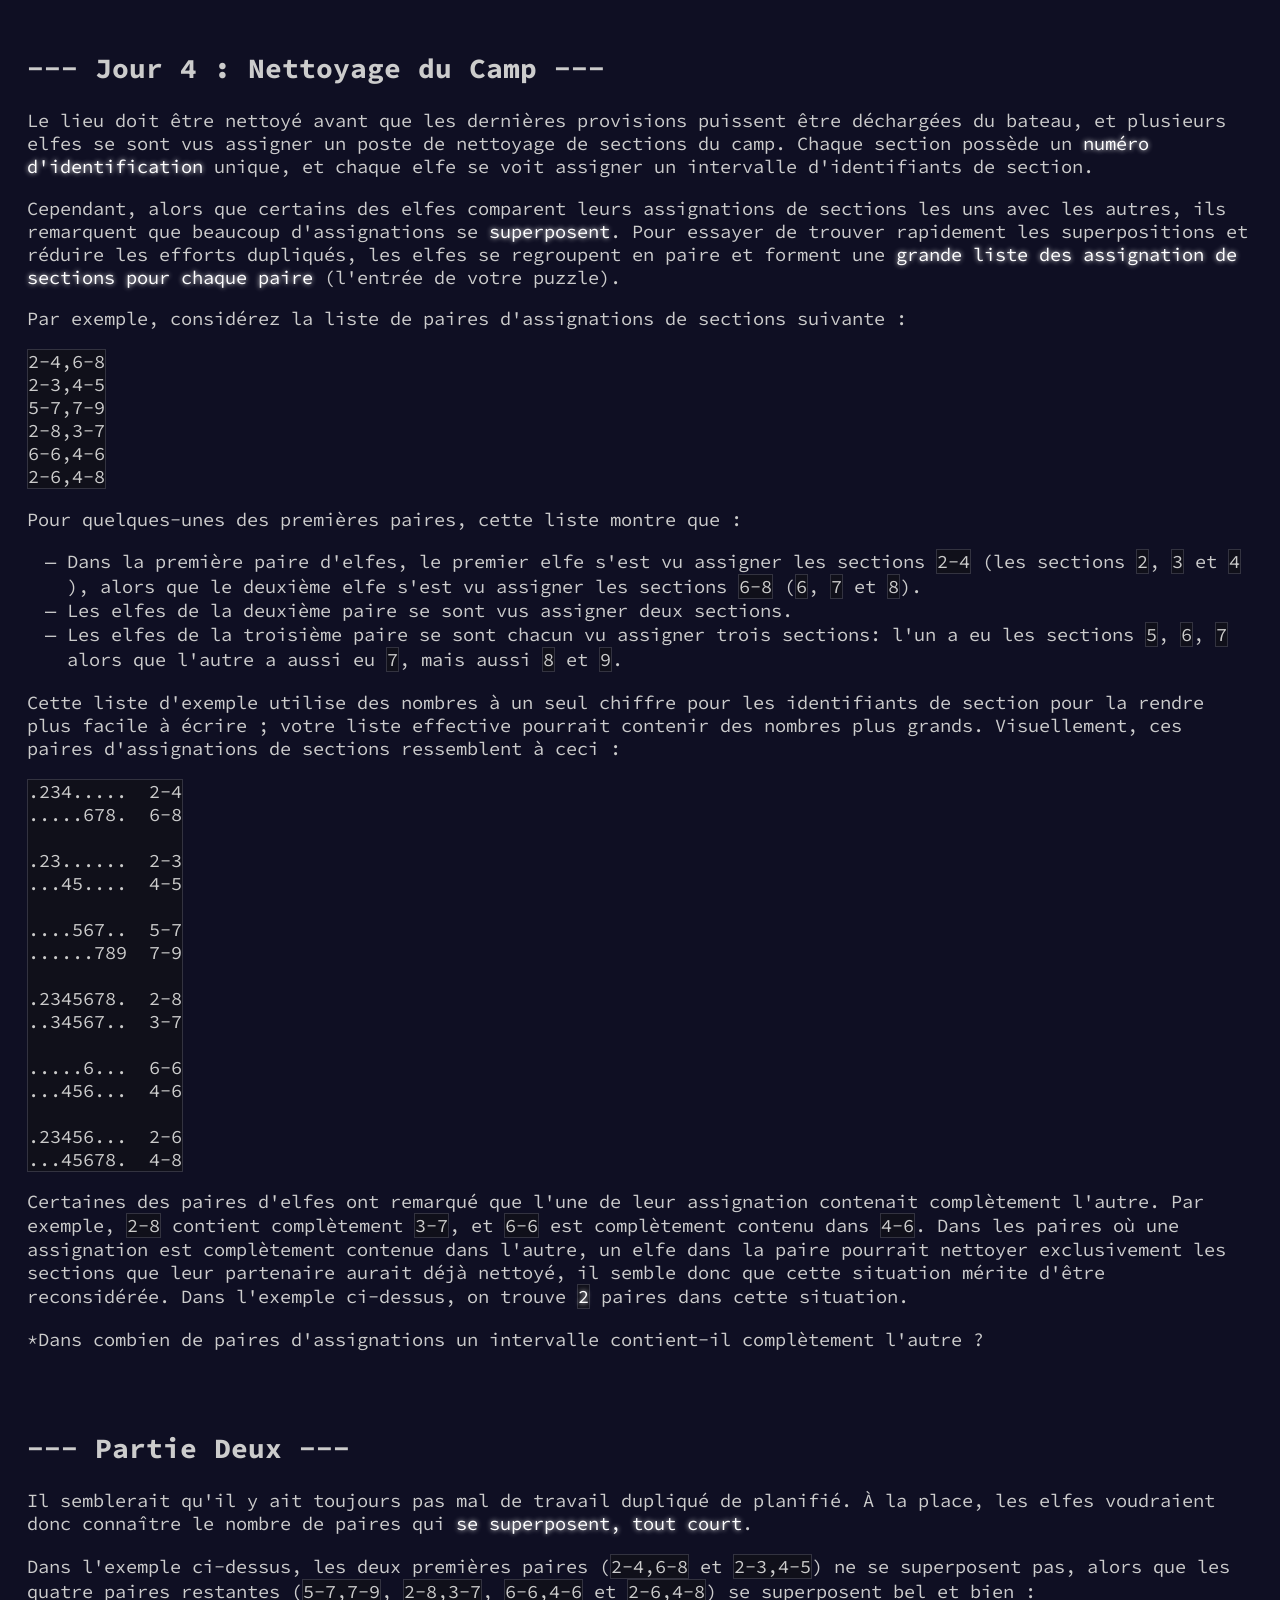
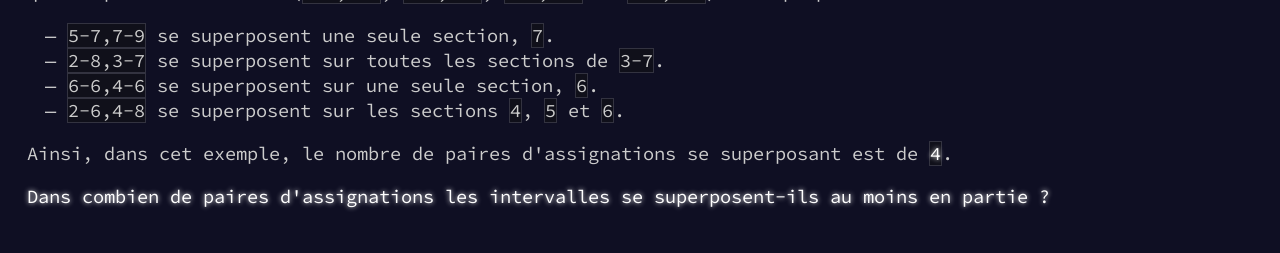
<file: day4/day4.html>
<!DOCTYPE html> 
<html lang='fr'> 
<head> 
<meta charset='UTF-8'> 
<link href="https://fonts.googleapis.com/css?family=Source+Code+Pro" rel="stylesheet"> 
<link rel='stylesheet' type='text/css' href='../style/aocLike.css'> 
<meta name='day' content="day4"> 
</head> 
<body> 
<section id='translation_part_one'> 
<h1 id="jour-4-nettoyage-du-camp----">--- Jour 4 : Nettoyage du Camp ---</h1>
<p>Le lieu doit être nettoyé avant que les dernières provisions puissent être déchargées du bateau, et plusieurs elfes se sont vus assigner un poste de nettoyage de sections du camp. Chaque section possède un <em>numéro d'identification</em> unique, et chaque elfe se voit assigner un intervalle d'identifiants de section.</p>
<p>Cependant, alors que certains des elfes comparent leurs assignations de sections les uns avec les autres, ils remarquent que beaucoup d'assignations se <em>superposent</em>. Pour essayer de trouver rapidement les superpositions et réduire les efforts dupliqués, les elfes se regroupent en paire et forment une <em>grande liste des assignation de sections pour chaque paire</em> (l'entrée de votre puzzle).</p>
<p>Par exemple, considérez la liste de paires d'assignations de sections suivante :</p>
<pre class="assignationlist"><code>2-4,6-8
2-3,4-5
5-7,7-9
2-8,3-7
6-6,4-6
2-6,4-8</code></pre>
<p>Pour quelques-unes des premières paires, cette liste montre que :</p>
<ul>
<li>Dans la première paire d'elfes, le premier elfe s'est vu assigner les sections <code>2-4</code> (les sections <code>2</code>, <code>3</code> et <code>4</code>), alors que le deuxième elfe s'est vu assigner les sections <code>6-8</code> (<code>6</code>, <code>7</code> et <code>8</code>).</li>
<li>Les elfes de la deuxième paire se sont vus assigner deux sections.</li>
<li>Les elfes de la troisième paire se sont chacun vu assigner trois sections: l'un a eu les sections <code>5</code>, <code>6</code>, <code>7</code> alors que l'autre a aussi eu <code>7</code>, mais aussi <code>8</code> et <code>9</code>.</li>
</ul>
<p>Cette liste d'exemple utilise des nombres à un seul chiffre pour les identifiants de section pour la rendre plus facile à écrire ; votre liste effective pourrait contenir des nombres plus grands. Visuellement, ces paires d'assignations de sections ressemblent à ceci :</p>
<pre class="assignation"><code>.234.....  2-4
.....678.  6-8

.23......  2-3
...45....  4-5

....567..  5-7
......789  7-9

.2345678.  2-8
..34567..  3-7

.....6...  6-6
...456...  4-6

.23456...  2-6
...45678.  4-8</code></pre>
<p>Certaines des paires d'elfes ont remarqué que l'une de leur assignation contenait complètement l'autre. Par exemple, <code>2-8</code> contient complètement <code>3-7</code>, et <code>6-6</code> est complètement contenu dans <code>4-6</code>. Dans les paires où une assignation est complètement contenue dans l'autre, un elfe dans la paire pourrait nettoyer exclusivement les sections que leur partenaire aurait déjà nettoyé, il semble donc que cette situation mérite d'être reconsidérée. Dans l'exemple ci-dessus, on trouve <em><code>2</code></em> paires dans cette situation.</p>
<p>*Dans combien de paires d'assignations un intervalle contient-il complètement l'autre ?</p>
</section> 
<section id='translation_part_two'> 
<h1 id="partie-deux----">--- Partie Deux ---</h1>
<p>Il semblerait qu'il y ait toujours pas mal de travail dupliqué de planifié. À la place, les elfes voudraient donc connaître le nombre de paires qui <em>se superposent, tout court</em>.</p>
<p>Dans l'exemple ci-dessus, les deux premières paires (<code>2-4,6-8</code> et <code>2-3,4-5</code>) ne se superposent pas, alors que les quatre paires restantes (<code>5-7,7-9</code>, <code>2-8,3-7</code>, <code>6-6,4-6</code> et <code>2-6,4-8</code>) se superposent bel et bien :</p>
<ul>
<li><code>5-7,7-9</code> se superposent une seule section, <code>7</code>.</li>
<li><code>2-8,3-7</code> se superposent sur toutes les sections de <code>3-7</code>.</li>
<li><code>6-6,4-6</code> se superposent sur une seule section, <code>6</code>.</li>
<li><code>2-6,4-8</code> se superposent sur les sections <code>4</code>, <code>5</code> et <code>6</code>.</li>
</ul>
<p>Ainsi, dans cet exemple, le nombre de paires d'assignations se superposant est de <em><code>4</code></em>.</p>
<p><em>Dans combien de paires d'assignations les intervalles se superposent-ils au moins en partie ?</em></p>
</section> 
</body> 
</html>
</file>
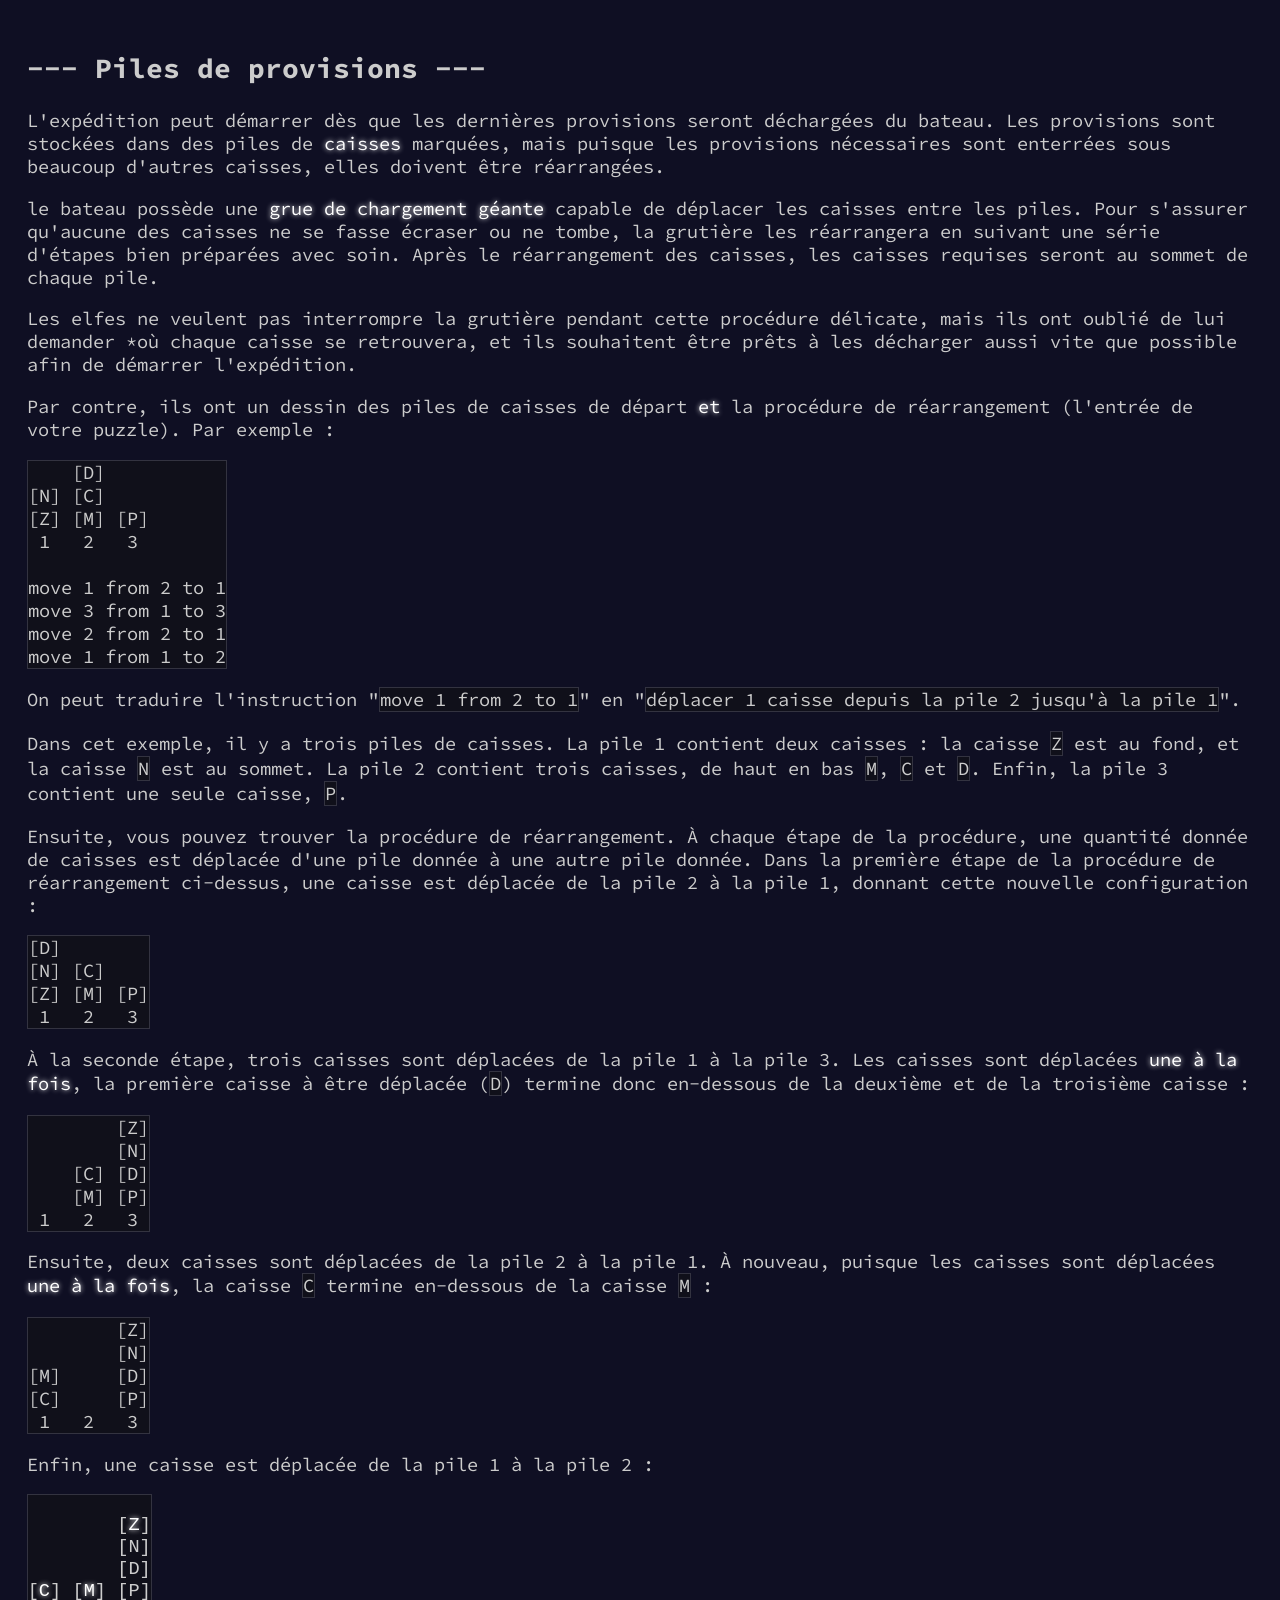
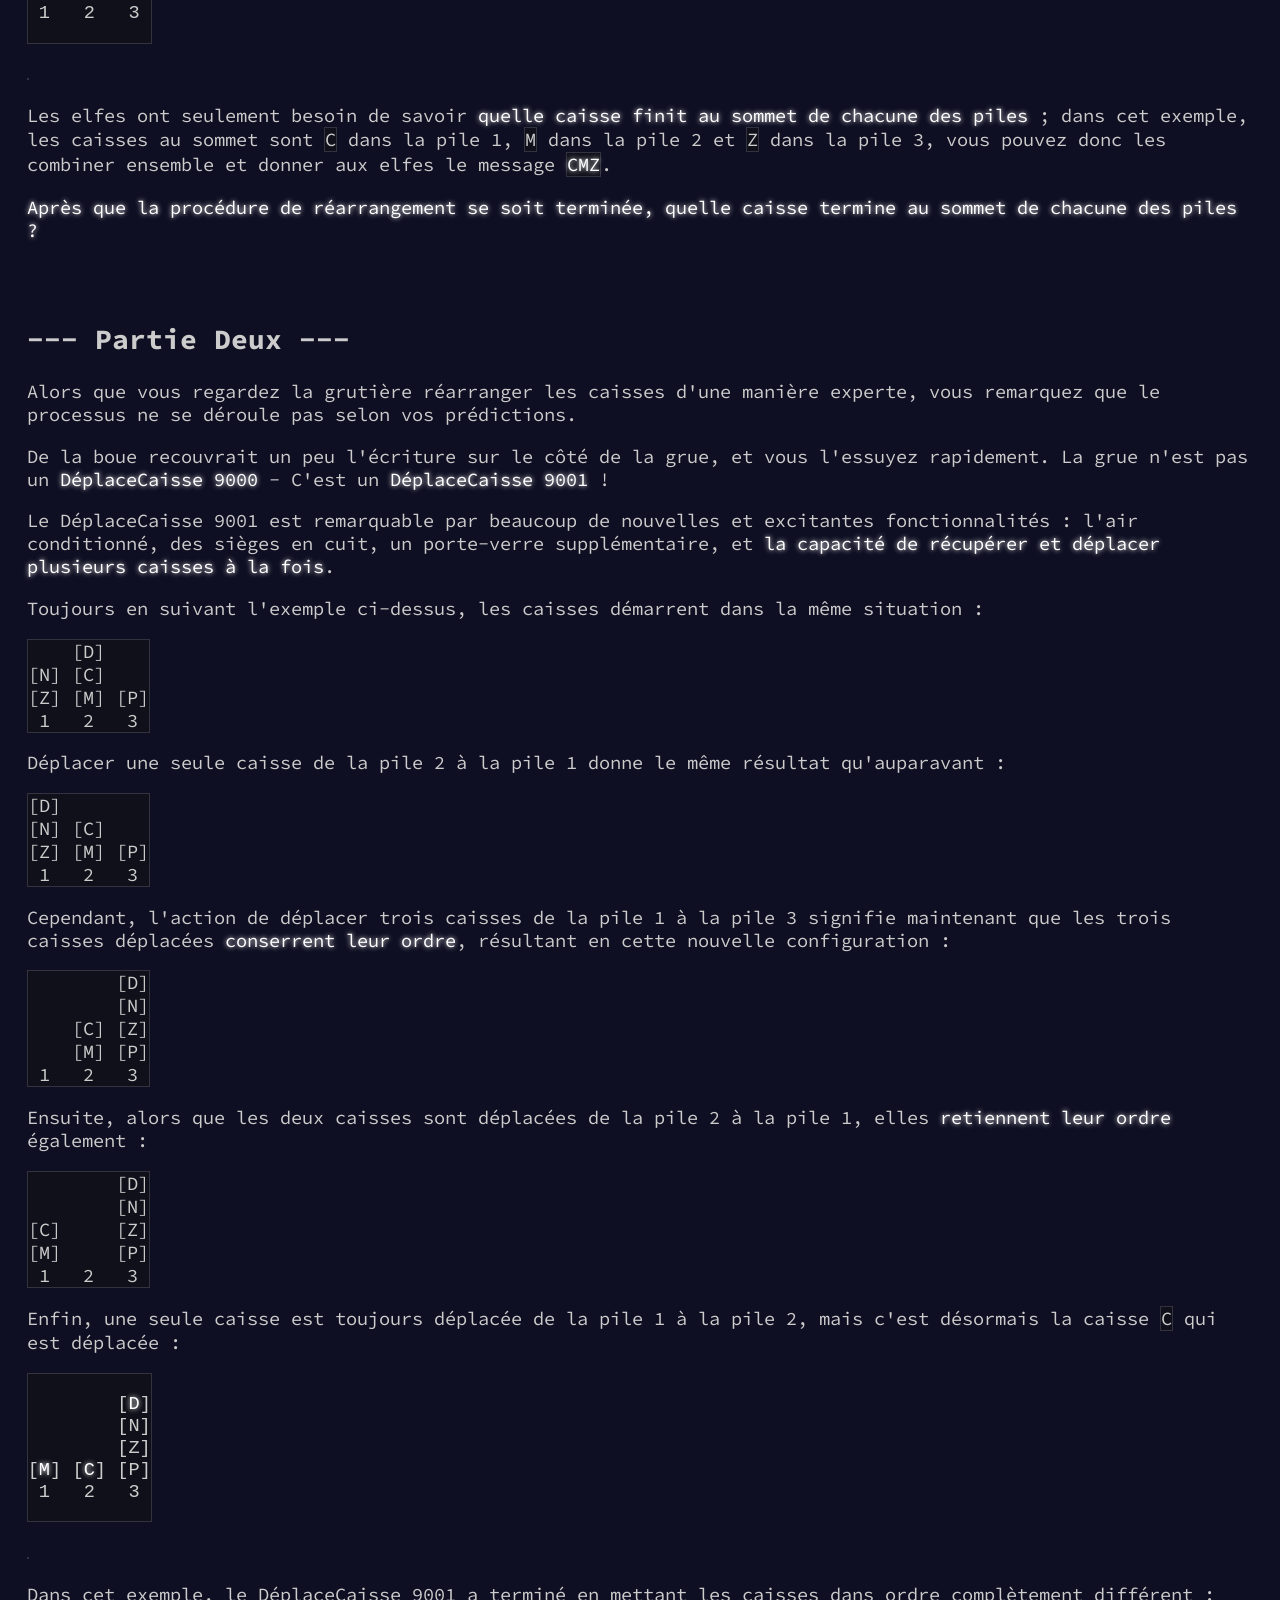
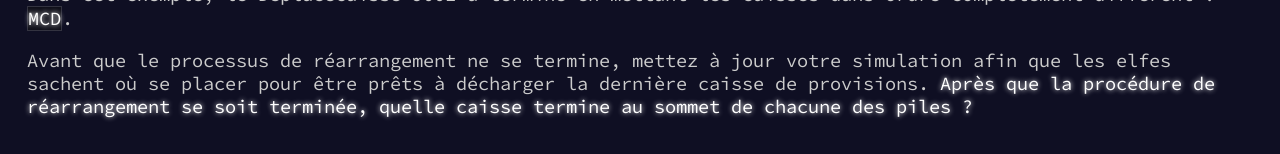
<file: day5/day5.html>
<!DOCTYPE html> 
<html lang='fr'> 
<head> 
<meta charset='UTF-8'> 
<link href="https://fonts.googleapis.com/css?family=Source+Code+Pro" rel="stylesheet"> 
<link rel='stylesheet' type='text/css' href='../style/aocLike.css'> 
<meta name='day' content="day5"> 
</head> 
<body> 
<section id='translation_part_one'> 
<h1 id="piles-de-provisions----">--- Piles de provisions ---</h1>
<p>L'expédition peut démarrer dès que les dernières provisions seront déchargées du bateau. Les provisions sont stockées dans des piles de <em>caisses</em> marquées, mais puisque les provisions nécessaires sont enterrées sous beaucoup d'autres caisses, elles doivent être réarrangées.</p>
<p>le bateau possède une <em>grue de chargement géante</em> capable de déplacer les caisses entre les piles. Pour s'assurer qu'aucune des caisses ne se fasse écraser ou ne tombe, la grutière les réarrangera en suivant une série d'étapes bien préparées avec soin. Après le réarrangement des caisses, les caisses requises seront au sommet de chaque pile.</p>
<p>Les elfes ne veulent pas interrompre la grutière pendant cette procédure délicate, mais ils ont oublié de lui demander *où chaque caisse se retrouvera, et ils souhaitent être prêts à les décharger aussi vite que possible afin de démarrer l'expédition.</p>
<p>Par contre, ils ont un dessin des piles de caisses de départ <em>et</em> la procédure de réarrangement (l'entrée de votre puzzle). Par exemple :</p>
<pre class="cratesfull"><code>    [D]    
[N] [C]    
[Z] [M] [P]
 1   2   3 

move 1 from 2 to 1
move 3 from 1 to 3
move 2 from 2 to 1
move 1 from 1 to 2</code></pre>
<p>On peut traduire l'instruction "<code>move 1 from 2 to 1</code>" en "<code>déplacer 1 caisse depuis la pile 2 jusqu'à la pile 1</code>".</p>
<p>Dans cet exemple, il y a trois piles de caisses. La pile 1 contient deux caisses : la caisse <code>Z</code> est au fond, et la caisse <code>N</code> est au sommet. La pile 2 contient trois caisses, de haut en bas <code>M</code>, <code>C</code> et <code>D</code>. Enfin, la pile 3 contient une seule caisse, <code>P</code>.</p>
<p>Ensuite, vous pouvez trouver la procédure de réarrangement. À chaque étape de la procédure, une quantité donnée de caisses est déplacée d'une pile donnée à une autre pile donnée. Dans la première étape de la procédure de réarrangement ci-dessus, une caisse est déplacée de la pile 2 à la pile 1, donnant cette nouvelle configuration :</p>
<pre class="cratesstacks"><code>[D]        
[N] [C]    
[Z] [M] [P]
 1   2   3 </code></pre>
<p>À la seconde étape, trois caisses sont déplacées de la pile 1 à la pile 3. Les caisses sont déplacées <em>une à la fois</em>, la première caisse à être déplacée (<code>D</code>) termine donc en-dessous de la deuxième et de la troisième caisse :</p>
<pre class="cratesstacks"><code>        [Z]
        [N]
    [C] [D]
    [M] [P]
 1   2   3</code></pre>
<p>Ensuite, deux caisses sont déplacées de la pile 2 à la pile 1. À nouveau, puisque les caisses sont déplacées <em>une à la fois</em>, la caisse <code>C</code> termine en-dessous de la caisse <code>M</code> :</p>
<pre class="cratesstacks"><code>        [Z]
        [N]
[M]     [D]
[C]     [P]
 1   2   3</code></pre>
<p>Enfin, une caisse est déplacée de la pile 1 à la pile 2 :</p>
<code>
<pre>        [<em>Z</em>]
        [N]
        [D]
[<em>C</em>] [<em>M</em>] [P]
 1   2   3</pre>
<p></code></p>
<p>Les elfes ont seulement besoin de savoir <em>quelle caisse finit au sommet de chacune des piles</em> ; dans cet exemple, les caisses au sommet sont <code>C</code> dans la pile 1, <code>M</code> dans la pile 2 et <code>Z</code> dans la pile 3, vous pouvez donc les combiner ensemble et donner aux elfes le message <em><code>CMZ</code></em>.</p>
<p><em>Après que la procédure de réarrangement se soit terminée, quelle caisse termine au sommet de chacune des piles ?</em></p>
</section> 
<section id='translation_part_two'> 
<h1 id="partie-deux----">--- Partie Deux ---</h1>
<p>Alors que vous regardez la grutière réarranger les caisses d'une manière experte, vous remarquez que le processus ne se déroule pas selon vos prédictions.</p>
<p>De la boue recouvrait un peu l'écriture sur le côté de la grue, et vous l'essuyez rapidement. La grue n'est pas un <em>DéplaceCaisse 9000</em> - C'est un <em>DéplaceCaisse 9001</em> !</p>
<p>Le DéplaceCaisse 9001 est remarquable par beaucoup de nouvelles et excitantes fonctionnalités : l'air conditionné, des sièges en cuit, un porte-verre supplémentaire, et <em>la capacité de récupérer et déplacer plusieurs caisses à la fois</em>.</p>
<p>Toujours en suivant l'exemple ci-dessus, les caisses démarrent dans la même situation :</p>
<pre class="cratesstacks"><code>    [D]    
[N] [C]    
[Z] [M] [P]
 1   2   3</code></pre>
<p>Déplacer une seule caisse de la pile 2 à la pile 1 donne le même résultat qu'auparavant :</p>
<pre class="cratesstacks"><code>[D]        
[N] [C]    
[Z] [M] [P]
 1   2   3</code></pre>
<p>Cependant, l'action de déplacer trois caisses de la pile 1 à la pile 3 signifie maintenant que les trois caisses déplacées <em>conserrent leur ordre</em>, résultant en cette nouvelle configuration :</p>
<pre class="cratesstacks"><code>        [D]
        [N]
    [C] [Z]
    [M] [P]
 1   2   3</code></pre>
<p>Ensuite, alors que les deux caisses sont déplacées de la pile 2 à la pile 1, elles <em>retiennent leur ordre</em> également :</p>
<pre class="cratesstacks"><code>        [D]
        [N]
[C]     [Z]
[M]     [P]
 1   2   3</code></pre>
<p>Enfin, une seule caisse est toujours déplacée de la pile 1 à la pile 2, mais c'est désormais la caisse <code>C</code> qui est déplacée :</p>
<code>
<pre>        [<em>D</em>]
        [N]
        [Z]
[<em>M</em>] [<em>C</em>] [P]
 1   2   3</pre>
<p></code></p>
<p>Dans cet exemple, le DéplaceCaisse 9001 a terminé en mettant les caisses dans ordre complètement différent : <em><code>MCD</code></em>.</p>
<p>Avant que le processus de réarrangement ne se termine, mettez à jour votre simulation afin que les elfes sachent où se placer pour être prêts à décharger la dernière caisse de provisions. <em>Après que la procédure de réarrangement se soit terminée, quelle caisse termine au sommet de chacune des piles ?</em></p>
</section> 
</body> 
</html>
</file>
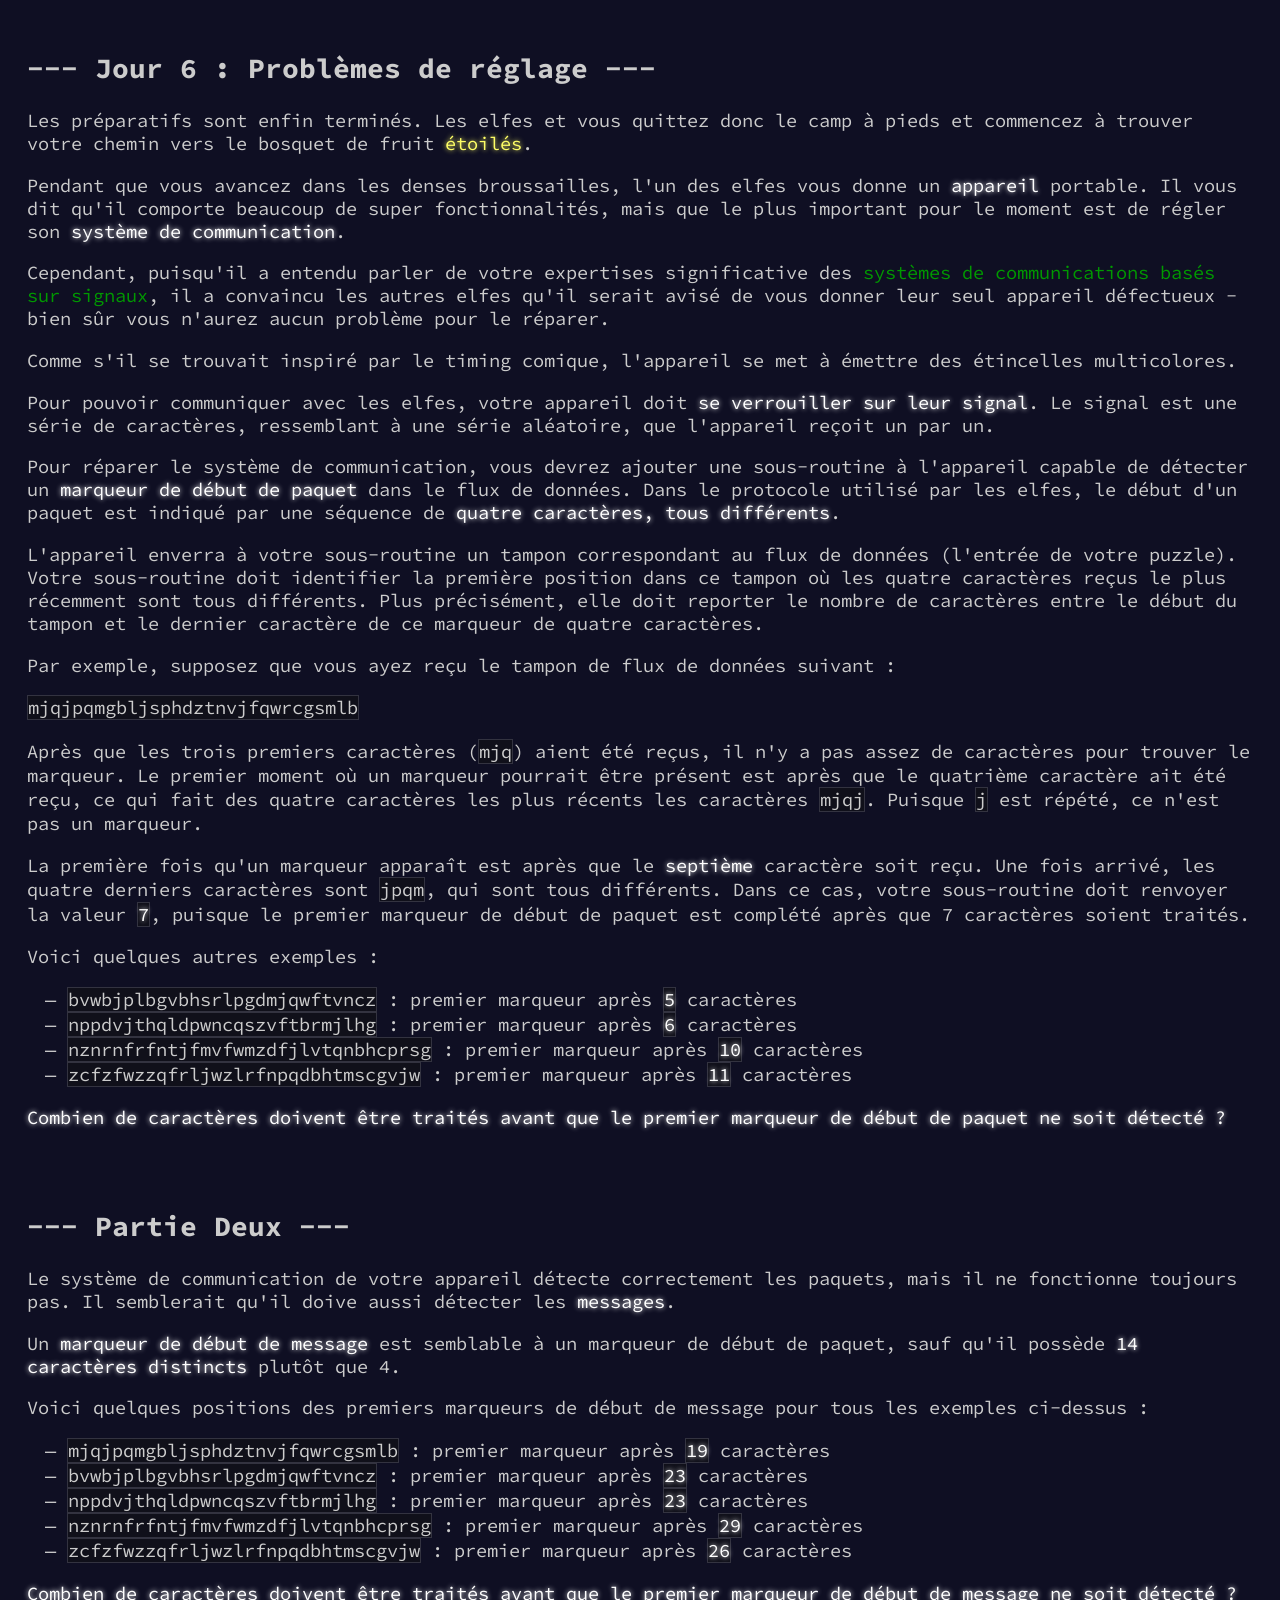
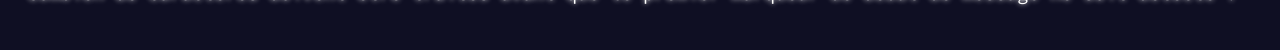
<file: day6/day6.html>
<!DOCTYPE html> 
<html lang='fr'> 
<head> 
<meta charset='UTF-8'> 
<link href="https://fonts.googleapis.com/css?family=Source+Code+Pro" rel="stylesheet"> 
<link rel='stylesheet' type='text/css' href='../style/aocLike.css'> 
<meta name='day' content="day6"> 
</head> 
<body> 
<section id='translation_part_one'> 
<h1 id="jour-6-problèmes-de-réglage----">--- Jour 6 : Problèmes de réglage ---</h1>
<p>Les préparatifs sont enfin terminés. Les elfes et vous quittez donc le camp à pieds et commencez à trouver votre chemin vers le bosquet de fruit <strong>étoilés</strong>.</p>
<p>Pendant que vous avancez dans les denses broussailles, l'un des elfes vous donne un <em>appareil</em> portable. Il vous dit qu'il comporte beaucoup de super fonctionnalités, mais que le plus important pour le moment est de régler son <em>système de communication</em>.</p>
<p>Cependant, puisqu'il a entendu parler de votre expertises significative des <a href="https://adventofcode.com/2016/day/6">systèmes</a> <a href="https://adventofcode.com/2016/day/25">de</a> <a href="https://adventofcode.com/2019/day/7">communications</a> <a href="https://adventofcode.com/2019/day/9">basés</a> <a href="https://adventofcode.com/2019/day/16">sur</a> <a href="https://adventofcode.com/2021/day/25">signaux</a>, il a convaincu les autres elfes qu'il serait avisé de vous donner leur seul appareil défectueux - bien sûr vous n'aurez aucun problème pour le réparer.</p>
<p>Comme s'il se trouvait inspiré par le timing comique, l'appareil se met à émettre des étincelles multicolores.</p>
<p>Pour pouvoir communiquer avec les elfes, votre appareil doit <em>se verrouiller sur leur signal</em>. Le signal est une série de caractères, ressemblant à une série aléatoire, que l'appareil reçoit un par un.</p>
<p>Pour réparer le système de communication, vous devrez ajouter une sous-routine à l'appareil capable de détecter un <em>marqueur de début de paquet</em> dans le flux de données. Dans le protocole utilisé par les elfes, le début d'un paquet est indiqué par une séquence de <em>quatre caractères, tous différents</em>.</p>
<p>L'appareil enverra à votre sous-routine un tampon correspondant au flux de données (l'entrée de votre puzzle). Votre sous-routine doit identifier la première position dans ce tampon où les quatre caractères reçus le plus récemment sont tous différents. Plus précisément, elle doit reporter le nombre de caractères entre le début du tampon et le dernier caractère de ce marqueur de quatre caractères.</p>
<p>Par exemple, supposez que vous ayez reçu le tampon de flux de données suivant :</p>
<pre class="datastream"><code>mjqjpqmgbljsphdztnvjfqwrcgsmlb</code></pre>
<p>Après que les trois premiers caractères (<code>mjq</code>) aient été reçus, il n'y a pas assez de caractères pour trouver le marqueur. Le premier moment où un marqueur pourrait être présent est après que le quatrième caractère ait été reçu, ce qui fait des quatre caractères les plus récents les caractères <code>mjqj</code>. Puisque <code>j</code> est répété, ce n'est pas un marqueur.</p>
<p>La première fois qu'un marqueur apparaît est après que le <em>septième</em> caractère soit reçu. Une fois arrivé, les quatre derniers caractères sont <code>jpqm</code>, qui sont tous différents. Dans ce cas, votre sous-routine doit renvoyer la valeur <em><code>7</code></em>, puisque le premier marqueur de début de paquet est complété après que 7 caractères soient traités.</p>
<p>Voici quelques autres exemples :</p>
<ul>
<li><code>bvwbjplbgvbhsrlpgdmjqwftvncz</code> : premier marqueur après <em><code>5</code></em> caractères</li>
<li><code>nppdvjthqldpwncqszvftbrmjlhg</code> : premier marqueur après <em><code>6</code></em> caractères</li>
<li><code>nznrnfrfntjfmvfwmzdfjlvtqnbhcprsg</code> : premier marqueur après <em><code>10</code></em> caractères</li>
<li><code>zcfzfwzzqfrljwzlrfnpqdbhtmscgvjw</code> : premier marqueur après <em><code>11</code></em> caractères</li>
</ul>
<p><em>Combien de caractères doivent être traités avant que le premier marqueur de début de paquet ne soit détecté ?</em></p>
</section> 
<section id='translation_part_two'> 
<h1 id="partie-deux----">--- Partie Deux ---</h1>
<p>Le système de communication de votre appareil détecte correctement les paquets, mais il ne fonctionne toujours pas. Il semblerait qu'il doive aussi détecter les <em>messages</em>.</p>
<p>Un <em>marqueur de début de message</em> est semblable à un marqueur de début de paquet, sauf qu'il possède <em>14 caractères distincts</em> plutôt que 4.</p>
<p>Voici quelques positions des premiers marqueurs de début de message pour tous les exemples ci-dessus :</p>
<ul>
<li><code>mjqjpqmgbljsphdztnvjfqwrcgsmlb</code> : premier marqueur après <em><code>19</code></em> caractères</li>
<li><code>bvwbjplbgvbhsrlpgdmjqwftvncz</code> : premier marqueur après <em><code>23</code></em> caractères</li>
<li><code>nppdvjthqldpwncqszvftbrmjlhg</code> : premier marqueur après <em><code>23</code></em> caractères</li>
<li><code>nznrnfrfntjfmvfwmzdfjlvtqnbhcprsg</code> : premier marqueur après <em><code>29</code></em> caractères</li>
<li><code>zcfzfwzzqfrljwzlrfnpqdbhtmscgvjw</code> : premier marqueur après <em><code>26</code></em> caractères</li>
</ul>
<p><em>Combien de caractères doivent être traités avant que le premier marqueur de début de message ne soit détecté ?</em></p>
</section> 
</body> 
</html>
</file>
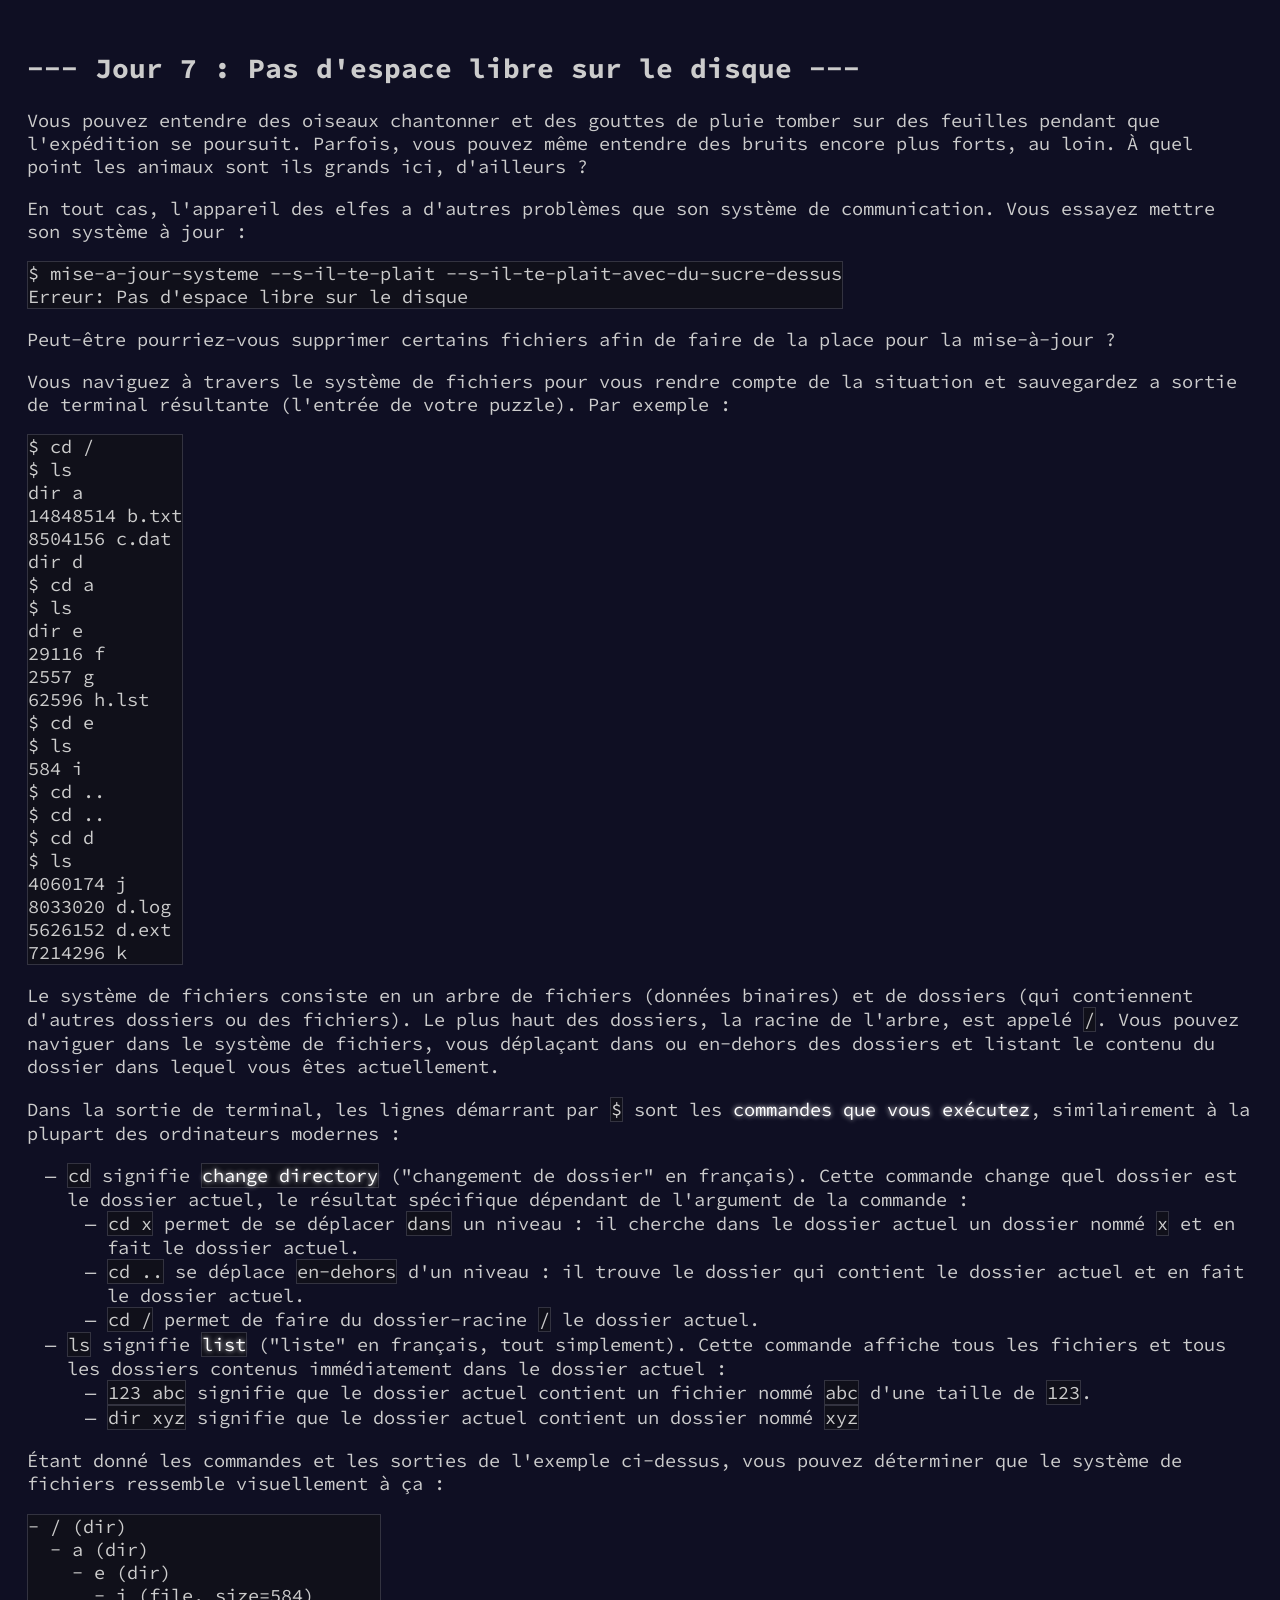
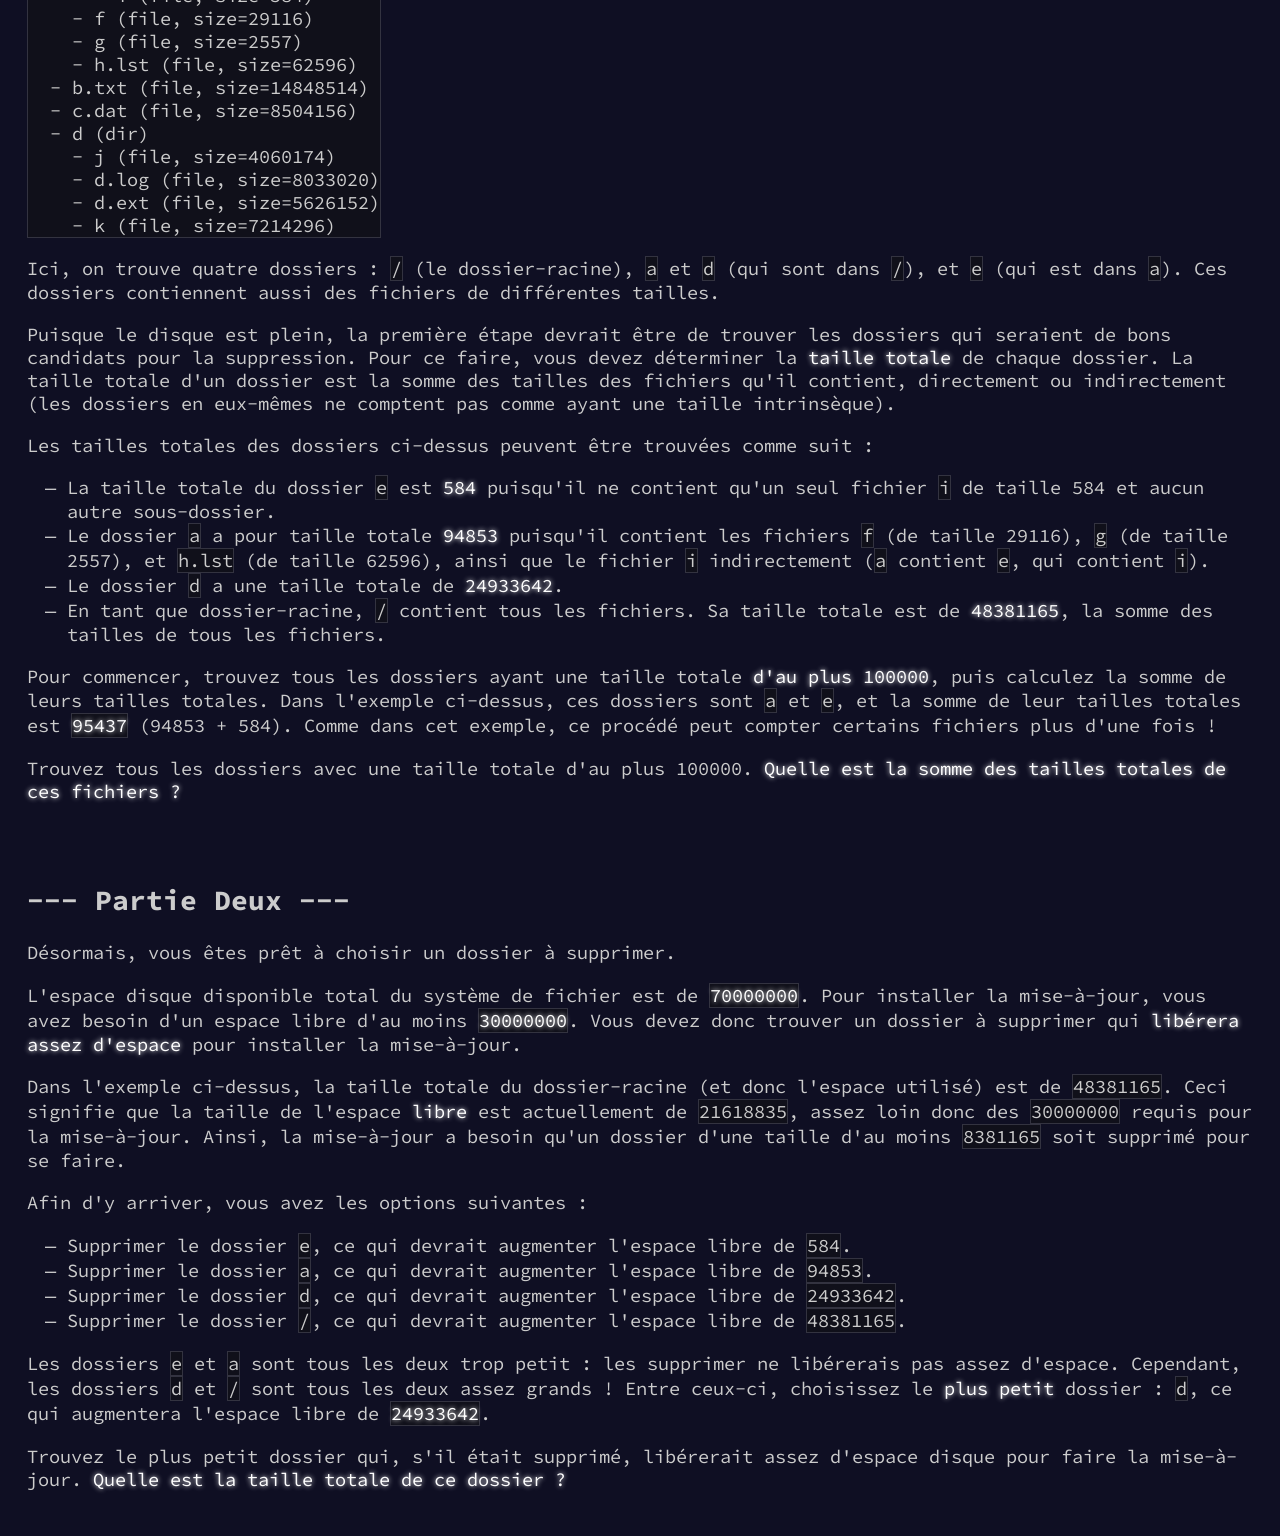
<file: day7/day7.html>
<!DOCTYPE html> 
<html lang='fr'> 
<head> 
<meta charset='UTF-8'> 
<link href="https://fonts.googleapis.com/css?family=Source+Code+Pro" rel="stylesheet"> 
<link rel='stylesheet' type='text/css' href='../style/aocLike.css'> 
<meta name='day' content="day7"> 
</head> 
<body> 
<section id='translation_part_one'> 
<h1 id="jour-7-pas-despace-libre-sur-le-disque----">--- Jour 7 : Pas d'espace libre sur le disque ---</h1>
<p>Vous pouvez entendre des oiseaux chantonner et des gouttes de pluie tomber sur des feuilles pendant que l'expédition se poursuit. Parfois, vous pouvez même entendre des bruits encore plus forts, au loin. À quel point les animaux sont ils grands ici, d'ailleurs ?</p>
<p>En tout cas, l'appareil des elfes a d'autres problèmes que son système de communication. Vous essayez mettre son système à jour :</p>
<pre class="elfos"><code>$ mise-a-jour-systeme --s-il-te-plait --s-il-te-plait-avec-du-sucre-dessus
Erreur: Pas d&#39;espace libre sur le disque</code></pre>
<p>Peut-être pourriez-vous supprimer certains fichiers afin de faire de la place pour la mise-à-jour ?</p>
<p>Vous naviguez à travers le système de fichiers pour vous rendre compte de la situation et sauvegardez a sortie de terminal résultante (l'entrée de votre puzzle). Par exemple :</p>
<pre class="elfos"><code>$ cd /
$ ls
dir a
14848514 b.txt
8504156 c.dat
dir d
$ cd a
$ ls
dir e
29116 f
2557 g
62596 h.lst
$ cd e
$ ls
584 i
$ cd ..
$ cd ..
$ cd d
$ ls
4060174 j
8033020 d.log
5626152 d.ext
7214296 k</code></pre>
<p>Le système de fichiers consiste en un arbre de fichiers (données binaires) et de dossiers (qui contiennent d'autres dossiers ou des fichiers). Le plus haut des dossiers, la racine de l'arbre, est appelé <code>/</code>. Vous pouvez naviguer dans le système de fichiers, vous déplaçant dans ou en-dehors des dossiers et listant le contenu du dossier dans lequel vous êtes actuellement.</p>
<p>Dans la sortie de terminal, les lignes démarrant par <code>$</code> sont les <em>commandes que vous exécutez</em>, similairement à la plupart des ordinateurs modernes :</p>
<ul>
<li><code>cd</code> signifie <em><code>change directory</code></em> ("changement de dossier" en français). Cette commande change quel dossier est le dossier actuel, le résultat spécifique dépendant de l'argument de la commande :
<ul>
<li><code>cd x</code> permet de se déplacer <code>dans</code> un niveau : il cherche dans le dossier actuel un dossier nommé <code>x</code> et en fait le dossier actuel.</li>
<li><code>cd ..</code> se déplace <code>en-dehors</code> d'un niveau : il trouve le dossier qui contient le dossier actuel et en fait le dossier actuel.</li>
<li><code>cd /</code> permet de faire du dossier-racine <code>/</code> le dossier actuel.</li>
</ul></li>
<li><code>ls</code> signifie <em><code>list</code></em> ("liste" en français, tout simplement). Cette commande affiche tous les fichiers et tous les dossiers contenus immédiatement dans le dossier actuel :
<ul>
<li><code>123 abc</code> signifie que le dossier actuel contient un fichier nommé <code>abc</code> d'une taille de <code>123</code>.</li>
<li><code>dir xyz</code> signifie que le dossier actuel contient un dossier nommé <code>xyz</code></li>
</ul></li>
</ul>
<p>Étant donné les commandes et les sorties de l'exemple ci-dessus, vous pouvez déterminer que le système de fichiers ressemble visuellement à ça :</p>
<pre class="tree"><code>- / (dir)
  - a (dir)
    - e (dir)
      - i (file, size=584)
    - f (file, size=29116)
    - g (file, size=2557)
    - h.lst (file, size=62596)
  - b.txt (file, size=14848514)
  - c.dat (file, size=8504156)
  - d (dir)
    - j (file, size=4060174)
    - d.log (file, size=8033020)
    - d.ext (file, size=5626152)
    - k (file, size=7214296)</code></pre>
<p>Ici, on trouve quatre dossiers : <code>/</code> (le dossier-racine), <code>a</code> et <code>d</code> (qui sont dans <code>/</code>), et <code>e</code> (qui est dans <code>a</code>). Ces dossiers contiennent aussi des fichiers de différentes tailles.</p>
<p>Puisque le disque est plein, la première étape devrait être de trouver les dossiers qui seraient de bons candidats pour la suppression. Pour ce faire, vous devez déterminer la <em>taille totale</em> de chaque dossier. La taille totale d'un dossier est la somme des tailles des fichiers qu'il contient, directement ou indirectement (les dossiers en eux-mêmes ne comptent pas comme ayant une taille intrinsèque).</p>
<p>Les tailles totales des dossiers ci-dessus peuvent être trouvées comme suit :</p>
<ul>
<li>La taille totale du dossier <code>e</code> est <em>584</em> puisqu'il ne contient qu'un seul fichier <code>i</code> de taille 584 et aucun autre sous-dossier.</li>
<li>Le dossier <code>a</code> a pour taille totale <em>94853</em> puisqu'il contient les fichiers <code>f</code> (de taille 29116), <code>g</code> (de taille 2557), et <code>h.lst</code> (de taille 62596), ainsi que le fichier <code>i</code> indirectement (<code>a</code> contient <code>e</code>, qui contient <code>i</code>).</li>
<li>Le dossier <code>d</code> a une taille totale de <em>24933642</em>.</li>
<li>En tant que dossier-racine, <code>/</code> contient tous les fichiers. Sa taille totale est de <em>48381165</em>, la somme des tailles de tous les fichiers.</li>
</ul>
<p>Pour commencer, trouvez tous les dossiers ayant une taille totale <em>d'au plus 100000</em>, puis calculez la somme de leurs tailles totales. Dans l'exemple ci-dessus, ces dossiers sont <code>a</code> et <code>e</code>, et la somme de leur tailles totales est <em><code>95437</code></em> (94853 + 584). Comme dans cet exemple, ce procédé peut compter certains fichiers plus d'une fois !</p>
<p>Trouvez tous les dossiers avec une taille totale d'au plus 100000. <em>Quelle est la somme des tailles totales de ces fichiers ?</em></p>
</section> 
<section id='translation_part_two'> 
<h1 id="partie-deux----">--- Partie Deux ---</h1>
<p>Désormais, vous êtes prêt à choisir un dossier à supprimer.</p>
<p>L'espace disque disponible total du système de fichier est de <em><code>70000000</code></em>. Pour installer la mise-à-jour, vous avez besoin d'un espace libre d'au moins <em><code>30000000</code></em>. Vous devez donc trouver un dossier à supprimer qui <em>libérera assez d'espace</em> pour installer la mise-à-jour.</p>
<p>Dans l'exemple ci-dessus, la taille totale du dossier-racine (et donc l'espace utilisé) est de <code>48381165</code>. Ceci signifie que la taille de l'espace <em>libre</em> est actuellement de <code>21618835</code>, assez loin donc des <code>30000000</code> requis pour la mise-à-jour. Ainsi, la mise-à-jour a besoin qu'un dossier d'une taille d'au moins <code>8381165</code> soit supprimé pour se faire.</p>
<p>Afin d'y arriver, vous avez les options suivantes :</p>
<ul>
<li>Supprimer le dossier <code>e</code>, ce qui devrait augmenter l'espace libre de <code>584</code>.</li>
<li>Supprimer le dossier <code>a</code>, ce qui devrait augmenter l'espace libre de <code>94853</code>.</li>
<li>Supprimer le dossier <code>d</code>, ce qui devrait augmenter l'espace libre de <code>24933642</code>.</li>
<li>Supprimer le dossier <code>/</code>, ce qui devrait augmenter l'espace libre de <code>48381165</code>.</li>
</ul>
<p>Les dossiers <code>e</code> et <code>a</code> sont tous les deux trop petit : les supprimer ne libérerais pas assez d'espace. Cependant, les dossiers <code>d</code> et <code>/</code> sont tous les deux assez grands ! Entre ceux-ci, choisissez le <em>plus petit</em> dossier : <code>d</code>, ce qui augmentera l'espace libre de <em><code>24933642</code></em>.</p>
<p>Trouvez le plus petit dossier qui, s'il était supprimé, libérerait assez d'espace disque pour faire la mise-à-jour. <em>Quelle est la taille totale de ce dossier ?</em></p>
</section> 
</body> 
</html>
</file>
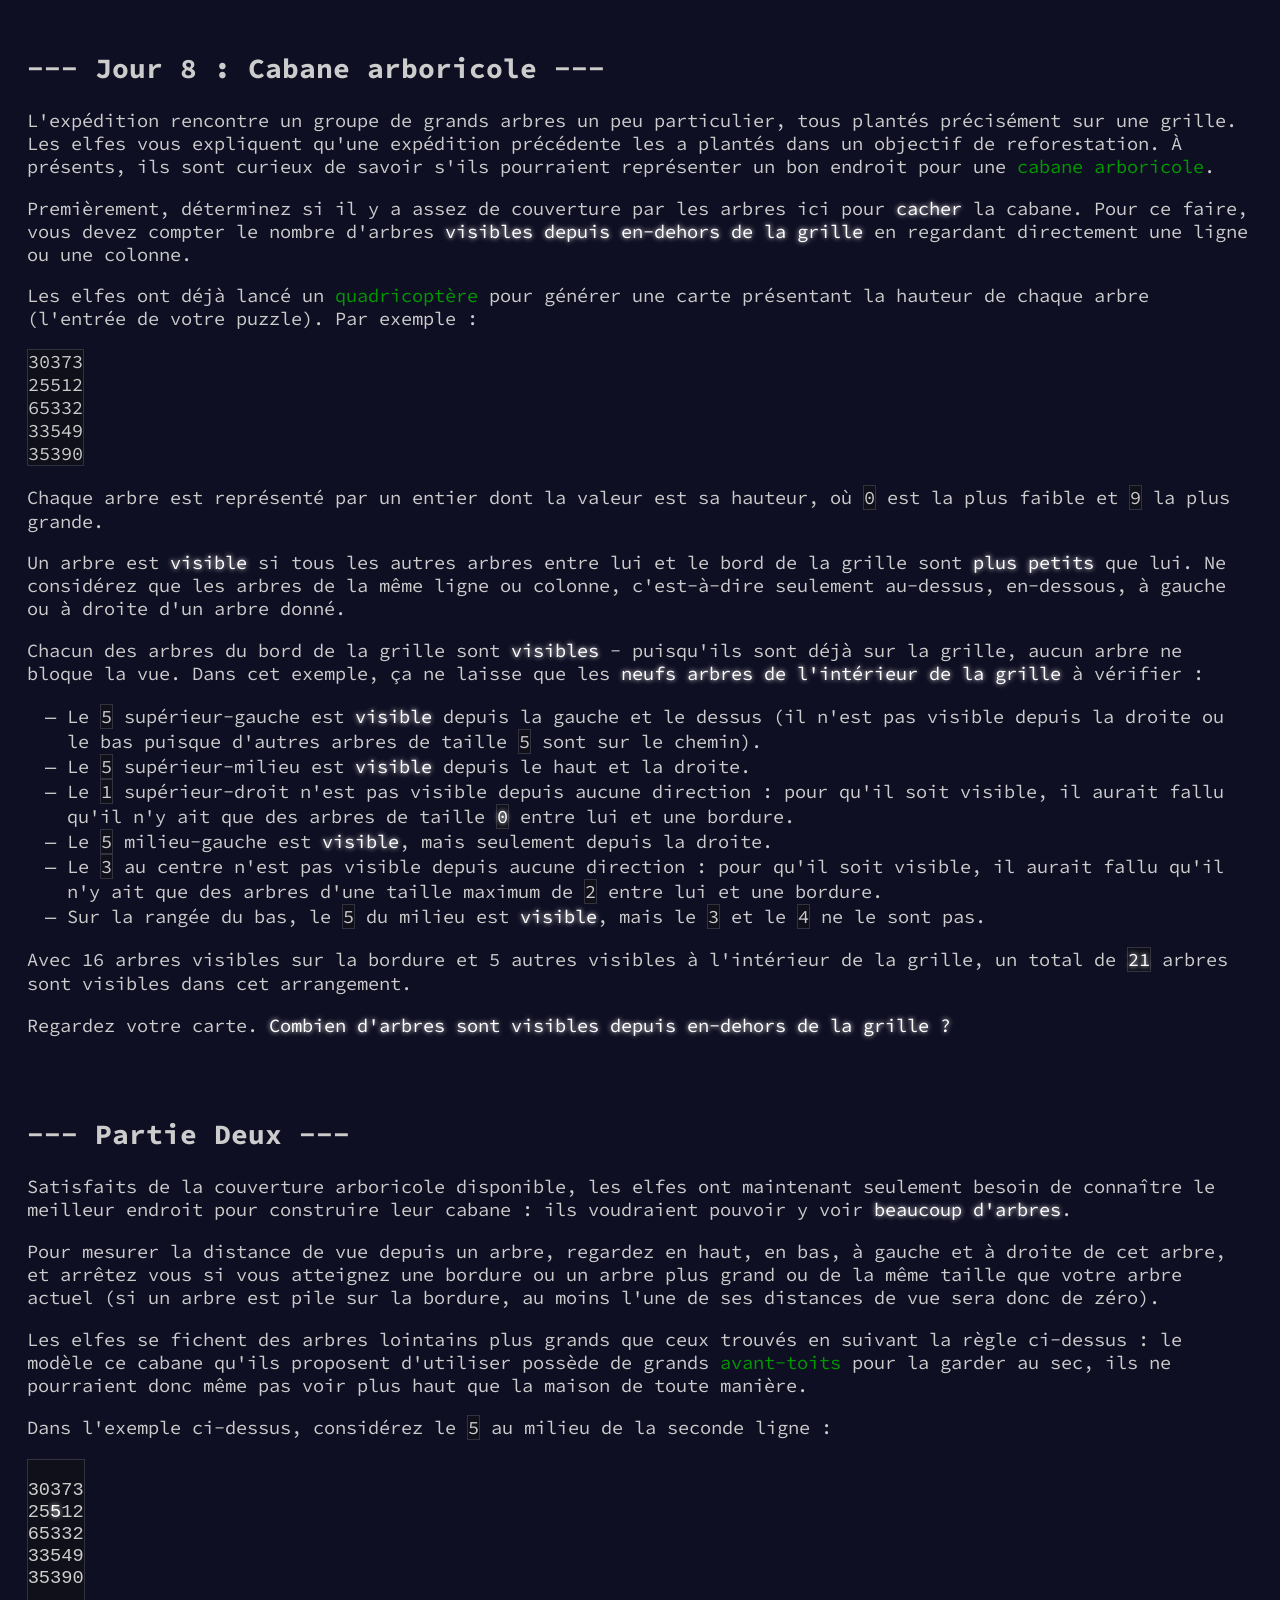
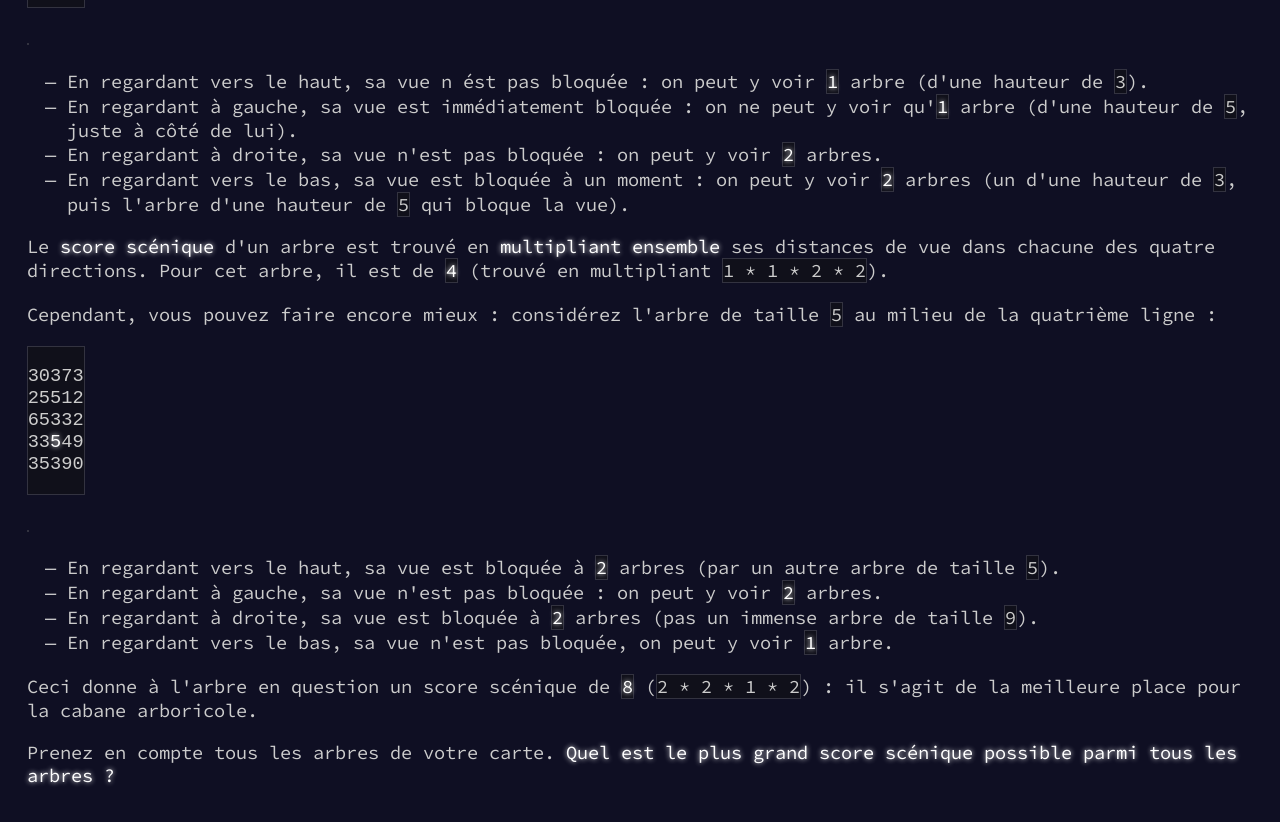
<file: day8/day8.html>
<!DOCTYPE html> 
<html lang='fr'> 
<head> 
<meta charset='UTF-8'> 
<link href="https://fonts.googleapis.com/css?family=Source+Code+Pro" rel="stylesheet"> 
<link rel='stylesheet' type='text/css' href='../style/aocLike.css'> 
<meta name='day' content="day8"> 
</head> 
<body> 
<section id='translation_part_one'> 
<h1 id="jour-8-cabane-arboricole----">--- Jour 8 : Cabane arboricole ---</h1>
<p>L'expédition rencontre un groupe de grands arbres un peu particulier, tous plantés précisément sur une grille. Les elfes vous expliquent qu'une expédition précédente les a plantés dans un objectif de reforestation. À présents, ils sont curieux de savoir s'ils pourraient représenter un bon endroit pour une <a href="https://fr.wikipedia.org/wiki/Maison_arboricole">cabane arboricole</a>.</p>
<p>Premièrement, déterminez si il y a assez de couverture par les arbres ici pour <em>cacher</em> la cabane. Pour ce faire, vous devez compter le nombre d'arbres <em>visibles depuis en-dehors de la grille</em> en regardant directement une ligne ou une colonne.</p>
<p>Les elfes ont déjà lancé un <a href="https://fr.wikipedia.org/wiki/Quadrirotor">quadricoptère</a> pour générer une carte présentant la hauteur de chaque arbre (l'entrée de votre puzzle). Par exemple :</p>
<pre class="treemap"><code>30373
25512
65332
33549
35390</code></pre>
<p>Chaque arbre est représenté par un entier dont la valeur est sa hauteur, où <code>0</code> est la plus faible et <code>9</code> la plus grande.</p>
<p>Un arbre est <em>visible</em> si tous les autres arbres entre lui et le bord de la grille sont <em>plus petits</em> que lui. Ne considérez que les arbres de la même ligne ou colonne, c'est-à-dire seulement au-dessus, en-dessous, à gauche ou à droite d'un arbre donné.</p>
<p>Chacun des arbres du bord de la grille sont <em>visibles</em> - puisqu'ils sont déjà sur la grille, aucun arbre ne bloque la vue. Dans cet exemple, ça ne laisse que les <em>neufs arbres de l'intérieur de la grille</em> à vérifier :</p>
<ul>
<li>Le <code>5</code> supérieur-gauche est <em>visible</em> depuis la gauche et le dessus (il n'est pas visible depuis la droite ou le bas puisque d'autres arbres de taille <code>5</code> sont sur le chemin).</li>
<li>Le <code>5</code> supérieur-milieu est <em>visible</em> depuis le haut et la droite.</li>
<li>Le <code>1</code> supérieur-droit n'est pas visible depuis aucune direction : pour qu'il soit visible, il aurait fallu qu'il n'y ait que des arbres de taille <em><code>0</code></em> entre lui et une bordure.</li>
<li>Le <code>5</code> milieu-gauche est <em>visible</em>, mais seulement depuis la droite.</li>
<li>Le <code>3</code> au centre n'est pas visible depuis aucune direction : pour qu'il soit visible, il aurait fallu qu'il n'y ait que des arbres d'une taille maximum de <code>2</code> entre lui et une bordure.</li>
<li>Sur la rangée du bas, le <code>5</code> du milieu est <em>visible</em>, mais le <code>3</code> et le <code>4</code> ne le sont pas.</li>
</ul>
<p>Avec 16 arbres visibles sur la bordure et 5 autres visibles à l'intérieur de la grille, un total de <em><code>21</code></em> arbres sont visibles dans cet arrangement.</p>
<p>Regardez votre carte. <em>Combien d'arbres sont visibles depuis en-dehors de la grille ?</em></p>
</section> 
<section id='translation_part_two'> 
<h1 id="partie-deux----">--- Partie Deux ---</h1>
<p>Satisfaits de la couverture arboricole disponible, les elfes ont maintenant seulement besoin de connaître le meilleur endroit pour construire leur cabane : ils voudraient pouvoir y voir <em>beaucoup d'arbres</em>.</p>
<p>Pour mesurer la distance de vue depuis un arbre, regardez en haut, en bas, à gauche et à droite de cet arbre, et arrêtez vous si vous atteignez une bordure ou un arbre plus grand ou de la même taille que votre arbre actuel (si un arbre est pile sur la bordure, au moins l'une de ses distances de vue sera donc de zéro).</p>
<p>Les elfes se fichent des arbres lointains plus grands que ceux trouvés en suivant la règle ci-dessus : le modèle ce cabane qu'ils proposent d'utiliser possède de grands <a href="https://i.pinimg.com/736x/53/6c/8e/536c8e8aa2c9e12bf9755cf5afb8a2a5--pvc.jpg">avant-toits</a> pour la garder au sec, ils ne pourraient donc même pas voir plus haut que la maison de toute manière.</p>
<p>Dans l'exemple ci-dessus, considérez le <code>5</code> au milieu de la seconde ligne :</p>
<code>
<pre>30373
25<em>5</em>12
65332
33549
35390</pre>
<p></code></p>
<ul>
<li>En regardant vers le haut, sa vue n ést pas bloquée : on peut y voir <em><code>1</code></em> arbre (d'une hauteur de <code>3</code>).</li>
<li>En regardant à gauche, sa vue est immédiatement bloquée : on ne peut y voir qu'<em><code>1</code></em> arbre (d'une hauteur de <code>5</code>, juste à côté de lui).</li>
<li>En regardant à droite, sa vue n'est pas bloquée : on peut y voir <em><code>2</code></em> arbres.</li>
<li>En regardant vers le bas, sa vue est bloquée à un moment : on peut y voir <em><code>2</code></em> arbres (un d'une hauteur de <code>3</code>, puis l'arbre d'une hauteur de <code>5</code> qui bloque la vue).</li>
</ul>
<p>Le <em>score scénique</em> d'un arbre est trouvé en <em>multipliant ensemble</em> ses distances de vue dans chacune des quatre directions. Pour cet arbre, il est de <em><code>4</code></em> (trouvé en multipliant <code>1 * 1 * 2 * 2</code>).</p>
<p>Cependant, vous pouvez faire encore mieux : considérez l'arbre de taille <code>5</code> au milieu de la quatrième ligne :</p>
<code>
<pre>30373
25512
65332
33<em>5</em>49
35390</pre>
<p></code></p>
<ul>
<li>En regardant vers le haut, sa vue est bloquée à <em><code>2</code></em> arbres (par un autre arbre de taille <code>5</code>).</li>
<li>En regardant à gauche, sa vue n'est pas bloquée : on peut y voir <em><code>2</code></em> arbres.</li>
<li>En regardant à droite, sa vue est bloquée à <em><code>2</code></em> arbres (pas un immense arbre de taille <code>9</code>).</li>
<li>En regardant vers le bas, sa vue n'est pas bloquée, on peut y voir <em><code>1</code></em> arbre.</li>
</ul>
<p>Ceci donne à l'arbre en question un score scénique de <em><code>8</code></em> (<code>2 * 2 * 1 * 2</code>) : il s'agit de la meilleure place pour la cabane arboricole.</p>
<p>Prenez en compte tous les arbres de votre carte. <em>Quel est le plus grand score scénique possible parmi tous les arbres ?</em></p>
</section> 
</body> 
</html>
</file>
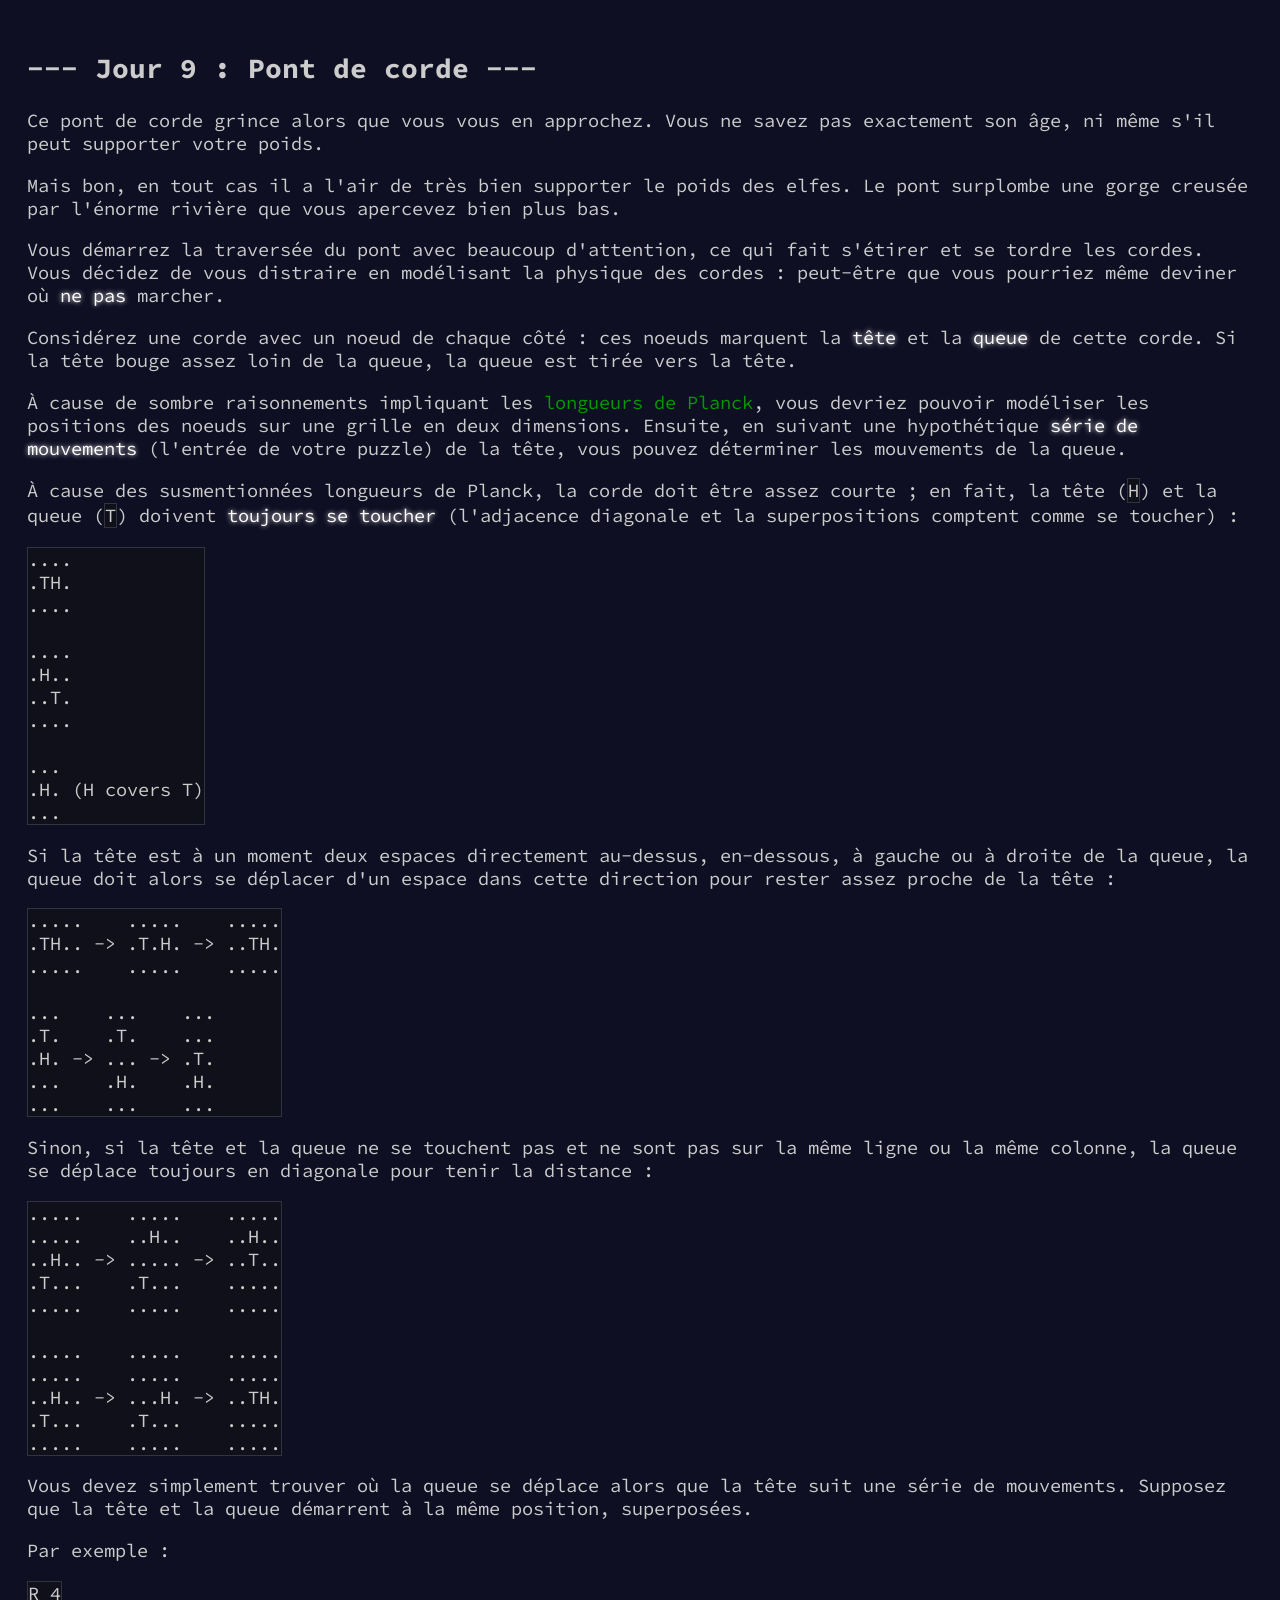
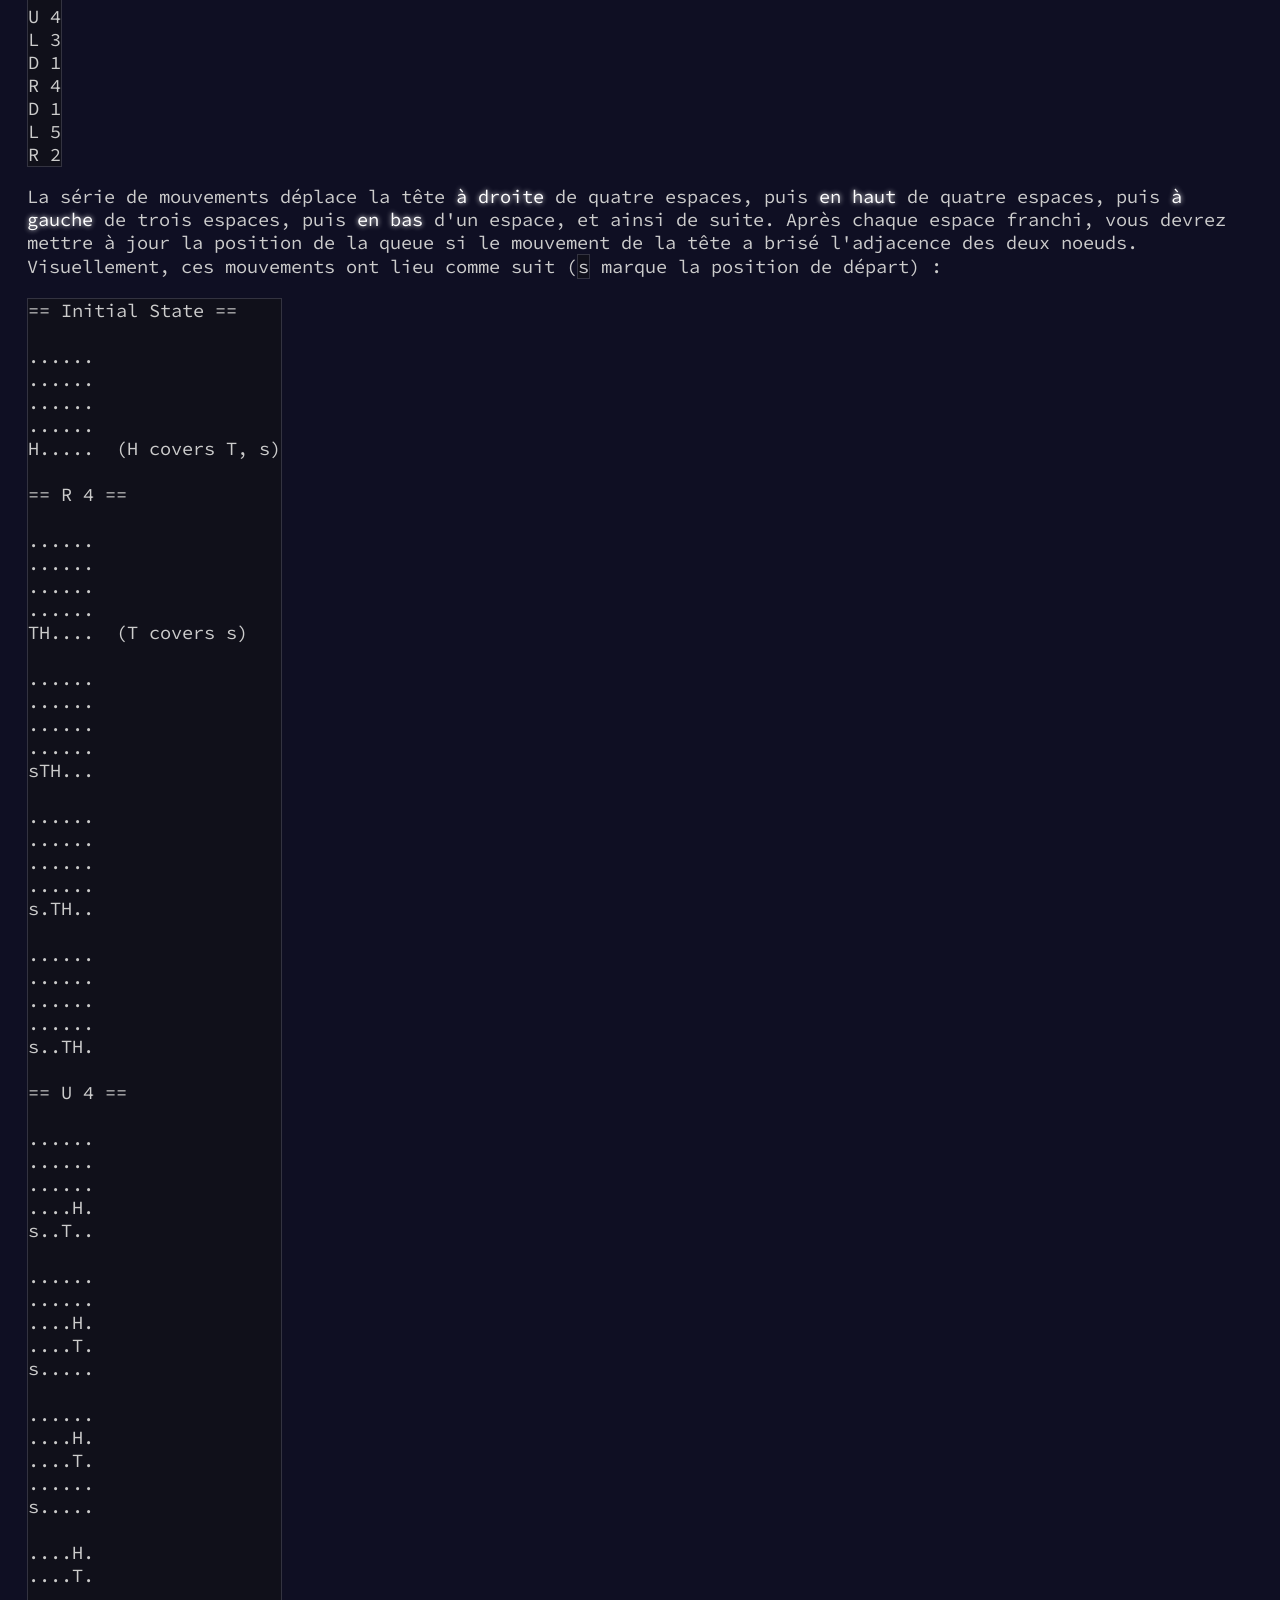
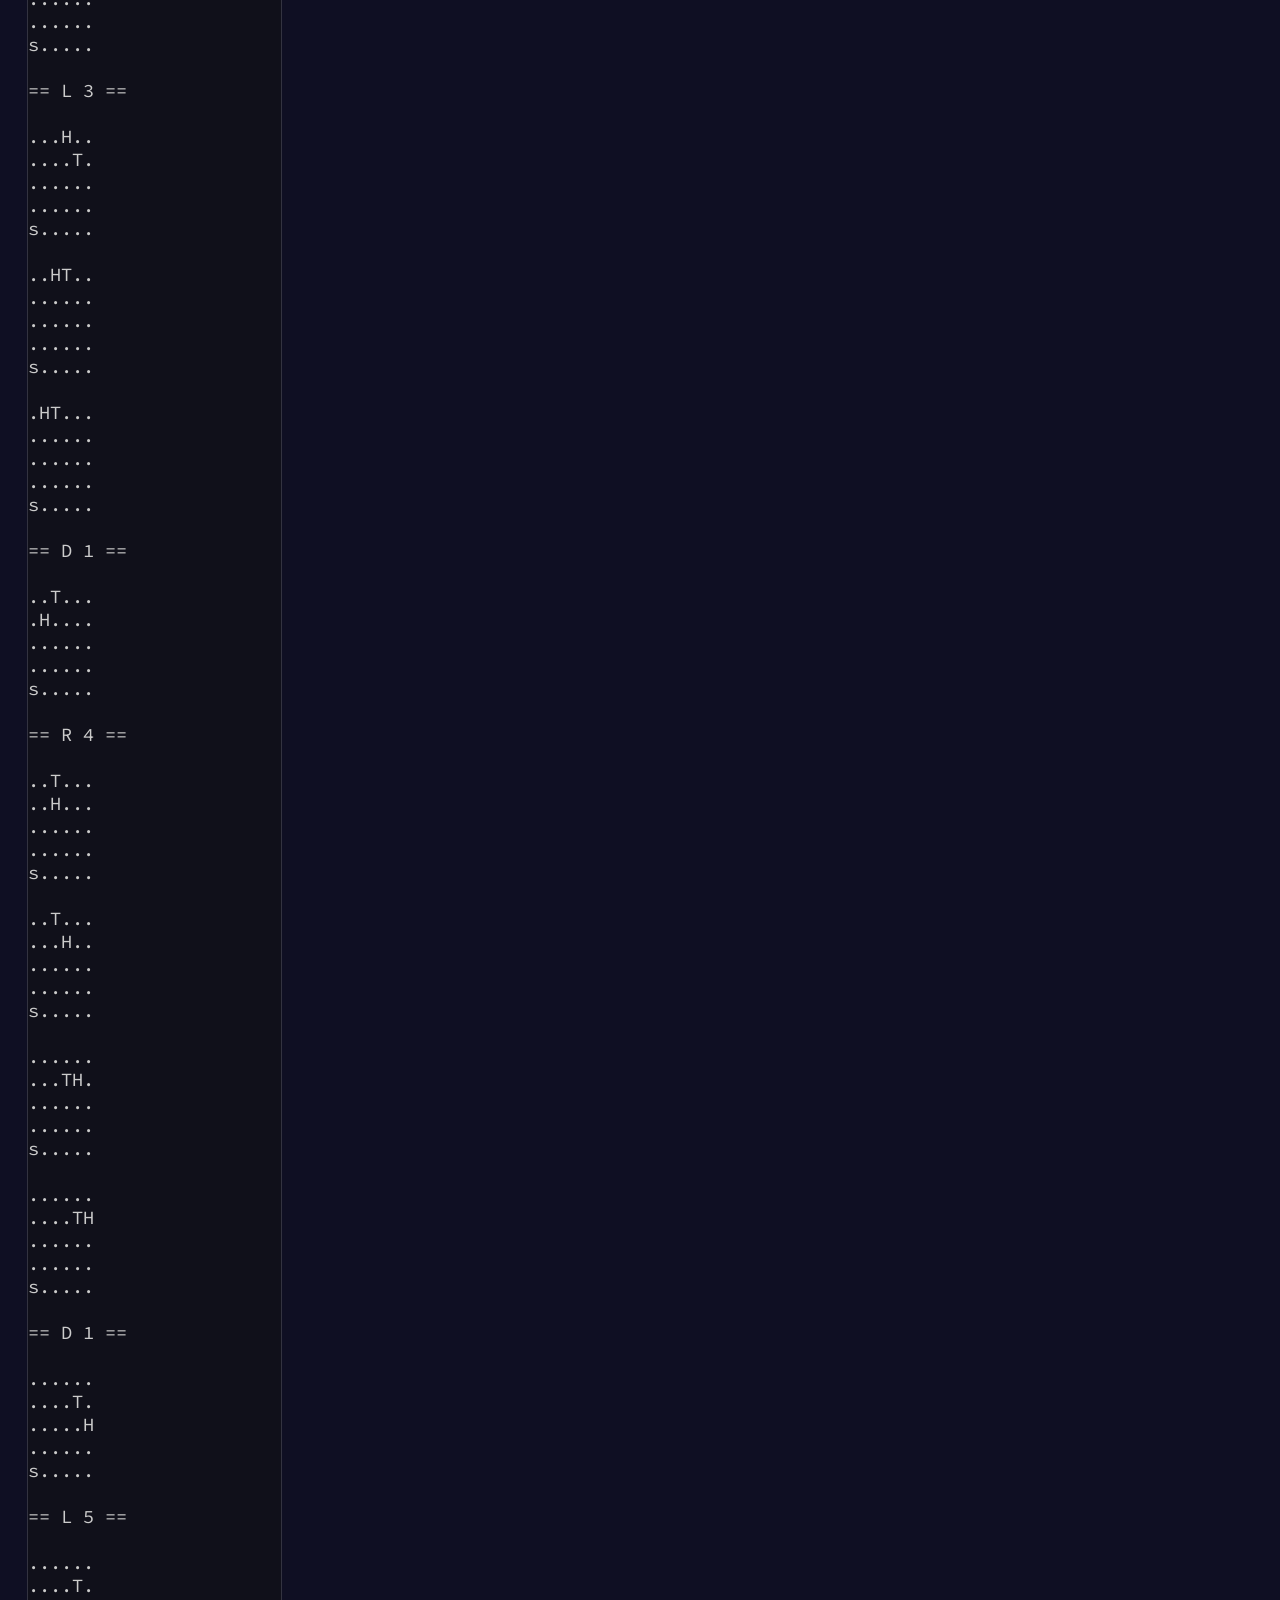
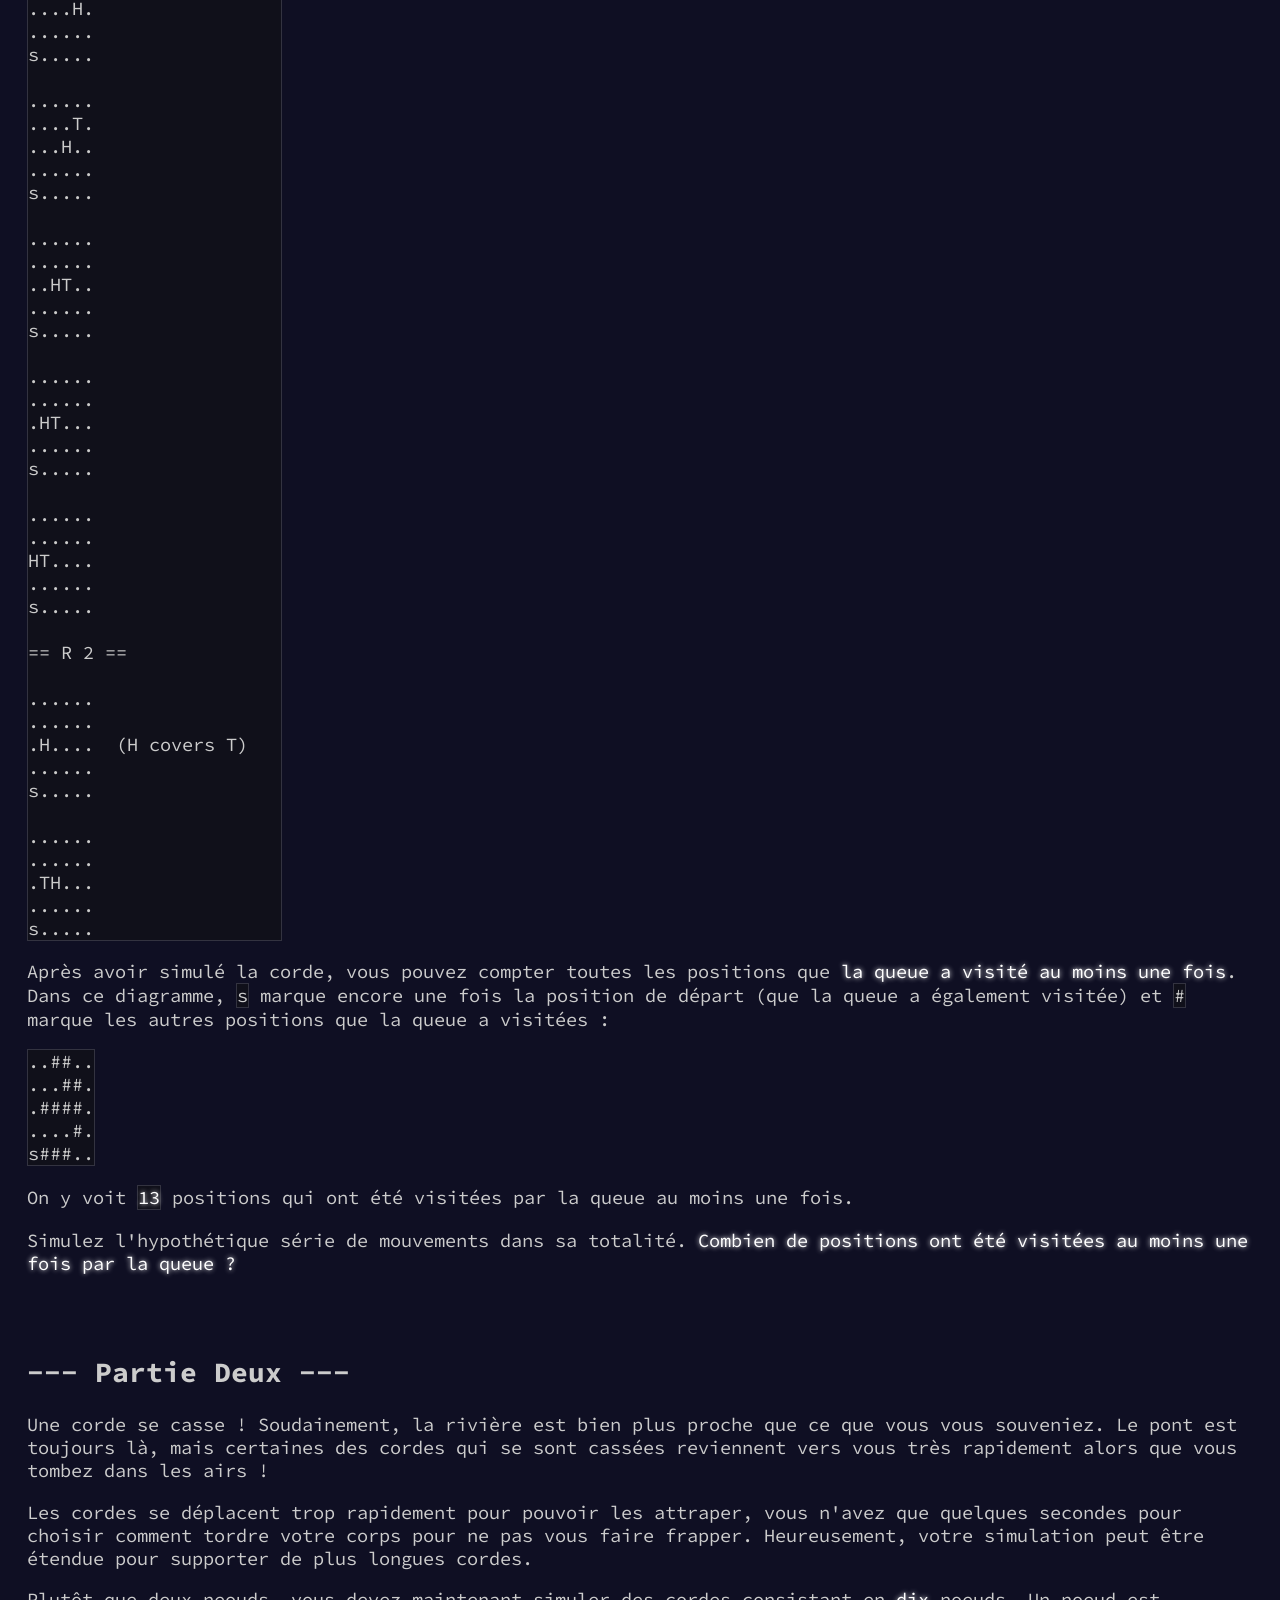
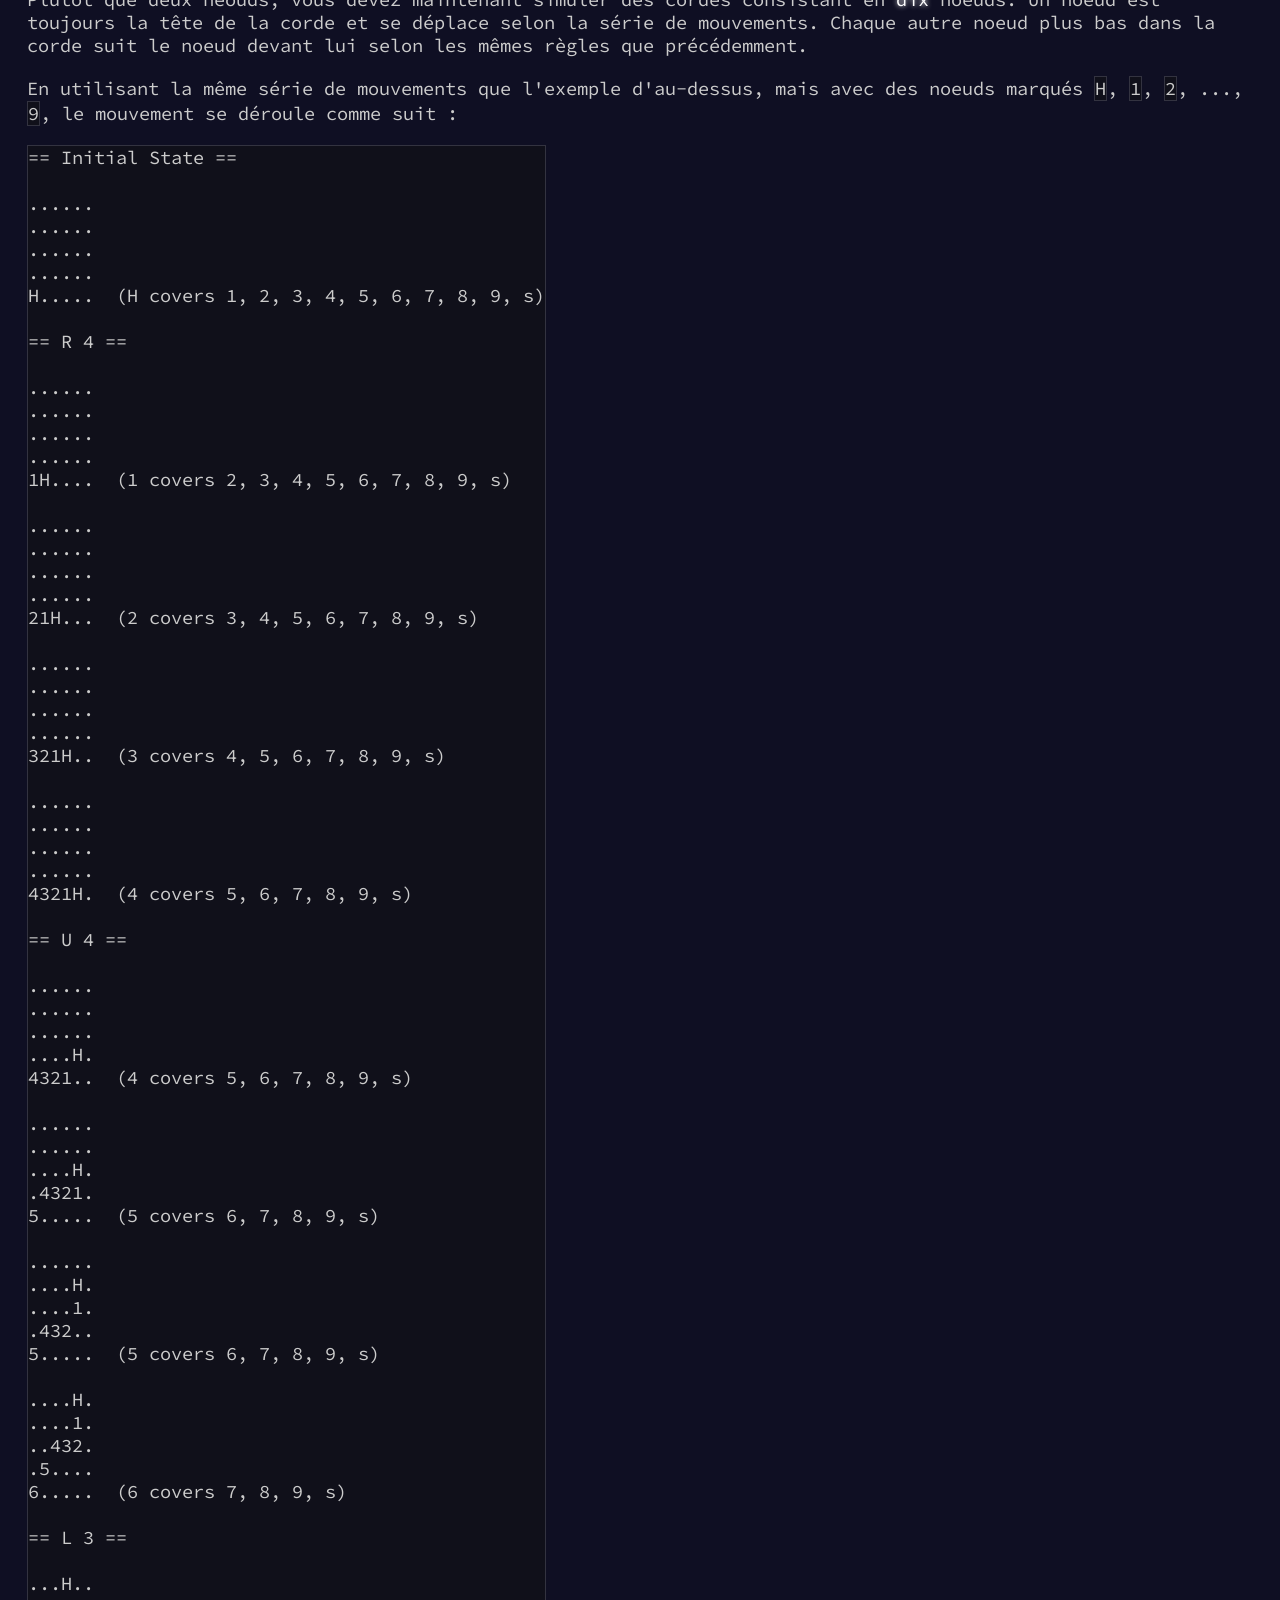
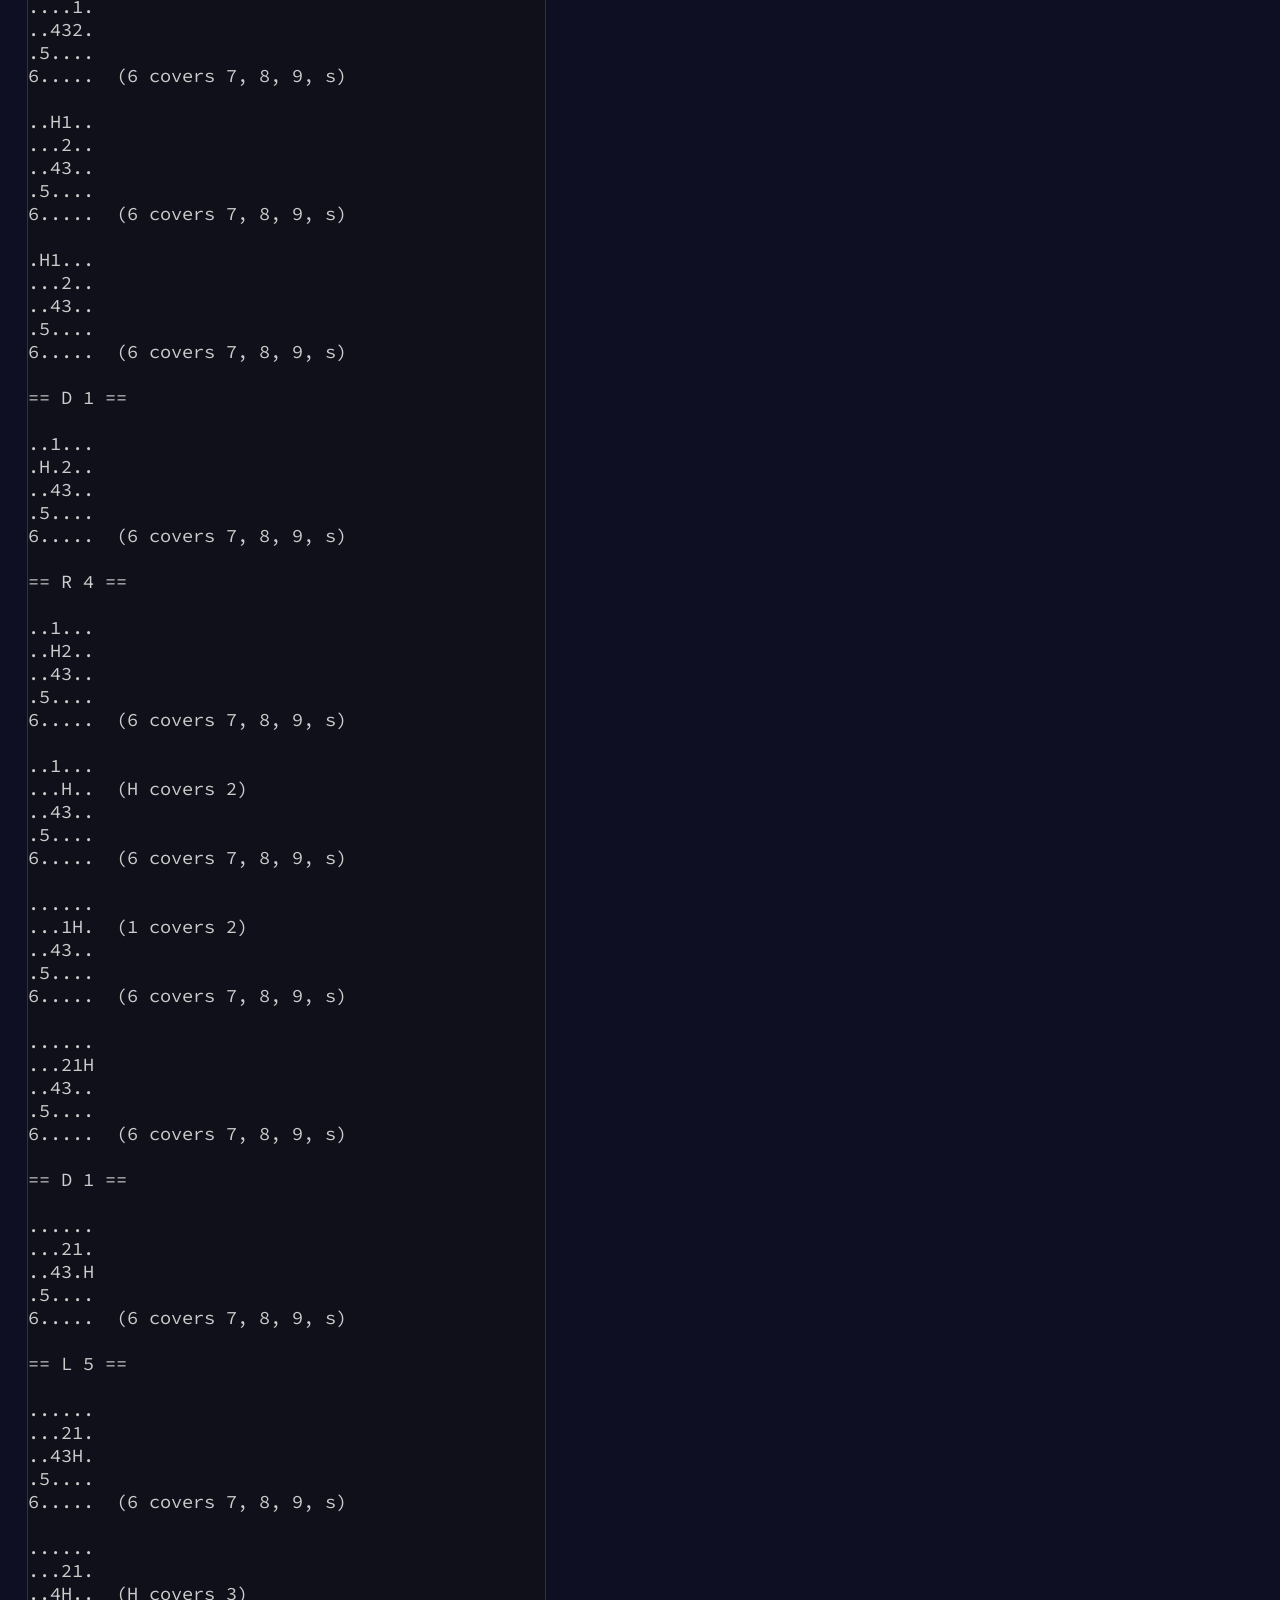
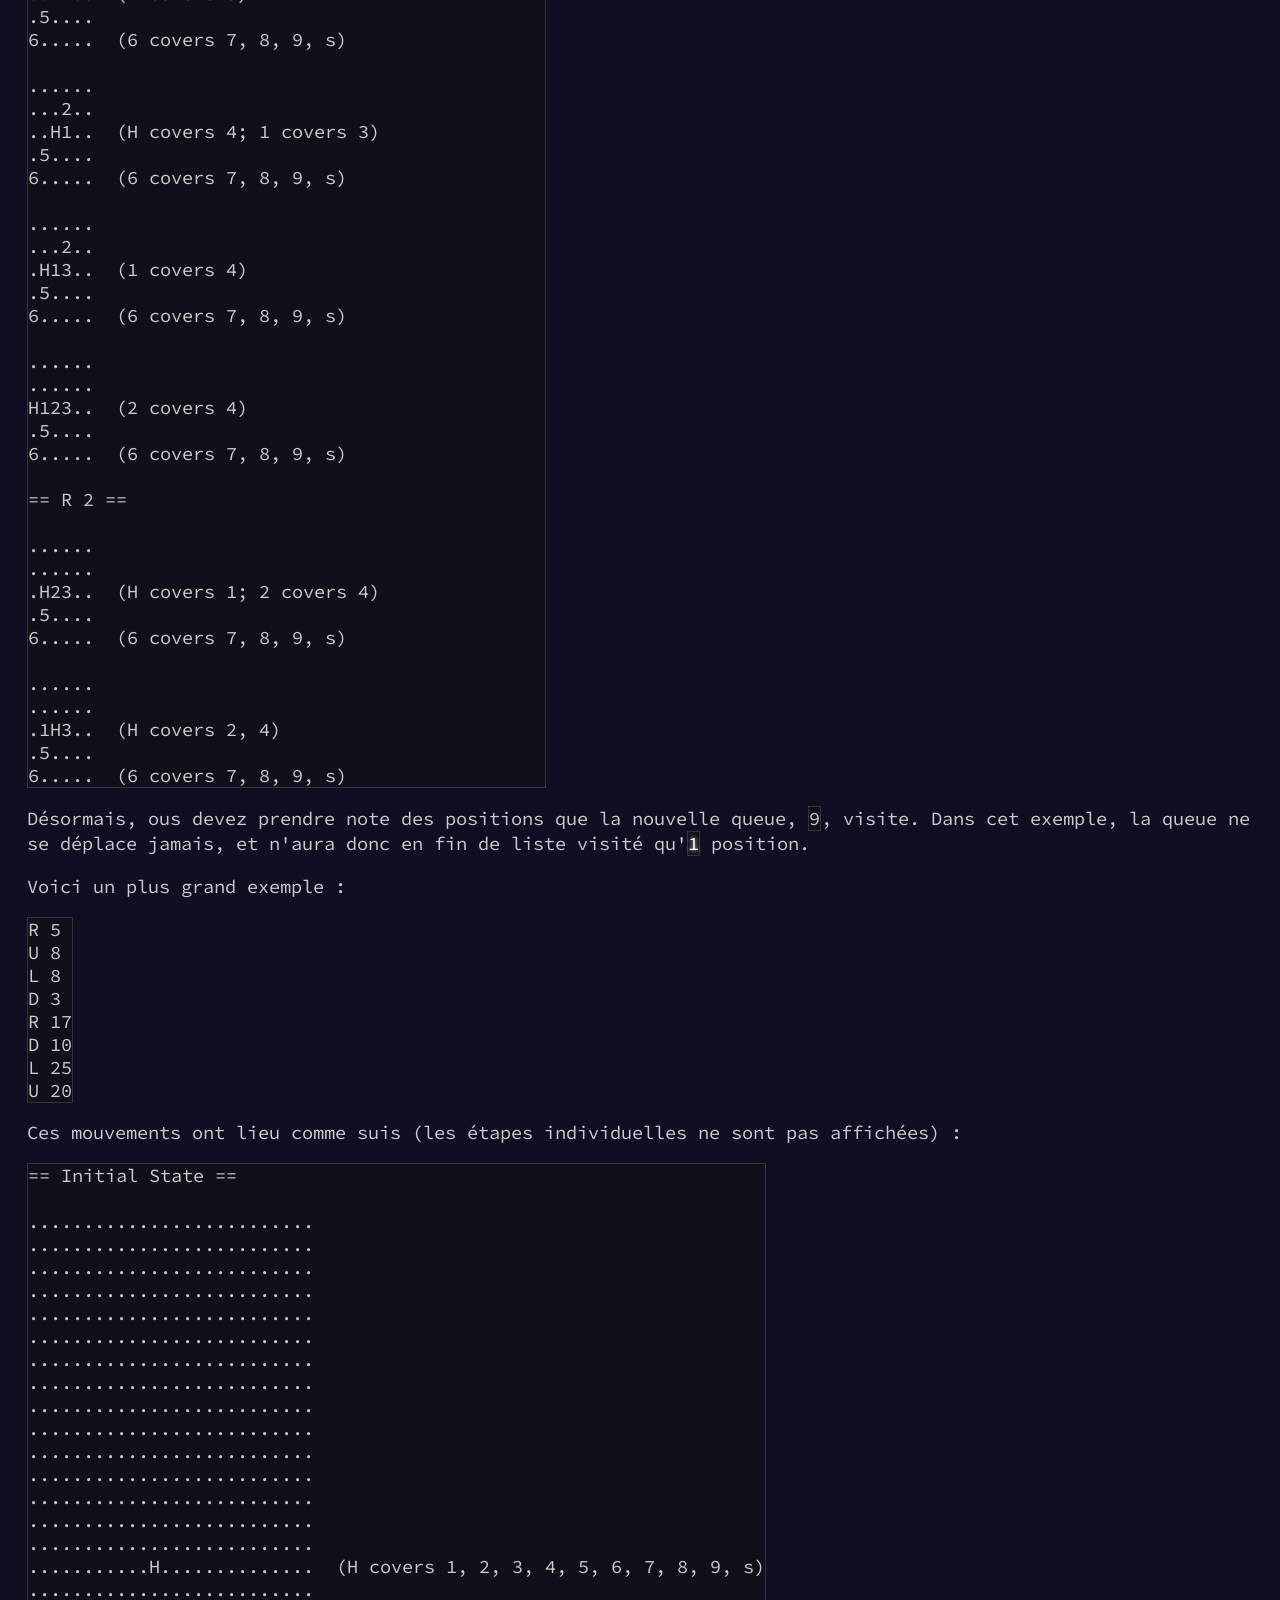
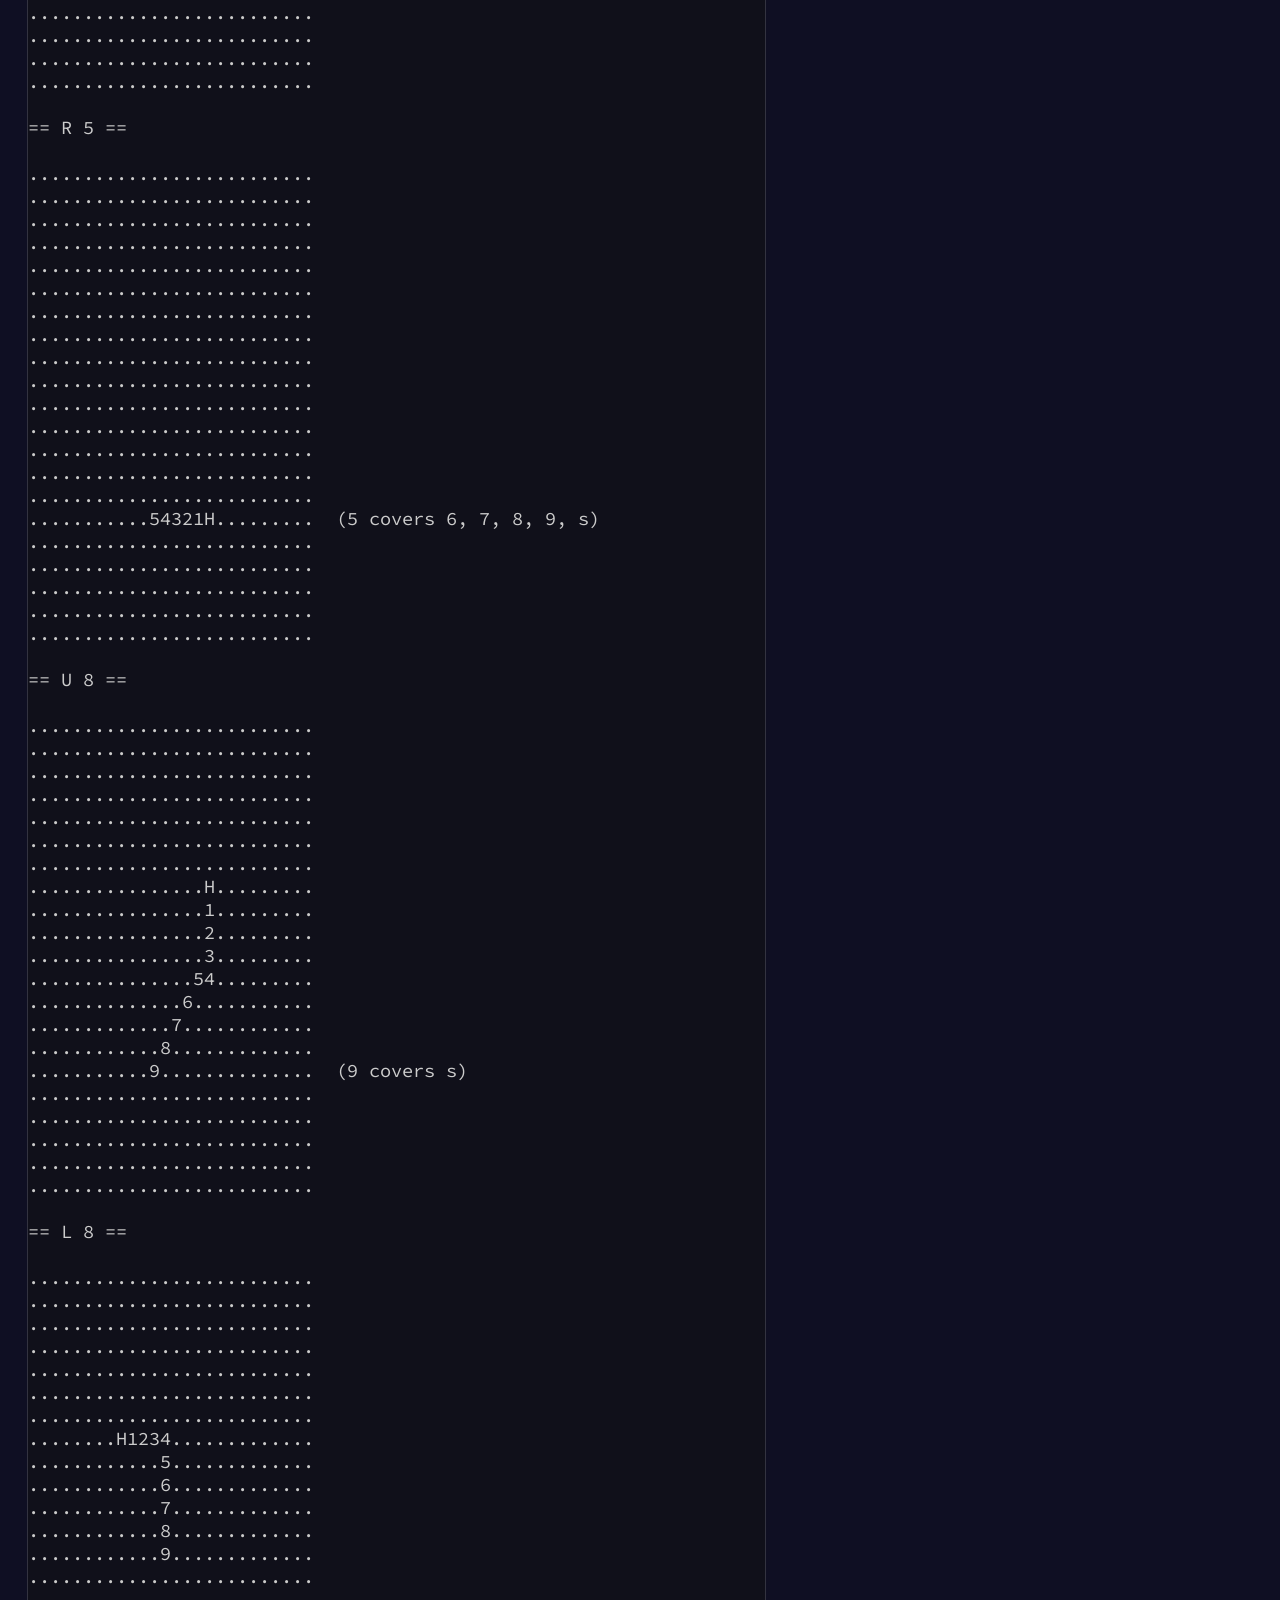
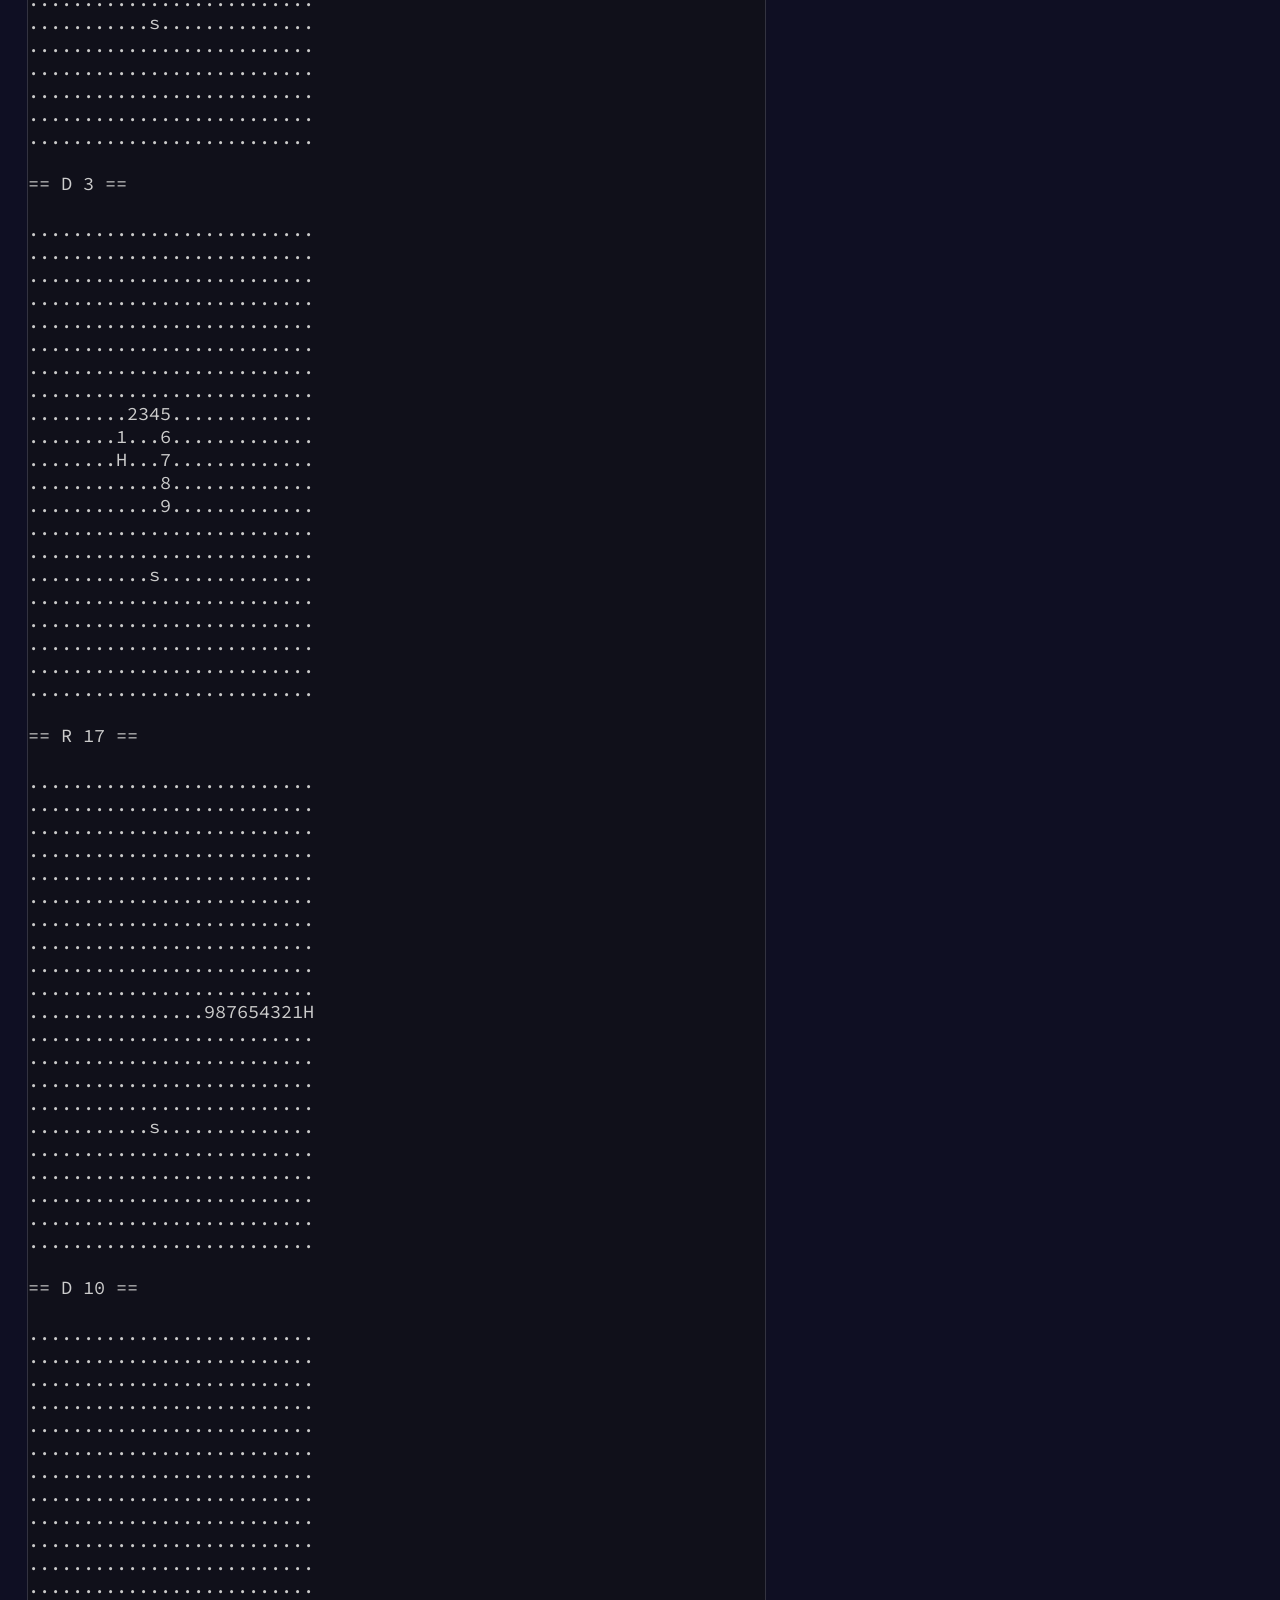
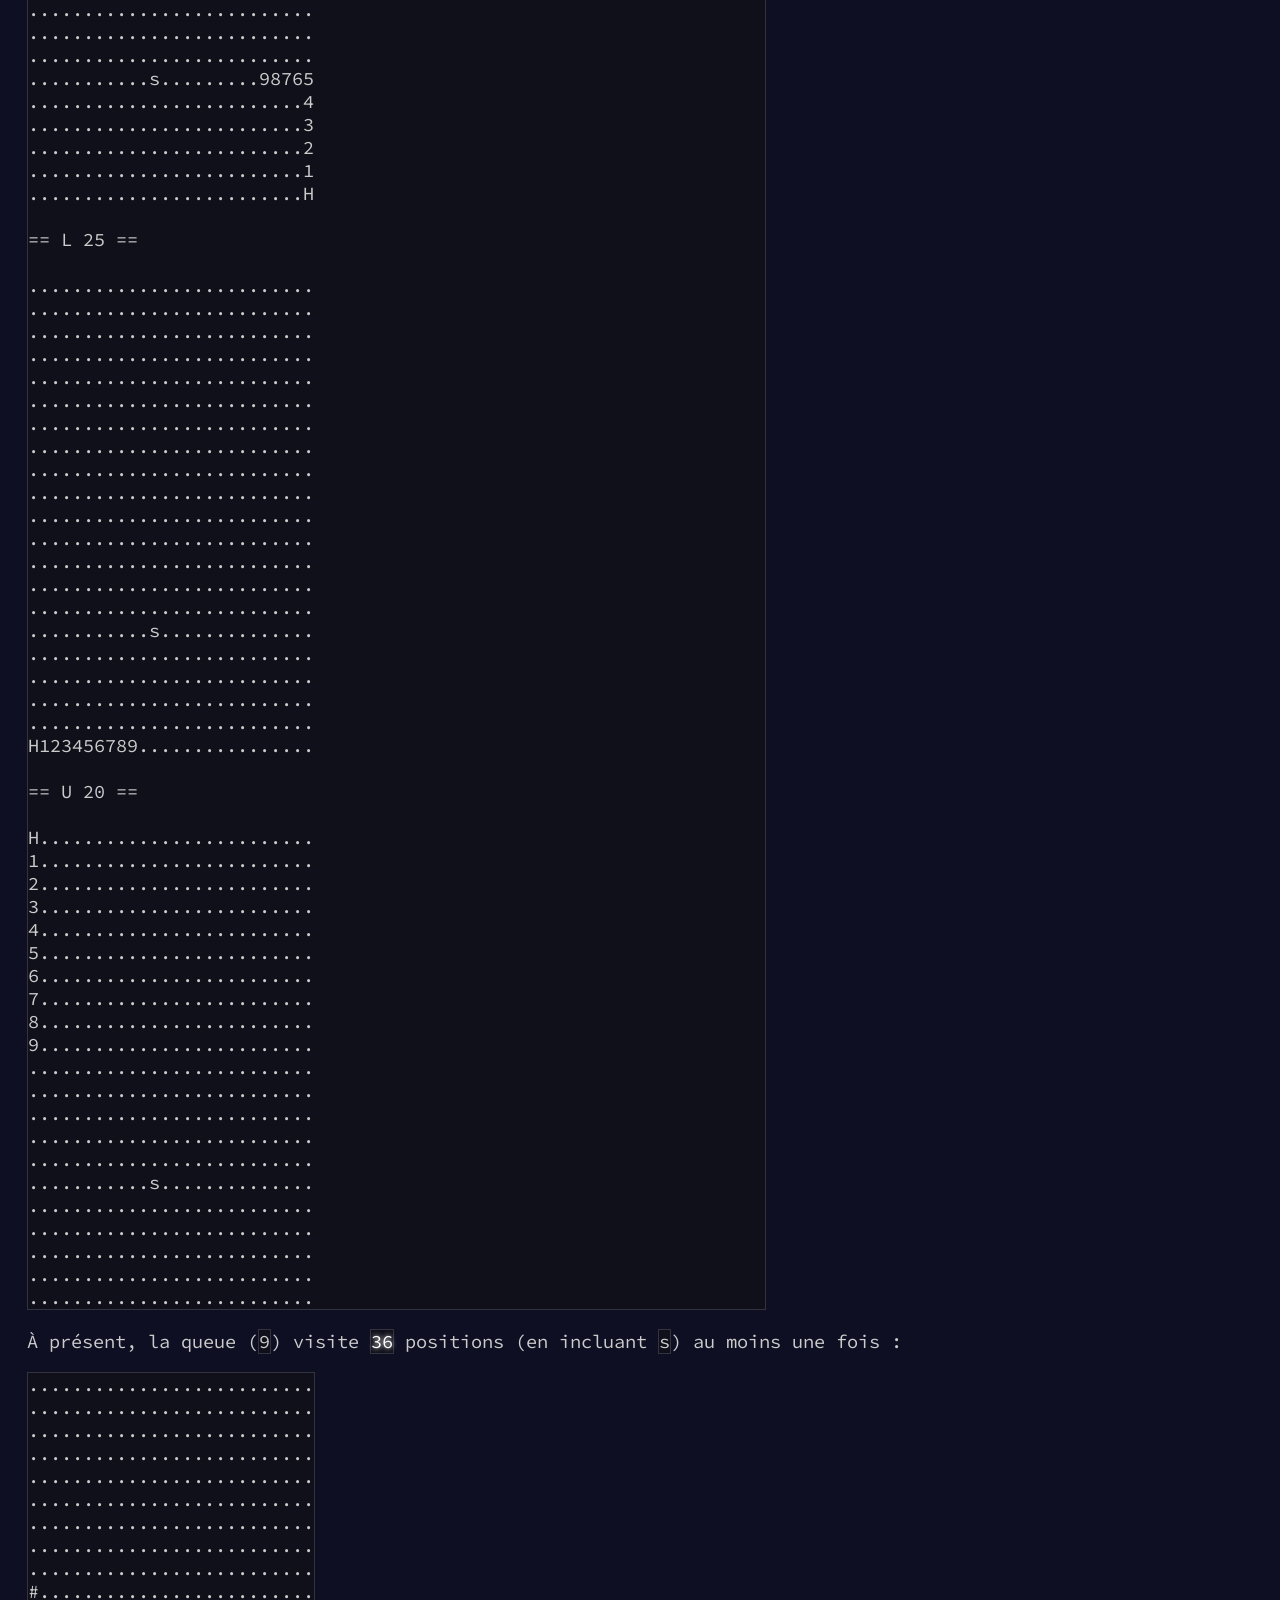
<file: day9/day9.html>
<!DOCTYPE html> 
<html lang='fr'> 
<head> 
<meta charset='UTF-8'> 
<link href="https://fonts.googleapis.com/css?family=Source+Code+Pro" rel="stylesheet"> 
<link rel='stylesheet' type='text/css' href='../style/aocLike.css'> 
<meta name='day' content="day9"> 
</head> 
<body> 
<section id='translation_part_one'> 
<h1 id="jour-9-pont-de-corde----">--- Jour 9 : Pont de corde ---</h1>
<p>Ce pont de corde grince alors que vous vous en approchez. Vous ne savez pas exactement son âge, ni même s'il peut supporter votre poids.</p>
<p>Mais bon, en tout cas il a l'air de très bien supporter le poids des elfes. Le pont surplombe une gorge creusée par l'énorme rivière que vous apercevez bien plus bas.</p>
<p>Vous démarrez la traversée du pont avec beaucoup d'attention, ce qui fait s'étirer et se tordre les cordes. Vous décidez de vous distraire en modélisant la physique des cordes : peut-être que vous pourriez même deviner où <em>ne pas</em> marcher.</p>
<p>Considérez une corde avec un noeud de chaque côté : ces noeuds marquent la <em>tête</em> et la <em>queue</em> de cette corde. Si la tête bouge assez loin de la queue, la queue est tirée vers la tête.</p>
<p>À cause de sombre raisonnements impliquant les <a href="https://fr.wikipedia.org/wiki/Longueur_de_Planck">longueurs de Planck</a>, vous devriez pouvoir modéliser les positions des noeuds sur une grille en deux dimensions. Ensuite, en suivant une hypothétique <em>série de mouvements</em> (l'entrée de votre puzzle) de la tête, vous pouvez déterminer les mouvements de la queue.</p>
<p>À cause des susmentionnées longueurs de Planck, la corde doit être assez courte ; en fait, la tête (<code>H</code>) et la queue (<code>T</code>) doivent <em>toujours se toucher</em> (l'adjacence diagonale et la superpositions comptent comme se toucher) :</p>
<pre class="rope"><code>....
.TH.
....

....
.H..
..T.
....

...
.H. (H covers T)
...</code></pre>
<p>Si la tête est à un moment deux espaces directement au-dessus, en-dessous, à gauche ou à droite de la queue, la queue doit alors se déplacer d'un espace dans cette direction pour rester assez proche de la tête :</p>
<pre class="rope"><code>.....    .....    .....
.TH.. -&gt; .T.H. -&gt; ..TH.
.....    .....    .....

...    ...    ...
.T.    .T.    ...
.H. -&gt; ... -&gt; .T.
...    .H.    .H.
...    ...    ...</code></pre>
<p>Sinon, si la tête et la queue ne se touchent pas et ne sont pas sur la même ligne ou la même colonne, la queue se déplace toujours en diagonale pour tenir la distance :</p>
<pre class="rope"><code>.....    .....    .....
.....    ..H..    ..H..
..H.. -&gt; ..... -&gt; ..T..
.T...    .T...    .....
.....    .....    .....

.....    .....    .....
.....    .....    .....
..H.. -&gt; ...H. -&gt; ..TH.
.T...    .T...    .....
.....    .....    .....</code></pre>
<p>Vous devez simplement trouver où la queue se déplace alors que la tête suit une série de mouvements. Supposez que la tête et la queue démarrent à la même position, superposées.</p>
<p>Par exemple :</p>
<pre class="ropeinstructions"><code>R 4
U 4
L 3
D 1
R 4
D 1
L 5
R 2</code></pre>
<p>La série de mouvements déplace la tête <em>à droite</em> de quatre espaces, puis <em>en haut</em> de quatre espaces, puis <em>à gauche</em> de trois espaces, puis <em>en bas</em> d'un espace, et ainsi de suite. Après chaque espace franchi, vous devrez mettre à jour la position de la queue si le mouvement de la tête a brisé l'adjacence des deux noeuds. Visuellement, ces mouvements ont lieu comme suit (<code>s</code> marque la position de départ) :</p>
<pre class="rope"><code>== Initial State ==

......
......
......
......
H.....  (H covers T, s)

== R 4 ==

......
......
......
......
TH....  (T covers s)

......
......
......
......
sTH...

......
......
......
......
s.TH..

......
......
......
......
s..TH.

== U 4 ==

......
......
......
....H.
s..T..

......
......
....H.
....T.
s.....

......
....H.
....T.
......
s.....

....H.
....T.
......
......
s.....

== L 3 ==

...H..
....T.
......
......
s.....

..HT..
......
......
......
s.....

.HT...
......
......
......
s.....

== D 1 ==

..T...
.H....
......
......
s.....

== R 4 ==

..T...
..H...
......
......
s.....

..T...
...H..
......
......
s.....

......
...TH.
......
......
s.....

......
....TH
......
......
s.....

== D 1 ==

......
....T.
.....H
......
s.....

== L 5 ==

......
....T.
....H.
......
s.....

......
....T.
...H..
......
s.....

......
......
..HT..
......
s.....

......
......
.HT...
......
s.....

......
......
HT....
......
s.....

== R 2 ==

......
......
.H....  (H covers T)
......
s.....

......
......
.TH...
......
s.....</code></pre>
<p>Après avoir simulé la corde, vous pouvez compter toutes les positions que <em>la queue a visité au moins une fois</em>. Dans ce diagramme, <code>s</code> marque encore une fois la position de départ (que la queue a également visitée) et <code>#</code> marque les autres positions que la queue a visitées :</p>
<pre class="rope"><code>..##..
...##.
.####.
....#.
s###..</code></pre>
<p>On y voit <em><code>13</code></em> positions qui ont été visitées par la queue au moins une fois.</p>
<p>Simulez l'hypothétique série de mouvements dans sa totalité. <em>Combien de positions ont été visitées au moins une fois par la queue ?</em></p>
</section> 
<section id='translation_part_two'> 
<h1 id="partie-deux----">--- Partie Deux ---</h1>
<p>Une corde se casse ! Soudainement, la rivière est bien plus proche que ce que vous vous souveniez. Le pont est toujours là, mais certaines des cordes qui se sont cassées reviennent vers vous très rapidement alors que vous tombez dans les airs !</p>
<p>Les cordes se déplacent trop rapidement pour pouvoir les attraper, vous n'avez que quelques secondes pour choisir comment tordre votre corps pour ne pas vous faire frapper. Heureusement, votre simulation peut être étendue pour supporter de plus longues cordes.</p>
<p>Plutôt que deux neouds, vous devez maintenant simuler des cordes consistant en <em>dix</em> noeuds. Un noeud est toujours la tête de la corde et se déplace selon la série de mouvements. Chaque autre noeud plus bas dans la corde suit le noeud devant lui selon les mêmes règles que précédemment.</p>
<p>En utilisant la même série de mouvements que l'exemple d'au-dessus, mais avec des noeuds marqués <code>H</code>, <code>1</code>, <code>2</code>, ..., <code>9</code>, le mouvement se déroule comme suit :</p>
<pre class="rope"><code>== Initial State ==

......
......
......
......
H.....  (H covers 1, 2, 3, 4, 5, 6, 7, 8, 9, s)

== R 4 ==

......
......
......
......
1H....  (1 covers 2, 3, 4, 5, 6, 7, 8, 9, s)

......
......
......
......
21H...  (2 covers 3, 4, 5, 6, 7, 8, 9, s)

......
......
......
......
321H..  (3 covers 4, 5, 6, 7, 8, 9, s)

......
......
......
......
4321H.  (4 covers 5, 6, 7, 8, 9, s)

== U 4 ==

......
......
......
....H.
4321..  (4 covers 5, 6, 7, 8, 9, s)

......
......
....H.
.4321.
5.....  (5 covers 6, 7, 8, 9, s)

......
....H.
....1.
.432..
5.....  (5 covers 6, 7, 8, 9, s)

....H.
....1.
..432.
.5....
6.....  (6 covers 7, 8, 9, s)

== L 3 ==

...H..
....1.
..432.
.5....
6.....  (6 covers 7, 8, 9, s)

..H1..
...2..
..43..
.5....
6.....  (6 covers 7, 8, 9, s)

.H1...
...2..
..43..
.5....
6.....  (6 covers 7, 8, 9, s)

== D 1 ==

..1...
.H.2..
..43..
.5....
6.....  (6 covers 7, 8, 9, s)

== R 4 ==

..1...
..H2..
..43..
.5....
6.....  (6 covers 7, 8, 9, s)

..1...
...H..  (H covers 2)
..43..
.5....
6.....  (6 covers 7, 8, 9, s)

......
...1H.  (1 covers 2)
..43..
.5....
6.....  (6 covers 7, 8, 9, s)

......
...21H
..43..
.5....
6.....  (6 covers 7, 8, 9, s)

== D 1 ==

......
...21.
..43.H
.5....
6.....  (6 covers 7, 8, 9, s)

== L 5 ==

......
...21.
..43H.
.5....
6.....  (6 covers 7, 8, 9, s)

......
...21.
..4H..  (H covers 3)
.5....
6.....  (6 covers 7, 8, 9, s)

......
...2..
..H1..  (H covers 4; 1 covers 3)
.5....
6.....  (6 covers 7, 8, 9, s)

......
...2..
.H13..  (1 covers 4)
.5....
6.....  (6 covers 7, 8, 9, s)

......
......
H123..  (2 covers 4)
.5....
6.....  (6 covers 7, 8, 9, s)

== R 2 ==

......
......
.H23..  (H covers 1; 2 covers 4)
.5....
6.....  (6 covers 7, 8, 9, s)

......
......
.1H3..  (H covers 2, 4)
.5....
6.....  (6 covers 7, 8, 9, s)</code></pre>
<p>Désormais, ous devez prendre note des positions que la nouvelle queue, <code>9</code>, visite. Dans cet exemple, la queue ne se déplace jamais, et n'aura donc en fin de liste visité qu'<em><code>1</code></em> position.</p>
<p>Voici un plus grand exemple :</p>
<pre class="ropeinstructions"><code>R 5
U 8
L 8
D 3
R 17
D 10
L 25
U 20</code></pre>
<p>Ces mouvements ont lieu comme suis (les étapes individuelles ne sont pas affichées) :</p>
<pre class="rope"><code>== Initial State ==

..........................
..........................
..........................
..........................
..........................
..........................
..........................
..........................
..........................
..........................
..........................
..........................
..........................
..........................
..........................
...........H..............  (H covers 1, 2, 3, 4, 5, 6, 7, 8, 9, s)
..........................
..........................
..........................
..........................
..........................

== R 5 ==

..........................
..........................
..........................
..........................
..........................
..........................
..........................
..........................
..........................
..........................
..........................
..........................
..........................
..........................
..........................
...........54321H.........  (5 covers 6, 7, 8, 9, s)
..........................
..........................
..........................
..........................
..........................

== U 8 ==

..........................
..........................
..........................
..........................
..........................
..........................
..........................
................H.........
................1.........
................2.........
................3.........
...............54.........
..............6...........
.............7............
............8.............
...........9..............  (9 covers s)
..........................
..........................
..........................
..........................
..........................

== L 8 ==

..........................
..........................
..........................
..........................
..........................
..........................
..........................
........H1234.............
............5.............
............6.............
............7.............
............8.............
............9.............
..........................
..........................
...........s..............
..........................
..........................
..........................
..........................
..........................

== D 3 ==

..........................
..........................
..........................
..........................
..........................
..........................
..........................
..........................
.........2345.............
........1...6.............
........H...7.............
............8.............
............9.............
..........................
..........................
...........s..............
..........................
..........................
..........................
..........................
..........................

== R 17 ==

..........................
..........................
..........................
..........................
..........................
..........................
..........................
..........................
..........................
..........................
................987654321H
..........................
..........................
..........................
..........................
...........s..............
..........................
..........................
..........................
..........................
..........................

== D 10 ==

..........................
..........................
..........................
..........................
..........................
..........................
..........................
..........................
..........................
..........................
..........................
..........................
..........................
..........................
..........................
...........s.........98765
.........................4
.........................3
.........................2
.........................1
.........................H

== L 25 ==

..........................
..........................
..........................
..........................
..........................
..........................
..........................
..........................
..........................
..........................
..........................
..........................
..........................
..........................
..........................
...........s..............
..........................
..........................
..........................
..........................
H123456789................

== U 20 ==

H.........................
1.........................
2.........................
3.........................
4.........................
5.........................
6.........................
7.........................
8.........................
9.........................
..........................
..........................
..........................
..........................
..........................
...........s..............
..........................
..........................
..........................
..........................
..........................</code></pre>
<p>À présent, la queue (<code>9</code>) visite <em><code>36</code></em> positions (en incluant <code>s</code>) au moins une fois :</p>
<pre class="rope"><code>..........................
..........................
..........................
..........................
..........................
..........................
..........................
..........................
..........................
#.........................
#.............###.........
#............#...#........
.#..........#.....#.......
..#..........#.....#......
...#........#.......#.....
....#......s.........#....
.....#..............#.....
......#............#......
.......#..........#.......
........#........#........
.........########.........</code></pre>
<p>Simulez entièrement la série de mouvements sur une corde de dix noeuds. <em>Combien de positions la queue visite-t-elle au moins une fois ?</em></p>
</section> 
</body> 
</html>
</file>
<file: style/aocLike.css>
/* Source Code Pro : cyrillic-ext */
@font-face {
    font-family: 'Source Code Pro';
    font-style: normal;
    font-weight: 300;
    src: local('Source Code Pro Light'), local('SourceCodePro-Light'), url(https://fonts.gstatic.com/s/sourcecodepro/v11/HI_XiYsKILxRpg3hIP6sJ7fM7PqtlsnDvucq_mk.woff2) format('woff2');
    unicode-range: U+0460-052F, U+1C80-1C88, U+20B4, U+2DE0-2DFF, U+A640-A69F, U+FE2E-FE2F;
}

/* Source Code Pro : cyrillic */
@font-face {
    font-family: 'Source Code Pro';
    font-style: normal;
    font-weight: 300;
    src: local('Source Code Pro Light'), local('SourceCodePro-Light'), url(https://fonts.gstatic.com/s/sourcecodepro/v11/HI_XiYsKILxRpg3hIP6sJ7fM7PqtlsnDt-cq_mk.woff2) format('woff2');
    unicode-range: U+0400-045F, U+0490-0491, U+04B0-04B1, U+2116;
}

/* Source Code Pro : greek */
@font-face {
    font-family: 'Source Code Pro';
    font-style: normal;
    font-weight: 300;
    src: local('Source Code Pro Light'), local('SourceCodePro-Light'), url(https://fonts.gstatic.com/s/sourcecodepro/v11/HI_XiYsKILxRpg3hIP6sJ7fM7PqtlsnDsOcq_mk.woff2) format('woff2');
    unicode-range: U+0370-03FF;
}

/* Source Code Pro : vietnamese */
@font-face {
    font-family: 'Source Code Pro';
    font-style: normal;
    font-weight: 300;
    src: local('Source Code Pro Light'), local('SourceCodePro-Light'), url(https://fonts.gstatic.com/s/sourcecodepro/v11/HI_XiYsKILxRpg3hIP6sJ7fM7PqtlsnDvOcq_mk.woff2) format('woff2');
    unicode-range: U+0102-0103, U+0110-0111, U+0128-0129, U+0168-0169, U+01A0-01A1, U+01AF-01B0, U+1EA0-1EF9, U+20AB;
}

/* Source Code Pro : latin-ext */
@font-face {
    font-family: 'Source Code Pro';
    font-style: normal;
    font-weight: 300;
    src: local('Source Code Pro Light'), local('SourceCodePro-Light'), url(https://fonts.gstatic.com/s/sourcecodepro/v11/HI_XiYsKILxRpg3hIP6sJ7fM7PqtlsnDvecq_mk.woff2) format('woff2');
    unicode-range: U+0100-024F, U+0259, U+1E00-1EFF, U+2020, U+20A0-20AB, U+20AD-20CF, U+2113, U+2C60-2C7F, U+A720-A7FF;
}

/* Source Code Pro : latin */
@font-face {
    font-family: 'Source Code Pro';
    font-style: normal;
    font-weight: 300;
    src: local('Source Code Pro Light'), local('SourceCodePro-Light'), url(https://fonts.gstatic.com/s/sourcecodepro/v11/HI_XiYsKILxRpg3hIP6sJ7fM7PqtlsnDs-cq.woff2) format('woff2');
    unicode-range: U+0000-00FF, U+0131, U+0152-0153, U+02BB-02BC, U+02C6, U+02DA, U+02DC, U+2000-206F, U+2074, U+20AC, U+2122, U+2191, U+2193, U+2212, U+2215, U+FEFF, U+FFFD;
}

body {
    background-color: #0f0f23;
}

section {
    color: #CCCCCC;
    font-family: "Source Code Pro", monospace;
    padding: 1em;
    font-size: 14pt;
}

section h2 {
    color: white;
    font-size: 1em;
    font-weight: normal;
    margin-top: 1em;
    margin-bottom: 1em;
}

section a {
    color: #009900;
    text-decoration: none;
}

section a:hover {
    color: #99ff99;
}

section a:focus {
    color: #99ff99;
}

section strong {
    color: #FFFF66;
    text-decoration: none;
    font-size: normal;
    font-style: inherit;
    font-weight: inherit;
    text-shadow: 0 0 5px #FFFF66;
}

section em {
    color: white;
    text-decoration: none;
    font-size: normal;
    font-style: inherit;
    text-shadow: 0 0 5px white;
}

section code {
    font-family: "Source Code Pro", monospace;
    border: solid #333340 1px;
    background-color: #10101A;
    display: inline-block;
}

section ul {
    list-style-type: "— ";
}
</file>
